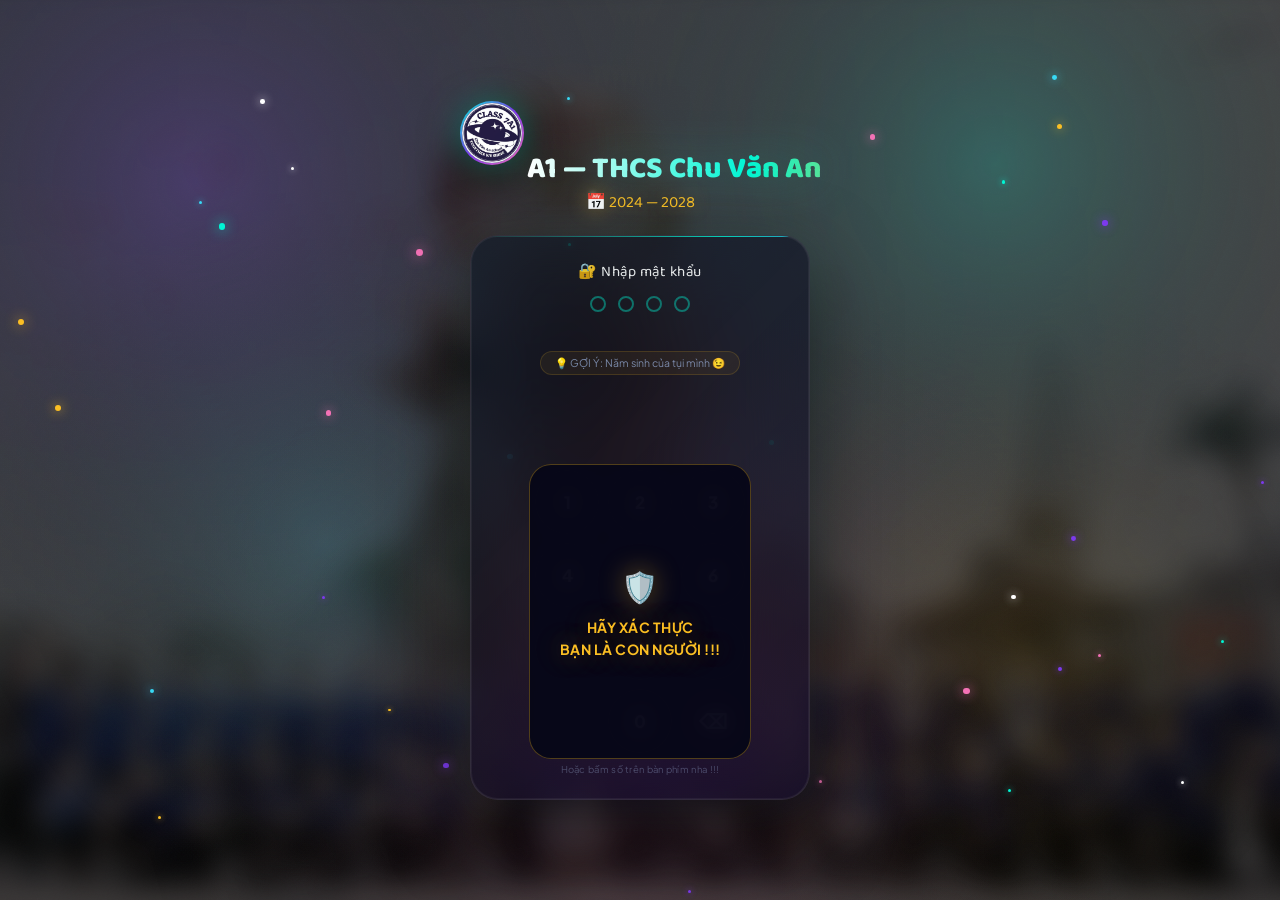
<file: index.html>
<!DOCTYPE html>
<html lang="vi">
<head>
<meta charset="UTF-8">
<meta name="viewport" content="width=device-width, initial-scale=1.0">
<title>A1 Login ( 2024 - 2028 )</title>
<link rel="icon" href="Logolop.jpeg">
<link rel="preconnect" href="https://fonts.googleapis.com">
<link href="https://fonts.googleapis.com/css2?family=Quicksand:wght@400;600;700&family=Baloo+2:wght@700;800&family=Plus+Jakarta+Sans:wght@500;700;800&display=swap" rel="stylesheet">
<script src="https://challenges.cloudflare.com/turnstile/v0/api.js?onload=onloadTurnstileCallback" async defer></script>
<style>
  :root {
    --c1: #00f5d4;
    --c2: #7c3aed;
    --c3: #f472b6;
    --c4: #fbbf24;
    --c5: #38d9f5;
    --bg: #04040e;
    --glass: rgba(255,255,255,0.04);
    --glass-border: rgba(255,255,255,0.10);
    --glow1: rgba(0,245,212,0.35);
    --glow2: rgba(124,58,237,0.35);
    --text: #f0f4ff;
    --muted: #7b88a8;
  }

  /* ── Reset ── */
  *, *::before, *::after { margin:0; padding:0; box-sizing:border-box; }
  html, body { height:100%; overflow:hidden; }

  body {
    font-family:'Plus Jakarta Sans',sans-serif;
    background: var(--bg);
    color: var(--text);
    display:flex; flex-direction:column;
    align-items:center; justify-content:center;
    min-height:100vh; position:relative;
  }

  /* ════════════════════════════════════
     AURORA BACKGROUND CANVAS
     ════════════════════════════════════ */
  #auroraCanvas {
    position:fixed; inset:0; z-index:0;
    pointer-events:none;
  }

  /* ── Noise overlay ── */
  body::after {
    content:'';
    position:fixed; inset:0; z-index:1; pointer-events:none;
    background-image: url("data:image/svg+xml,%3Csvg viewBox='0 0 256 256' xmlns='http://www.w3.org/2000/svg'%3E%3Cfilter id='n'%3E%3CfeTurbulence type='fractalNoise' baseFrequency='0.9' numOctaves='4' stitchTiles='stitch'/%3E%3C/filter%3E%3Crect width='100%25' height='100%25' filter='url(%23n)' opacity='0.04'/%3E%3C/svg%3E");
    background-repeat: repeat;
    background-size: 180px;
    opacity: 0.5;
  }

  /* ── Ảnh lớp đằng sau (blurred) ── */
  body::before {
    content:'';
    position:fixed; inset:0; z-index:0; pointer-events:none;
    background: url('Lop.jpg') center/cover no-repeat;
    filter: blur(14px) brightness(0.28) saturate(0.6);
    transform: scale(1.06); /* tránh viền trắng do blur */
  }



  /* ════════════════════════════════════
     FLOATING PARTICLES
     ════════════════════════════════════ */
  .p-layer { position:fixed; inset:0; z-index:2; pointer-events:none; overflow:hidden; }
  .p-dot {
    position:absolute; border-radius:50%; pointer-events:none;
    animation: pdrift var(--dur,14s) var(--del,0s) ease-in-out infinite alternate;
  }
  @keyframes pdrift {
    0%   { transform: translate(0,0) scale(1);   opacity:0; }
    10%  { opacity: var(--op,0.6); }
    90%  { opacity: var(--op,0.6); }
    100% { transform: translate(var(--tx,60px), var(--ty,-80px)) scale(1.4); opacity:0; }
  }
  .p-star {
    position:absolute; border-radius:50%; pointer-events:none;
    animation: ptwinkle var(--dur,3s) var(--del,0s) ease-in-out infinite;
  }
  @keyframes ptwinkle {
    0%,100%{opacity:0;transform:scale(0.4);}
    50%{opacity:0.8;transform:scale(1.3);}
  }

  /* ════════════════════════════════════
     MAIN WRAP
     ════════════════════════════════════ */
  .main-wrap {
    position:relative; z-index:10;
    display:flex; flex-direction:column; align-items:center; justify-content:center;
    width:100%; max-width:480px; padding:20px;
    animation: wrapIn 0.7s cubic-bezier(0.34,1.56,0.64,1) both;
  }
  @keyframes wrapIn {
    from { opacity:0; transform:translateY(40px) scale(0.95); }
    to   { opacity:1; transform:translateY(0) scale(1); }
  }

  /* ════════════════════════════════════
     HEADER
     ════════════════════════════════════ */
  .header { text-align:center; margin-bottom:20px; }

  /* 3D logo */
  .logo-3d-wrap {
    perspective: 600px;
    display:inline-block; margin-bottom:12px;
  }
  .header-logo {
    width:64px; height:64px; border-radius:50%; object-fit:cover;
    border:2px solid transparent;
    background: linear-gradient(var(--bg),var(--bg)) padding-box,
                linear-gradient(135deg,var(--c1),var(--c2),var(--c3)) border-box;
    box-shadow: 0 0 32px var(--glow1), 0 12px 40px rgba(0,0,0,0.5);
    display:block;
    transition: transform 0.1s ease;
    will-change: transform;
  }

  .header-title {
    font-family:'Baloo 2',cursive;
    font-size:clamp(22px,6vw,30px); font-weight:800; line-height:1.2;
    background: linear-gradient(90deg,#fff,var(--c1),var(--c4),var(--c3),#fff);
    background-size:300%;
    -webkit-background-clip:text; -webkit-text-fill-color:transparent; background-clip:text;
    animation: hshift 5s linear infinite;
    filter: drop-shadow(0 0 24px rgba(0,245,212,0.3));
    display:inline-block;
  }
  @keyframes hshift { 0%{background-position:0%} 100%{background-position:300%} }

  .header-years {
    font-family:'Baloo 2',cursive;
    font-size:clamp(12px,3vw,16px); color:var(--c4);
    margin-top:3px;
    text-shadow: 0 0 20px rgba(251,191,36,0.4);
    animation: floatY 3s ease-in-out infinite;
  }
  @keyframes floatY { 0%,100%{transform:translateY(0)} 50%{transform:translateY(-8px)} }

  /* ════════════════════════════════════
     PASSBOX — LIQUID GLASS CARD
     ════════════════════════════════════ */
  .passbox {
    background: rgba(10,10,30,0.55);
    backdrop-filter: blur(40px) saturate(1.6);
    -webkit-backdrop-filter: blur(40px) saturate(1.6);
    border: 1px solid var(--glass-border);
    border-radius: 28px; padding:24px 28px;
    width:100%; max-width:340px;
    text-align:center; position:relative; overflow:hidden;
    box-shadow:
      0 0 0 1px rgba(255,255,255,0.05) inset,
      0 32px 80px rgba(0,0,0,0.55),
      0 0 60px rgba(0,245,212,0.06);
    animation: floatCard 5s ease-in-out infinite;
  }
  @keyframes floatCard { 0%,100%{transform:translateY(0)} 50%{transform:translateY(-10px)} }

  /* Animated top border */
  .passbox::before {
    content:''; position:absolute; top:0; left:0; right:0; height:1.5px;
    background: linear-gradient(90deg, transparent, var(--c1), var(--c2), var(--c3), transparent);
    background-size:300%;
    animation: hshift 4s linear infinite;
    opacity:0.8;
  }
  /* Glass sheen */
  .passbox::after {
    content:''; position:absolute; inset:0;
    background: linear-gradient(135deg,
      rgba(0,245,212,0.04) 0%,
      transparent 40%,
      rgba(124,58,237,0.04) 100%);
    pointer-events:none;
  }
  .passbox.shake { animation: shakebox 0.45s ease !important; }
  @keyframes shakebox {
    0%,100%{transform:translateX(0)}
    15%,45%,75%{transform:translateX(-9px)}
    30%,60%,90%{transform:translateX(9px)}
  }

  .passbox-title {
    font-family:'Baloo 2',cursive; font-size:15px; color:rgba(255,255,255,0.9);
    margin-bottom:4px; letter-spacing:0.5px;
  }

  /* ── Dots ── */
  .dots-wrap { display:flex; justify-content:center; gap:12px; margin:12px 0; }
  .dot {
    width:16px; height:16px; border-radius:50%;
    border:2.5px solid rgba(0,245,212,0.4);
    transition: all 0.35s cubic-bezier(0.34,1.56,0.64,1);
    position:relative;
  }
  .dot.filled {
    background: var(--c1);
    border-color: var(--c1);
    box-shadow: 0 0 20px var(--glow1), 0 0 40px rgba(0,245,212,0.2);
    transform:scale(1.15);
    animation: dotPop 0.35s cubic-bezier(0.34,1.56,0.64,1) both;
  }
  @keyframes dotPop {
    0%{transform:scale(0);opacity:0} 60%{transform:scale(1.4)} 100%{transform:scale(1.15)}
  }
  .dot.error {
    border-color:#ff4757; background:#ff4757;
    box-shadow:0 0 18px rgba(255,71,87,0.6);
  }

  /* ── Hint ── */
  .hint-box {
    font-size:10.5px; color:var(--muted); margin-bottom:12px;
    padding:4px 14px;
    background: rgba(251,191,36,0.06);
    border:1px solid rgba(251,191,36,0.15);
    border-radius:20px; display:inline-block;
    transition: all 0.3s;
  }
  .hint-box:hover { background:rgba(251,191,36,0.12); border-color:rgba(251,191,36,0.3); }

  /* ── Error ── */
  .error-msg {
    font-size:11px; color:#ff4757; font-weight:700;
    min-height:18px; margin-bottom:8px;
    opacity:0; transform:translateY(-6px);
    transition: all 0.3s ease;
  }
  .error-msg.show { opacity:1; transform:translateY(0); }

  /* ── Turnstile ── */
  .turnstile-wrap {
    display:flex; flex-direction:column; justify-content:center; align-items:center;
    margin:8px 0 10px; min-height:65px; transition:all 0.4s ease;
  }
  .turnstile-error { display:none; font-size:10px; color:var(--muted); margin-top:6px; text-align:center; }
  .turnstile-error.show { display:block; }
  .turnstile-error a { color:var(--c1); cursor:pointer; text-decoration:underline; }

  /* ════════════════════════════════════
     KEYPAD — NEON MAGNETIC
     ════════════════════════════════════ */
  .keypad-wrap { position:relative; max-width:210px; margin:0 auto; }
  .keypad-overlay {
    position:absolute; inset:-6px;
    display:flex; align-items:center; justify-content:center;
    background:rgba(8,8,24,0.96);
    backdrop-filter:blur(8px);
    border:1.5px solid rgba(251,191,36,0.3);
    border-radius:22px; z-index:5; cursor:pointer;
    transition:all 0.5s cubic-bezier(0.34,1.56,0.64,1);
  }
  .keypad-overlay.hidden { opacity:0; pointer-events:none; transform:scale(0.82) translateY(12px); }
  .overlay-text {
    font-size:clamp(11px,2.5vw,14px); color:var(--c4); font-weight:700;
    text-align:center; line-height:1.6; padding:18px 14px;
    text-shadow:0 0 28px rgba(251,191,36,0.4); letter-spacing:0.5px;
  }
  .overlay-lock { display:block; font-size:30px; margin-bottom:6px; animation:floatY 2s ease-in-out infinite; }

  .keypad {
    display:grid; grid-template-columns:repeat(3,1fr);
    gap:9px; max-width:210px; margin:0 auto;
  }

  .key {
    aspect-ratio:1; border-radius:50%;
    background: rgba(255,255,255,0.04);
    border:1px solid rgba(255,255,255,0.09);
    display:flex; align-items:center; justify-content:center;
    font-size:17px; font-weight:800; color:white;
    cursor:pointer; user-select:none; position:relative; overflow:hidden;
    transition: all 0.25s cubic-bezier(0.34,1.56,0.64,1);
    will-change:transform;
  }
  /* Holographic shimmer layer */
  .key::before {
    content:''; position:absolute; inset:0; border-radius:50%;
    background: conic-gradient(from 0deg, rgba(0,245,212,0.15), rgba(124,58,237,0.12), rgba(244,114,182,0.1), rgba(0,245,212,0.15));
    opacity:0; transition:opacity 0.3s;
  }
  /* Ripple */
  .key .ripple {
    position:absolute; border-radius:50%;
    background: radial-gradient(circle, rgba(0,245,212,0.5) 0%, transparent 70%);
    transform:scale(0); pointer-events:none;
    animation: rippleOut 0.55s ease-out forwards;
  }
  @keyframes rippleOut {
    to { transform:scale(4); opacity:0; }
  }
  .key:hover {
    background: rgba(0,245,212,0.1);
    border-color: var(--c1);
    transform: scale(1.12) translateY(-3px);
    box-shadow: 0 8px 28px var(--glow1), inset 0 0 20px rgba(0,245,212,0.05);
  }
  .key:hover::before { opacity:1; }
  .key:active { transform:scale(0.9); }
  .key[data-n="0"] { grid-column:2; }
  .key.del {
    background:rgba(255,71,87,0.07);
    border-color:rgba(255,71,87,0.18);
    font-size:20px;
  }
  .key.del:hover {
    background:rgba(255,71,87,0.18);
    border-color:#ff4757;
    box-shadow:0 0 24px rgba(255,71,87,0.35);
  }

  /* Spark particles on press */
  .spark {
    position:absolute; width:4px; height:4px; border-radius:50%;
    pointer-events:none; z-index:10;
    animation: sparkFly var(--d,0.6s) ease-out forwards;
  }
  @keyframes sparkFly {
    0%  { transform:translate(0,0) scale(1); opacity:1; }
    100%{ transform:translate(var(--sx,30px),var(--sy,-40px)) scale(0); opacity:0; }
  }

  .kbd-hint { font-size:9.5px; color:var(--muted); margin-top:10px; opacity:0.5; letter-spacing:0.3px; }

  /* ════════════════════════════════════
     SUCCESS OVERLAY
     ════════════════════════════════════ */
  #successOverlay {
    position:fixed; inset:0; z-index:99999;
    display:none; justify-content:center; align-items:center;
    background:rgba(0,0,0,0); backdrop-filter:blur(0px);
    transition:all 0.6s ease;
  }
  #successOverlay.active {
    background:rgba(0,0,0,0.75); backdrop-filter:blur(20px);
  }
  .success-popup {
    text-align:center; padding:32px 40px;
    background: rgba(8,8,24,0.95);
    backdrop-filter:blur(30px);
    border: 1px solid rgba(0,245,212,0.3);
    border-radius:28px;
    box-shadow: 0 0 100px rgba(0,245,212,0.15), 0 24px 80px rgba(0,0,0,0.7);
    transform:scale(0.4); opacity:0;
    transition:all 0.55s cubic-bezier(0.34,1.56,0.64,1);
    animation: floatCard 5s ease-in-out infinite;
    position:relative; overflow:hidden;
  }
  .success-popup::before {
    content:''; position:absolute; top:0; left:0; right:0; height:1.5px;
    background:linear-gradient(90deg,transparent,var(--c1),var(--c2),transparent);
    background-size:300%; animation:hshift 3s linear infinite;
  }
  #successOverlay.active .success-popup { transform:scale(1); opacity:1; }
  .success-emoji { font-size:56px; display:block; margin-bottom:10px; animation:floatY 2s ease-in-out infinite; }
  .success-title {
    font-family:'Baloo 2',cursive; font-size:22px; font-weight:800;
    background:linear-gradient(90deg,var(--c4),var(--c1),var(--c3),var(--c4));
    background-size:300%;
    -webkit-background-clip:text; -webkit-text-fill-color:transparent; background-clip:text;
    animation:hshift 3s linear infinite;
  }
  .success-sub { font-size:13px; color:var(--muted); margin-top:6px; }
  .success-loader { margin:16px auto 0; width:180px; height:3px; background:rgba(255,255,255,0.05); border-radius:99px; overflow:hidden; }
  .success-loader-bar { height:100%; width:0%; background:linear-gradient(90deg,var(--c1),var(--c2),var(--c3)); background-size:200%; border-radius:99px; transition:width 0.25s ease; animation:hshift 2s linear infinite; }

  /* Confetti */
  .confetti-piece {
    position:fixed; top:-20px; z-index:100000; pointer-events:none;
    animation:cfetti var(--fall-dur,3s) linear forwards; opacity:0;
  }
  @keyframes cfetti {
    0%{transform:translateY(0) rotate(0deg) scale(1);opacity:1}
    100%{transform:translateY(105vh) rotate(var(--rot,720deg)) scale(0.3);opacity:0}
  }

  /* ── Responsive ── */
  @media(max-width:480px){
    .passbox{padding:18px 18px;border-radius:22px;max-width:300px;}
    .keypad{gap:6px;max-width:180px;}
    .key{font-size:15px;}
    .header-logo{width:54px;height:54px;}
  }
  @media(max-height:640px){
    .header{margin-bottom:10px;}
    .header-logo{width:48px;height:48px;margin-bottom:6px;}
    .passbox{padding:14px 16px;}
    .keypad{gap:5px;max-width:170px;}
    .dots-wrap{margin:8px 0;}
  }
</style>
</head>
<body>

<canvas id="auroraCanvas"></canvas>
<div class="p-layer" id="pLayer"></div>
<div class="grid-overlay"></div>

<div class="main-wrap">

  <div class="header">
    <div class="logo-3d-wrap" id="logo3d">
      <img src="Logolop.jpeg" class="header-logo" id="logoImg" alt="Logo A1" onerror="this.style.display='none'">
    </div>
    <div class="header-title">A1 — THCS Chu Văn An</div>
    <div class="header-years">📅 2024 — 2028</div>
  </div>

  <div class="passbox" id="passbox">
    <div class="passbox-title">🔐 Nhập mật khẩu</div>

    <div class="dots-wrap" id="dotsWrap">
      <div class="dot" data-i="0"></div>
      <div class="dot" data-i="1"></div>
      <div class="dot" data-i="2"></div>
      <div class="dot" data-i="3"></div>
    </div>

    <div class="error-msg" id="errorMsg">❌ Sai mật khẩu rồi 😅</div>

    <div class="hint-box">💡 GỢI Ý: Năm sinh của tụi mình 😉</div>

    <div class="turnstile-wrap" id="turnstileWrap">
      <div id="turnstileWidget"></div>
      <div class="turnstile-error" id="turnstileError">
        😕 Xác thực thất bại? <a onclick="forceUnlock()">Bấm vào đây để tiếp tục</a>
      </div>
    </div>

    <div class="keypad-wrap">
      <div class="keypad-overlay" id="keypadOverlay" onclick="forceUnlock()">
        <div class="overlay-text">
          <span class="overlay-lock">🛡️</span>
          HÃY XÁC THỰC<br>BẠN LÀ CON NGƯỜI !!!
        </div>
      </div>
      <div class="keypad" id="keypad">
        <div class="key" data-n="1">1</div>
        <div class="key" data-n="2">2</div>
        <div class="key" data-n="3">3</div>
        <div class="key" data-n="4">4</div>
        <div class="key" data-n="5">5</div>
        <div class="key" data-n="6">6</div>
        <div class="key" data-n="7">7</div>
        <div class="key" data-n="8">8</div>
        <div class="key" data-n="9">9</div>
        <div class="key" data-n="0">0</div>
        <div class="key del" id="delKey">⌫</div>
      </div>
    </div>

    <div class="kbd-hint">Hoặc bấm số trên bàn phím nha !!!</div>
  </div>

</div>

<div id="successOverlay">
  <div class="success-popup">
    <span class="success-emoji">🎉</span>
    <div class="success-title">Chào mừng đến với lớp A1 ( 24 - 28 ) ! 🚀</div>
    <div class="success-sub">Đang chuyển đến trang chủ...</div>
    <div class="success-loader"><div class="success-loader-bar" id="successBar"></div></div>
  </div>
</div>

<script>
/* ══════════════════════════════════════════
   AURORA CANVAS — animated gradient blobs
   ══════════════════════════════════════════ */
(function(){
  const canvas = document.getElementById('auroraCanvas');
  const ctx = canvas.getContext('2d');
  let W,H;
  function resize(){ W=canvas.width=window.innerWidth; H=canvas.height=window.innerHeight; }
  resize(); window.addEventListener('resize',resize);

  const blobs = [
    { x:.15, y:.2,  r:.38, c:'rgba(124,58,237,0.22)', dx:.00018, dy:.00012 },
    { x:.78, y:.18, r:.32, c:'rgba(0,245,212,0.18)',   dx:-.00014,dy:.00016 },
    { x:.5,  y:.82, r:.40, c:'rgba(244,114,182,0.16)', dx:.00010, dy:-.00018 },
    { x:.25, y:.6,  r:.28, c:'rgba(56,217,245,0.14)',  dx:.00020, dy:.00010 },
    { x:.8,  y:.72, r:.3,  c:'rgba(251,191,36,0.12)',  dx:-.00012,dy:-.00014 },
  ];

  let t=0;
  function draw(){
    ctx.clearRect(0,0,W,H);
    blobs.forEach(b=>{
      b.x += Math.sin(t*b.dx*1000)*0.0004;
      b.y += Math.cos(t*b.dy*1000)*0.0003;
      b.x = Math.max(0.05,Math.min(0.95,b.x));
      b.y = Math.max(0.05,Math.min(0.95,b.y));
      const grd = ctx.createRadialGradient(b.x*W,b.y*H,0,b.x*W,b.y*H,b.r*Math.max(W,H));
      grd.addColorStop(0, b.c);
      grd.addColorStop(1, 'transparent');
      ctx.fillStyle = grd;
      ctx.fillRect(0,0,W,H);
    });
    t++; requestAnimationFrame(draw);
  }
  draw();
})();

/* ══════════════════════════════════════════
   FLOATING PARTICLES
   ══════════════════════════════════════════ */
(function(){
  const layer = document.getElementById('pLayer');
  const cols = ['#00f5d4','#7c3aed','#f472b6','#fbbf24','#fff','#38d9f5'];
  for(let i=0;i<22;i++){
    const p=document.createElement('div');
    p.className='p-dot';
    const c=cols[i%cols.length];
    const s=2+Math.random()*5;
    const op=0.3+Math.random()*0.5;
    p.style.cssText=`width:${s}px;height:${s}px;background:${c};box-shadow:0 0 ${s*2}px ${c};left:${Math.random()*100}%;top:${Math.random()*100}%;--dur:${10+Math.random()*12}s;--del:${Math.random()*8}s;--op:${op};--tx:${(Math.random()-.5)*140}px;--ty:${(Math.random()-.5)*120}px;`;
    layer.appendChild(p);
  }
  for(let i=0;i<14;i++){
    const s=document.createElement('div');
    s.className='p-star';
    const c=cols[i%cols.length];
    s.style.cssText=`width:3px;height:3px;background:${c};box-shadow:0 0 6px ${c};left:${Math.random()*100}%;top:${Math.random()*100}%;--dur:${2+Math.random()*3}s;--del:${Math.random()*4}s;`;
    layer.appendChild(s);
  }
})();

/* ══════════════════════════════════════════
   3D LOGO TILT
   ══════════════════════════════════════════ */
(function(){
  const wrap=document.getElementById('logo3d');
  const img=document.getElementById('logoImg');
  if(!wrap||!img) return;
  document.addEventListener('mousemove',e=>{
    const cx=window.innerWidth/2, cy=window.innerHeight/2;
    const rx=(e.clientY-cy)/cy*18;
    const ry=(e.clientX-cx)/cx*-18;
    img.style.transform=`rotateX(${rx}deg) rotateY(${ry}deg) scale(1.06)`;
  });
  document.addEventListener('mouseleave',()=>{ img.style.transform=''; });
})();

/* ══════════════════════════════════════════
   TURNSTILE
   ══════════════════════════════════════════ */
let turnstilePassed = false;
window.onloadTurnstileCallback = function () {
  turnstile.render('#turnstileWidget', {
    sitekey: '0x4AAAAAADrzG2I5EIn-8DXd',
    theme: 'dark',
    callback: function(token) {
      turnstilePassed = true;
      document.getElementById('keypadOverlay').classList.add('hidden');
    },
    'expired-callback': function() {
      turnstilePassed = false;
      document.getElementById('keypadOverlay').classList.remove('hidden');
    },
    'error-callback': function() {
      document.getElementById('turnstileError').classList.add('show');
    },
  });
};
function forceUnlock() {
  turnstilePassed = true;
  document.getElementById('keypadOverlay').classList.add('hidden');
}

/* ══════════════════════════════════════════
   KEYPAD LOGIC
   ══════════════════════════════════════════ */
const PASS = '2013';
let input = '', isSuccess = false;
const dots = document.querySelectorAll('.dot');
const errorMsg = document.getElementById('errorMsg');

function updateDots(withAnim) {
  dots.forEach((d,i)=>{
    const filled = i < input.length;
    d.classList.toggle('filled', filled);
    d.classList.remove('error');
  });
}

/* Spark burst on key press */
function spawnSparks(el) {
  const rect = el.getBoundingClientRect();
  const cx = rect.left + rect.width/2;
  const cy = rect.top + rect.height/2;
  const colors = ['#00f5d4','#7c3aed','#f472b6','#fbbf24','#fff'];
  for(let i=0;i<8;i++){
    const s=document.createElement('div');
    s.className='spark';
    const angle=Math.random()*Math.PI*2;
    const dist=30+Math.random()*50;
    s.style.cssText=`
      left:${cx}px;top:${cy}px;
      background:${colors[i%colors.length]};
      box-shadow:0 0 4px ${colors[i%colors.length]};
      --sx:${Math.cos(angle)*dist}px;
      --sy:${Math.sin(angle)*dist}px;
      --d:${0.4+Math.random()*0.3}s;
    `;
    document.body.appendChild(s);
    s.addEventListener('animationend',()=>s.remove());
  }
  // Ripple inside key
  const r=document.createElement('div');
  r.className='ripple';
  el.appendChild(r);
  r.addEventListener('animationend',()=>r.remove());
}

function press(num) {
  if(isSuccess || input.length>=4 || !turnstilePassed) return;
  errorMsg.classList.remove('show');
  input += String(num);
  updateDots(true);
  if(input.length===4) setTimeout(check,150);
}

function del() {
  if(isSuccess || input.length===0 || !turnstilePassed) return;
  errorMsg.classList.remove('show');
  input = input.slice(0,-1);
  updateDots(false);
}

function check() {
  if(input===PASS) {
    isSuccess=true; showSuccess();
  } else {
    const pb=document.getElementById('passbox');
    pb.classList.remove('shake'); void pb.offsetHeight; pb.classList.add('shake');
    errorMsg.classList.add('show');
    dots.forEach(d=>{ d.classList.remove('filled'); d.classList.add('error'); });
    setTimeout(()=>{
      input=''; pb.classList.remove('shake');
      setTimeout(()=>{ dots.forEach(d=>d.classList.remove('error')); errorMsg.classList.remove('show'); }, 300);
    }, 800);
  }
}

document.querySelectorAll('.key[data-n]').forEach(k=>{
  k.addEventListener('click',()=>{ spawnSparks(k); press(k.dataset.n); });
});
document.getElementById('delKey').addEventListener('click', del);

document.addEventListener('keydown',(e)=>{
  if(!turnstilePassed) return;
  if(e.key>='0'&&e.key<='9') press(e.key);
  if(e.key==='Backspace') del();
  if(e.key==='Enter'&&input.length===4) check();
});
let lastTouch=0;
document.addEventListener('touchend',(e)=>{ const n=Date.now(); if(n-lastTouch<300) e.preventDefault(); lastTouch=n; },{passive:false});

/* ══════════════════════════════════════════
   CONFETTI + SUCCESS
   ══════════════════════════════════════════ */
const confettiColors=['#ff6b6b','#ffd700','#4ade80','#00f5d4','#a78bfa','#ff9a3c','#f472b6','#34d399','#60a5fa'];
function spawnConfetti(count=100){
  for(let i=0;i<count;i++){
    const piece=document.createElement('div');
    piece.className='confetti-piece';
    const color=confettiColors[Math.floor(Math.random()*confettiColors.length)];
    piece.style.cssText=`left:${Math.random()*100}%;width:${5+Math.random()*9}px;height:${5+Math.random()*9}px;background:${color};border-radius:${['50%','0','30% 0 0'][Math.floor(Math.random()*3)]};--fall-dur:${2.5+Math.random()*3}s;--rot:${360+Math.random()*720}deg;animation-delay:${Math.random()*1.5}s;`;
    document.body.appendChild(piece);
    setTimeout(()=>piece.remove(),7000);
  }
}

function showSuccess(){
  const overlay=document.getElementById('successOverlay');
  overlay.style.display='flex'; void overlay.offsetHeight; overlay.classList.add('active');
  spawnConfetti();
  const bar=document.getElementById('successBar');
  let p=0;
  const iv=setInterval(()=>{
    p+=Math.random()*18+4;
    if(p>=100){p=100;clearInterval(iv);}
    bar.style.width=p+'%';
  },60);
  setTimeout(()=>{ sessionStorage.setItem('a1_authenticated','true'); window.location.href='main.html'; },1800);
}

console.log('🎓 A1 — THCS Chu Văn An - Thanh Trì');
console.log('💡 Gợi ý: Năm sinh 2013');
</script>
</body>
</html>
</file>
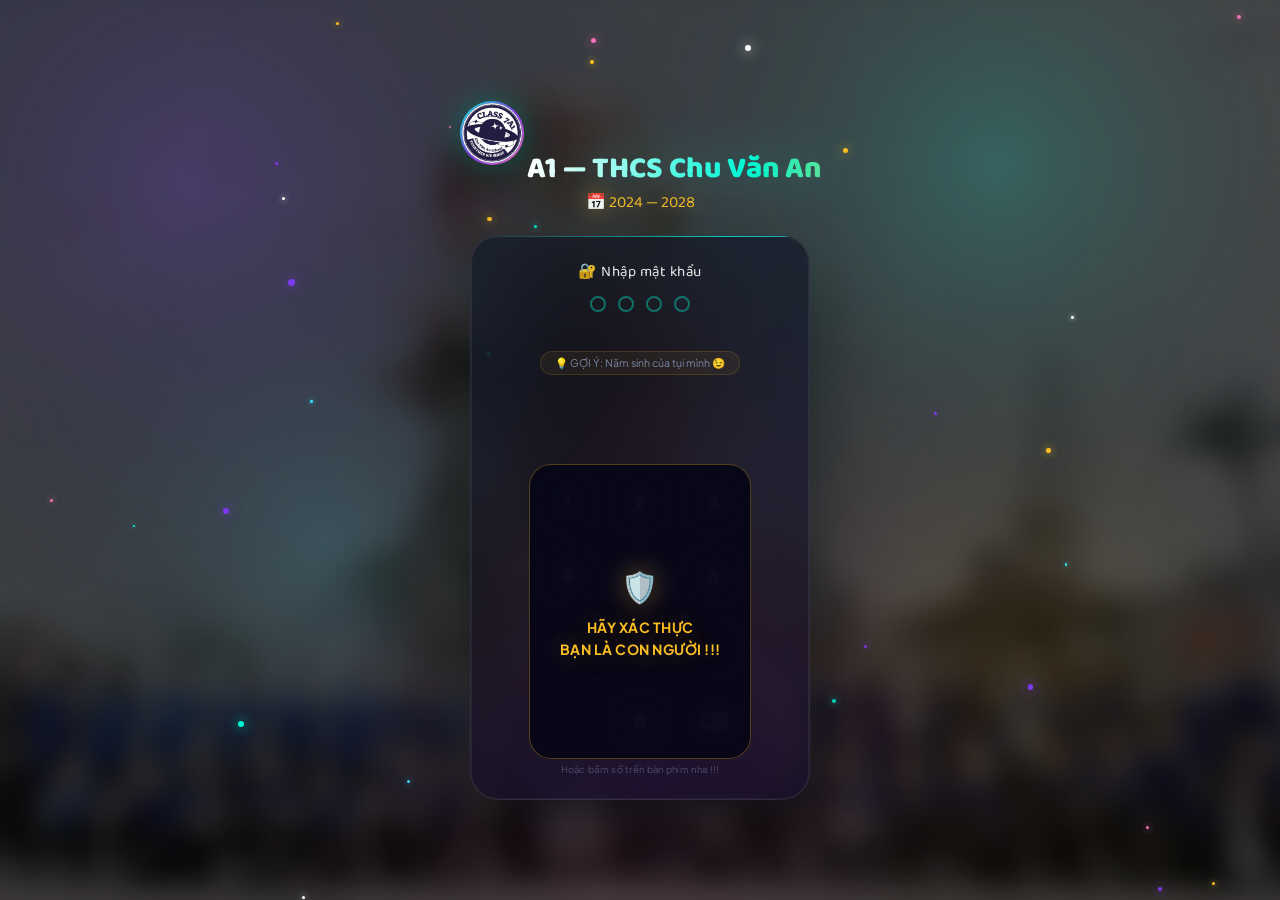
<file: main.html>
<!DOCTYPE html>
<html lang="vi">
<head>
<meta charset="UTF-8">
<meta name="viewport" content="width=device-width, initial-scale=1.0, viewport-fit=cover">
<meta name="theme-color" content="#03030c">
<title>A1 ( 2024 - 2028 )</title>
<link rel="icon" href="Logolop.jpeg">
<link rel="preconnect" href="https://fonts.googleapis.com">
<link rel="preconnect" href="https://fonts.gstatic.com" crossorigin>
<link href="https://fonts.googleapis.com/css2?family=Plus+Jakarta+Sans:wght@400;500;600;700;800&family=Baloo+2:wght@700;800&display=swap" rel="stylesheet">
<link rel="stylesheet" href="style.css">
<link rel="stylesheet" href="gallery.css">
<link rel="stylesheet" href="main.css">
<script>
  // Chặn truy cập trái phép nếu chưa login qua index.html
  if (sessionStorage.getItem('a1_authenticated') !== 'true') {
    window.location.replace('index.html');
  }
</script>
</head>
<body>

<!-- BIRTHDAY BANNER -->
<div class="birthday-overlay" id="birthdayOverlay">
  <div class="birthday-banner" id="birthdayBanner">
    <button class="birthday-close" id="birthdayClose" aria-label="Đóng thông báo sinh nhật">✖</button>
    <div class="birthday-header-badge">🎂 HÔM NAY SINH NHẬT 🎂</div>
    <div class="birthday-avatar-wrap">
      <img id="birthdayAvatar" src="" alt="Birthday Member" class="birthday-avatar">
      <span class="birthday-avatar-crown">👑</span>
    </div>
    <div class="birthday-name" id="birthdayName"></div>
    <div class="birthday-nick" id="birthdayNick"></div>
    <div class="birthday-meta">
      <span class="birthday-dob-badge" id="birthdayDob"></span>
      <span class="birthday-age-badge" id="birthdayAge"></span>
    </div>
    <div class="birthday-msg" id="birthdayMsg">🎉 Chúc mừng sinh nhật! Chúc bạn luôn vui vẻ, học giỏi và tỏa sáng nhé! 💫</div>
  </div>
</div>

<!-- LOADING -->
<div id="loadingScreen">
  <div class="load-title">A1 — THCS CVA - TT 🎓</div>
  <div class="load-bar-wrap"><div class="load-bar" id="loadBar"></div></div>
  <div class="load-sub">Loading</div>
  <!-- Loading particles -->
  <div class="load-particle" style="left:15%;--dur:3.2s;--delay:0s"></div>
  <div class="load-particle" style="left:35%;--dur:4.1s;--delay:0.3s"></div>
  <div class="load-particle" style="left:55%;--dur:3.8s;--delay:0.7s"></div>
  <div class="load-particle" style="left:72%;--dur:4.5s;--delay:1.1s"></div>
  <div class="load-particle" style="left:88%;--dur:3.5s;--delay:0.5s"></div>
  <div class="load-particle" style="left:25%;--dur:4.8s;--delay:1.4s"></div>
  <div class="load-particle" style="left:62%;--dur:3.0s;--delay:0.9s"></div>
  <div class="load-particle" style="left:45%;--dur:5.0s;--delay:0.1s"></div>
  <div class="load-particle" style="left:80%;--dur:4.2s;--delay:1.7s"></div>
  <div class="load-particle" style="left:10%;--dur:3.6s;--delay:2.0s"></div>
</div>

<!-- SCROLL PROGRESS BAR -->
<div class="scroll-progress" id="scrollProgress"></div>

<!-- PARTICLE NETWORK CANVAS -->
<canvas id="particleCanvas" aria-hidden="true"></canvas>

<!-- CURSOR GLOW -->
<div class="cursor-glow" id="cursorGlow" aria-hidden="true"></div>

<!-- NAVBAR -->
<nav class="navbar" id="mainNavbar">
  <div class="navbar-logo" role="button" tabindex="0" onclick="window.scrollTo({top:0,behavior:'smooth'})" onkeydown="if(event.key==='Enter'||event.key===' ')window.scrollTo({top:0,behavior:'smooth'})" aria-label="Về đầu trang">
    <img src="Logolop.jpeg" alt="Logo Lớp A1" decoding="async">
    <div class="navbar-title">A1 — THCS CVA - TT (2024–2028)</div>
  </div>
  <div class="navbar-center">
    <img src="PhamThuyAn.jpg" id="creatorAvatar" onerror="this.src='Logolop.jpeg'" class="navbar-avatar" alt="Creator: Thúy An" decoding="async" style="animation-delay:0.3s;cursor:pointer;">
    <div>
      <div class="navbar-made">Lưu giữ kỷ niệm thanh xuân 2024–2028 💫</div>
      <div class="navbar-creator">Creator &amp; Tester: Thúy An &amp; Dev Khánhh</div>
    </div>
    <img src="LaiVuNamKhanh.jpg" id="testerAvatar" onerror="this.src='Logolop.jpeg'" class="navbar-avatar" alt="Tester: Dev Khánh" decoding="async" style="animation-delay:0.6s;cursor:pointer;">
  </div>
  <div class="navbar-menu" id="navbarMenu" role="navigation" aria-label="Chính">
    <a href="#memories">Khoảnh khắc</a>
    <a href="#members">Thành viên</a>
    <a href="#timeline">Timeline</a>
  </div>
  <button class="hamburger-btn" id="hamburgerBtn" aria-label="Mở menu điều hướng" aria-expanded="false" aria-controls="mobileOverlay">
    <span></span>
    <span></span>
    <span></span>
  </button>
</nav>

<!-- MOBILE OVERLAY MENU -->
<div class="mobile-overlay" id="mobileOverlay" role="dialog" aria-modal="true" aria-label="Menu điều hướng di động">
  <a href="#memories" data-close-overlay>📸 Khoảnh khắc</a>
  <a href="#members" data-close-overlay>👥 Thành viên</a>
  <a href="#timeline" data-close-overlay>📅 Timeline</a>
</div>

<!-- BOTTOM NAV (MOBILE) -->
<nav class="bottom-nav" id="bottomNav" aria-label="Điều hướng nhanh di động">
  <a href="#memories">
    <span class="nav-icon">📸</span>
    <span>Khoảnh khắc</span>
  </a>
  <a href="#members">
    <span class="nav-icon">👥</span>
    <span>Thành viên</span>
  </a>
  <a href="#timeline">
    <span class="nav-icon">📅</span>
    <span>Timeline</span>
  </a>
</nav>

<!-- HOME -->
<section id="home" aria-labelledby="homeTitle">
  <header class="hero-block reveal">
    <p class="hero-eyebrow">✦ THCS Chu Văn An · Thanh Trì ✦</p>
    <h1 class="hero-title" id="homeTitle">🎓 Chào mừng đến lớp A1</h1>
    <p class="hero-subtitle">Kỷ yếu số · 2024 – 2028 · Lưu giữ khoảnh khắc, kết nối cả lớp 💫</p>
    <div class="hero-tags">
      <span class="hero-tag">📸 149+ Khoảnh khắc</span>
      <span class="hero-tag" id="heroMemberTag">👥 44 Thành viên</span>
      <span class="hero-tag">🎂 Gen 2013</span>
      <span class="hero-tag online-counter-tag"><span class="online-pulse-dot"></span> <span id="onlineCountText">1 người đang xem</span></span>
    </div>
  </header>
  <div class="class-photo-wrap">
    <img src="assets/Lop.jpg" id="classPhoto" loading="lazy" decoding="async" alt="Ảnh tập thể lớp A1">
    <div class="class-photo-overlay">
      <button type="button" class="overlay-btn" onclick="document.getElementById('members').scrollIntoView({behavior:'smooth'})">👥 Xem danh sách lớp</button>
    </div>
  </div>

  <div class="class-stats reveal reveal-children">
    <div class="class-stat"><span class="class-stat-icon">👥</span><div class="class-stat-info"><div class="class-stat-number" id="statMemberCount">44</div><div class="class-stat-label">Thành viên</div></div></div>
    <div class="class-stat"><span class="class-stat-icon">👩‍🏫</span><div class="class-stat-info"><div class="class-stat-number">1</div><div class="class-stat-label">Giáo viên</div></div></div>
    <div class="class-stat"><span class="class-stat-icon">📸</span><div class="class-stat-info"><div class="class-stat-number">149+</div><div class="class-stat-label">Khoảnh khắc</div></div></div>
    <div class="class-stat"><span class="class-stat-icon">🎂</span><div class="class-stat-info"><div class="class-stat-number">2013</div><div class="class-stat-label">Năm sinh</div></div></div>
  </div>

  <!-- COUNTDOWN BOX (merged) -->
  <div class="countdown-box reveal" id="countdownBox">
    <!-- Summer -->
    <div class="cd-section cd-summer">
      <div class="cd-label">☀️ ĐẾM NGƯỢC NGHỈ HÈ</div>
      <div class="cd-top">
        <div class="cd-count" id="summerDays">--</div>
        <div class="cd-sub" id="summerSub">ngày nữa thôi!</div>
      </div>
      <div class="prog-row">
        <span class="prog-label" id="summerStart">--/--</span>
        <div class="prog-track"><div class="prog-fill summer-fill" id="summerBar" style="width:0%"></div></div>
        <span class="prog-label" id="summerEnd">--/--</span>
      </div>
      <div class="prog-pct" id="summerPct">0%</div>
    </div>

    <div class="cd-divider"><span>✦</span></div>

    <!-- School -->
    <div class="cd-section cd-school">
      <div class="cd-label cd-label-blue">📚 ĐẾM NGƯỢC ĐI HỌC LẠI</div>
      <div class="cd-top">
        <div class="cd-count cd-count-blue" id="schoolDays">--</div>
        <div class="cd-sub cd-sub-blue" id="schoolSub">ngày nữa thôi!</div>
      </div>
      <div class="prog-row">
        <span class="prog-label" id="schoolStart">Hè ( 28/05 )</span>
        <div class="prog-track"><div class="prog-fill school-fill" id="schoolBar" style="width:0%"></div></div>
        <span class="prog-label" id="schoolEnd">05/09</span>
      </div>
      <div class="prog-pct prog-pct-blue" id="schoolPct">0%</div>
    </div>
  </div>

  <div class="random-box reveal">
    <h3>🎲 Thành viên ngẫu nhiên</h3>
    <div class="rand-card" id="randCard" role="button" tabindex="0" onclick="handleRandCardClick()" onkeydown="if(event.key==='Enter')handleRandCardClick()">
      <img id="randImg" src="" decoding="async" onerror="this.style.display='none'" alt="Ảnh thành viên ngẫu nhiên">
      <div class="rand-info">
        <div class="rand-emoji" id="randEmoji">🎲</div>
        <strong class="rand-name" id="randName">Bấm Random để bắt đầu!</strong>
        <small class="rand-detail" id="randDob"></small>
        <small class="rand-detail" id="randNick"></small>
      </div>
    </div>
    <button type="button" class="btn-rainbow" id="btnRandom" onclick="pickRandom()">🔀 Random</button>
    <div id="spinStatus"></div>
  </div>
</section>

<!-- SPECIAL FEATURED VIDEO -->
<section id="special-video" class="special-video-section reveal" aria-labelledby="specialVideoTitle">
  <div class="special-video-container">
    <div class="special-video-badge">✨ Video Đặc Biệt · Khoảnh Khắc A1 ✨</div>
    <h2 class="special-video-title" id="specialVideoTitle">🎬 Thước Phim Đáng Nhớ Lớp A1</h2>
    <p class="special-video-desc">Những khoảnh khắc đặc biệt và ý nghĩa được lưu giữ trọn vẹn dành riêng cho tập thể A1 thân yêu 💖</p>
    
    <div class="special-video-grid">
      <!-- Video 1: Khoảnh Khắc Kỷ Niệm -->
      <div class="special-video-item">
        <div class="special-video-item-header">
          <span class="special-video-tag">🎬 Video 1 · Khoảnh Khắc Kỷ Niệm</span>
        </div>
        <div class="special-video-card">
          <div class="special-video-glow"></div>
          <div class="special-video-frame">
            <video id="featuredA1Video1" src="A1/1791217235661_405223355446798242_6444900636588119117.mp4" controls preload="metadata" playsinline></video>
          </div>
        </div>
      </div>

      <!-- Video 2: Sản Phẩm Lớp 8A1 -->
      <div class="special-video-item">
        <div class="special-video-item-header">
          <span class="special-video-tag">🎥 Video 2 · Sản Phẩm Lớp 8A1</span>
        </div>
        <div class="special-video-card">
          <div class="special-video-glow"></div>
          <div class="special-video-frame">
            <video id="featuredA1Video2" src="A1/SanPhamVideoLop8A1.mp4" controls preload="metadata" playsinline></video>
          </div>
        </div>
      </div>
    </div>
  </div>
</section>

<!-- MEMORIES GALLERY -->
<section id="memories" class="memories-a1-section reveal" aria-labelledby="memoriesTitle">
  <h2 class="memories-a1-title" id="memoriesTitle"><span class="title-emoji">📸</span> Khoảnh Khắc Đáng Nhớ <span class="title-sub">( Chi tiết hơn 🥰 )</span></h2>
  <div class="memories-a1-container">
    <!-- Load tự động từ gallery.js -->
  </div>
  <div class="memories-a1-load-more">
    <button type="button" id="loadMoreA1" class="memories-a1-btn">Xem thêm</button>
  </div>
</section>

<!-- GALLERY LIGHTBOX MODAL (required by gallery.js) -->
<div id="memoryModalA1" class="memories-a1-modal" role="dialog" aria-modal="true" aria-label="Xem chi tiết khoảnh khắc">
  <div class="memories-a1-modal-inner">
    <button type="button" class="memories-a1-close" id="closeMemoryModal" aria-label="Đóng cửa sổ">✕</button>
    <div class="memories-a1-modal-content">
      <!-- img/video injected by gallery.js -->
      <div class="memories-a1-reactions" role="toolbar" aria-label="Cảm xúc biểu tượng">
        <button type="button" class="memories-a1-reaction-btn" aria-label="Thả tim">❤️</button>
        <button type="button" class="memories-a1-reaction-btn" aria-label="Cười vui">😂</button>
        <button type="button" class="memories-a1-reaction-btn" aria-label="Yêu thích">😍</button>
        <button type="button" class="memories-a1-reaction-btn" aria-label="Quá cháy">🔥</button>
        <button type="button" class="memories-a1-reaction-btn" aria-label="Khóc xúc động">😭</button>
        <button type="button" class="memories-a1-reaction-btn" aria-label="Ngôi sao">⭐</button>
      </div>
    </div>
  </div>
</div>

<!-- MEMBERS -->
<section id="members" aria-labelledby="membersTitle">
  <h2 class="section-title" id="membersTitle">👥 Danh sách thành viên</h2>
  <div class="search-wrap">
    <div class="search-input-wrap">
      <span class="search-icon" aria-hidden="true">🔍</span>
      <input id="searchInput" placeholder="Tìm kiếm thành viên..." aria-label="Tìm kiếm thành viên theo tên hoặc biệt danh" autocomplete="off">
    </div>
  </div>
  <div id="noResult" style="display:none;" role="status">❌ Không tìm thấy thành viên phù hợp</div>
  <div class="rainbow-banner"><span>👤 Click vào thẻ để xem Profile &amp; cảm xúc 👤 <br> Nếu chưa thấy ảnh hãy bấm vào logo lớp A1 góc trên trái!</span></div>

  <div class="members-grid" id="membersGrid"></div>
</section>

<!-- TIMELINE -->
<section id="timeline" aria-labelledby="timelineTitle">
  <h2 class="section-title" id="timelineTitle">Dòng thời gian lớp A1</h2>
  <div class="timeline-enhanced" id="timelineList"></div>
</section>

<!-- PROFILE -->
<div id="profileModal" role="dialog" aria-modal="true" aria-label="Thông tin cá nhân thành viên">
  <!-- Default Profile Inner -->
  <div class="profile-inner" id="profileInner">
    <button type="button" id="closeProfile" aria-label="Đóng bảng thông tin">✖</button>
    <div id="profileStatusBadge" style="display:none;"></div>
    <div class="profile-img-side">
      <img id="pImg" src="" alt="Ảnh đại diện" decoding="async" onclick="openZoom(this.src)">
      <div class="profile-emoji-overlay" id="profileEmoji"></div>
    </div>
    <div class="profile-info-side">
      <h2 id="pName"></h2>
      <p id="pDob"></p>
      <p id="pNick"></p>
      <div class="profile-badge" id="pBadge">🎯 Thành viên lớp A1 – THCS CVA</div>
      <div id="pMood"></div>
    </div>
  </div>

  <!-- Custom Discord / Dev Profile Card for Lại Vũ Nam Khánh -->
  <div class="discord-profile-card" id="devProfileCard" style="display:none;">
    <div class="discord-profile-topbar">
      <div class="discord-topbar-left">
        <span class="discord-topbar-status-dot"></span>
        <span class="discord-topbar-title">⚡ Developer Profile</span>
      </div>
      <button type="button" class="discord-close-btn" id="closeDevProfile" aria-label="Đóng cửa sổ">✕</button>
    </div>
    <div class="discord-banner-wrap" onclick="openZoom('assets/vnk_banner.png')" title="Bấm để phóng to banner">
      <img src="assets/vnk_banner.png" alt="VNK Bách Hóa Bảng" class="discord-banner-img">
      <div class="discord-banner-zoom-hint">🔍 Bấm để phóng to</div>
    </div>
    <div class="discord-avatar-section">
      <div class="discord-avatar-wrap" onclick="openZoom('assets/LaiVuNamKhanh.jpg')" title="Bấm để phóng to ảnh đại diện">
        <img src="assets/LaiVuNamKhanh.jpg" alt="Dev Khánhh" class="discord-avatar-img">
        <span class="discord-avatar-badge" title="Tác giả website">👑</span>
        <span class="discord-avatar-status-dot" title="Online"></span>
      </div>
      <div class="discord-user-header">
        <div class="discord-user-name">
          Dev Khánhh <span class="discord-verified-badge" title="Verified Creator">✔ DEV</span>
        </div>
        <div class="discord-user-sub">@laivunamkhanh · Lại Vũ Nam Khánh</div>
      </div>
    </div>
    <div class="discord-profile-body">
      <div class="discord-section-title">Personal information</div>
      
      <div class="discord-info-row">
        <div class="discord-info-label">Bio / Giới thiệu</div>
        <div class="discord-info-val discord-bio-content">
          <div class="discord-bio-line"><span class="bio-icon">🔥</span> Web lớp : <a href="https://a1cvatt.vercel.app" target="_blank" rel="noopener">A1cvatt.vercel.app</a></div>
          <div class="discord-bio-line"><span class="bio-icon">📎</span> Mua bảng tại đây : <a href="https://bachhoabang.vn" target="_blank" rel="noopener">Bachhoabang.vn</a></div>
          <div class="discord-bio-line"><span class="bio-icon">😏</span> Thông thạo Coding Agent &amp; AI Builder</div>
        </div>
      </div>

      <div class="discord-info-row">
        <div class="discord-info-label">Roles / Chức danh</div>
        <div class="discord-badges-wrap">
          <span class="discord-role-pill dev-role">💻 Web Creator &amp; Lead Dev</span>
          <span class="discord-role-pill agent-role">🤖 AI Coding Agent Master</span>
          <span class="discord-role-pill a1-role">🎓 Lớp A1 · THCS CVA</span>
        </div>
      </div>

      <div class="discord-info-grid">
        <div class="discord-info-col">
          <div class="discord-info-label">Birthday / Sinh nhật</div>
          <div class="discord-info-val">📅 07/06/2013 (🎂 13 tuổi)</div>
        </div>
        <div class="discord-info-col">
          <div class="discord-info-label">Specialty / Điểm mạnh</div>
          <div class="discord-info-val">⚡ Thiên Tài IT &amp; Sáng tạo</div>
        </div>
      </div>
    </div>
  </div>
</div>

<!-- ZOOM -- Enhanced -->
<div id="zoomModal" role="dialog" aria-modal="true" aria-label="Xem ảnh kích thước lớn" style="touch-action: manipulation;">
  <button type="button" class="zoom-close-btn" id="zoomCloseBtn" aria-label="Đóng phóng to">✖</button>
  <div class="zoom-content">
    <div class="zoom-spinner" id="zoomSpinner"></div>
    <img id="zoomImg" src="" alt="Ảnh phóng to" decoding="async">
  </div>
</div>



<!-- BACK TO TOP -->
<button type="button" class="back-to-top" id="backToTop" aria-label="Lên đầu trang">↑</button>



<script src="https://www.gstatic.com/firebasejs/10.13.0/firebase-app-compat.js"></script>
<script src="https://www.gstatic.com/firebasejs/10.13.0/firebase-database-compat.js"></script>
<script src="main.js"></script>
<script src="gallery.js"></script>

<!-- ★ STAR FIELD (Smooth Delta-time & Battery-efficient) ★ -->
<canvas id="starCanvas" role="img" aria-label="Hiệu ứng sao nền lung linh">Hiệu ứng không gian</canvas>
<script>
(function(){
  // Tắt trên mobile để chống lag và tiết kiệm pin
  if (window.innerWidth < 769 || (navigator.hardwareConcurrency && navigator.hardwareConcurrency < 4)) {
    var sc = document.getElementById('starCanvas');
    if (sc) sc.style.display = 'none';
    return;
  }

  var canvas = document.getElementById('starCanvas');
  if (!canvas) return;
  var ctx = canvas.getContext('2d');
  var W, H;

  function resize() {
    W = canvas.width = window.innerWidth;
    H = canvas.height = window.innerHeight;
  }
  resize();
  window.addEventListener('resize', resize, { passive: true });

  var colors = ['#00f5d4','#8b5cf6','#f43f8e','#f59e0b','#ffffff'];
  var stars = [];
  var NUM_STARS = 75;
  for (var i = 0; i < NUM_STARS; i++) {
    stars.push({
      x: Math.random() * window.innerWidth,
      y: Math.random() * window.innerHeight,
      r: Math.random() * 1.2 + 0.2,
      a: Math.random(),
      speed: (0.15 + Math.random() * 0.35) * (Math.random() < 0.5 ? -1 : 1),
      c: colors[Math.floor(Math.random() * colors.length)]
    });
  }

  var lastTime = performance.now();
  var isTabActive = true;
  document.addEventListener('visibilitychange', function() {
    isTabActive = !document.hidden;
    if (isTabActive) lastTime = performance.now();
  });

  function render(now) {
    if (!isTabActive) {
      requestAnimationFrame(render);
      return;
    }
    var dt = (now - lastTime) / 1000;
    lastTime = now;
    if (dt > 0.1) dt = 0.1; // clamp lag spike

    ctx.clearRect(0, 0, W, H);
    for (var i = 0; i < stars.length; i++) {
      var s = stars[i];
      s.a += s.speed * dt;
      if (s.a <= 0) { s.a = 0; s.speed = Math.abs(s.speed); }
      else if (s.a >= 1) { s.a = 1; s.speed = -Math.abs(s.speed); }

      ctx.beginPath();
      ctx.arc(s.x, s.y, s.r, 0, Math.PI * 2);
      ctx.fillStyle = s.c;
      ctx.globalAlpha = s.a * 0.75;
      ctx.fill();
    }
    ctx.globalAlpha = 1;
    requestAnimationFrame(render);
  }
  requestAnimationFrame(render);
})();
</script>
</body>
</html>
</file>
<file: style.css>
/* 
=========================================
   A1 BOT - COSMIC DARK 2025 STYLES
=========================================
*/
:root {
    --bg-chat: rgba(5, 5, 16, 0.94);
    --bg-bot: rgba(14, 14, 32, 0.95);
    --bg-user: linear-gradient(135deg, #00f5d4 0%, #8b5cf6 100%);
    
    --text-main: #f0f4ff;
    --text-muted: #7b88a8;
    
    --accent: #00f5d4;
    --accent-glow: rgba(0, 245, 212, 0.4);
    --border-glass: rgba(255, 255, 255, 0.07);
    
    --shadow-main: 0 24px 60px rgba(0, 0, 0, 0.7);
    --transition-smooth: all 0.4s cubic-bezier(0.4, 0, 0.2, 1);
}

/* 
=========================================
   BOT LAUNCHER (FLOATING BUTTON)
=========================================
*/
.bot-launcher {
    position: fixed;
    bottom: 110px;
    right: 24px;
    width: 72px;
    height: auto;
    z-index: 20000;
    display: flex;
    flex-direction: column;
    align-items: center;
    cursor: pointer;
    transition: all 0.4s cubic-bezier(0.175, 0.885, 0.32, 1.275);
    background: transparent;
    border: none;
    outline: none;
    animation: floaty 3s ease-in-out infinite;
}

.bot-launcher:hover {
    transform: scale(1.18);
}

.launcher-icon {
    width: 64px;
    height: 64px;
    background: linear-gradient(135deg, #00f5d4 0%, #8b5cf6 50%, #f43f8e 100%);
    background-size: 200%;
    animation: holoBg 4s linear infinite;
    border-radius: 50%;
    display: flex;
    align-items: center;
    justify-content: center;
    font-size: 32px;
    box-shadow:
        0 8px 32px rgba(0, 245, 212, 0.4),
        0 4px 16px rgba(0, 0, 0, 0.4),
        inset 0 1px 0 rgba(255,255,255,0.2);
    transition: all 0.3s ease;
    position: relative;
    border: 1px solid rgba(255, 255, 255, 0.15);
}
@keyframes holoBg {
    0%   { background-position: 0% 50%; }
    50%  { background-position: 100% 50%; }
    100% { background-position: 0% 50%; }
}

.launcher-icon::before {
    content: '';
    position: absolute;
    inset: -5px;
    background: conic-gradient(from 0deg, rgba(0,245,212,0.4), rgba(139,92,246,0.3), rgba(244,63,142,0.3), rgba(0,245,212,0.4));
    z-index: -1;
    border-radius: 50%;
    filter: blur(14px);
    opacity: 0.6;
    animation: rotateConic 3s linear infinite;
}
@keyframes rotateConic {
    to { transform: rotate(360deg); }
}

.bot-launcher:hover .launcher-icon {
    box-shadow:
        0 0 40px rgba(0, 245, 212, 0.8),
        0 0 70px rgba(139, 92, 246, 0.5),
        0 0 100px rgba(244, 63, 142, 0.3);
    border-color: rgba(255, 255, 255, 0.5);
}

.launcher-text {
    margin-top: 10px;
    font-family: 'Baloo 2', cursive;
    font-weight: 800;
    font-size: 12px;
    letter-spacing: 0.3px;
    color: white;
    text-shadow: 0 2px 8px rgba(0,0,0,0.8);
    background: rgba(8, 8, 22, 0.9);
    border: 1px solid rgba(0,245,212,0.15);
    padding: 4px 12px;
    border-radius: 999px;
    box-shadow: 0 4px 14px rgba(0,0,0,0.4), 0 0 10px rgba(0,245,212,0.1);
    white-space: nowrap;
}

/* 
=========================================
   CHAT CONTAINER (PREMIUM GLASSMORPHISM)
=========================================
*/
.chat-container {
    position: fixed;
    bottom: 190px;
    right: 24px;
    width: 390px;
    height: 580px;
    max-width: calc(100vw - 48px);
    max-height: calc(100vh - 220px);
    background: var(--bg-chat);
    backdrop-filter: blur(40px) saturate(1.8);
    -webkit-backdrop-filter: blur(40px) saturate(1.8);
    border: 1px solid rgba(0, 245, 212, 0.1);
    border-radius: 32px;
    display: flex;
    flex-direction: column;
    box-shadow:
        var(--shadow-main),
        inset 0 1px 0 rgba(255,255,255,0.06),
        0 0 0 1px rgba(255,255,255,0.03);
    z-index: 19999;
    overflow: hidden;
    pointer-events: none;
    opacity: 0;
    visibility: hidden;
    transform: translateY(30px) scale(0.95);
    transition: var(--transition-smooth);
}
/* Holographic top edge */
.chat-container::before {
    content: '';
    position: absolute; top: 0; left: 0; right: 0; height: 1px;
    background: linear-gradient(90deg,
        transparent,
        rgba(0,245,212,0.6),
        rgba(139,92,246,0.5),
        rgba(244,63,142,0.4),
        transparent);
    background-size: 300%;
    animation: holoShift 4s linear infinite;
    z-index: 10;
}
@keyframes holoShift {
    0%   { background-position: 0% 50%; }
    100% { background-position: 300% 50%; }
}

.chat-container.active {
    opacity: 1;
    visibility: visible;
    transform: translateY(0) scale(1);
    pointer-events: all;
}

/* Chat container scroll area */
.chat-container ::-webkit-scrollbar { width:4px; }
.chat-container ::-webkit-scrollbar-thumb {
    background: linear-gradient(180deg, rgba(0,245,212,0.4), rgba(139,92,246,0.3));
    border-radius:4px;
}

/* 
=========================================
   HEADER
=========================================
*/
.chat-header {
    padding: 20px 22px;
    background: rgba(255, 255, 255, 0.03);
    border-bottom: 1px solid rgba(255, 255, 255, 0.05);
    display: flex;
    justify-content: space-between;
    align-items: center;
    position: relative;
}
.chat-header::after {
    content: '';
    position: absolute; bottom: 0; left: 10%; right: 10%; height: 1px;
    background: linear-gradient(90deg, transparent, rgba(0,245,212,0.2), transparent);
}

.bot-info {
    display: flex;
    align-items: center;
    gap: 16px;
}

.bot-avatar {
    width: 48px;
    height: 48px;
    background: var(--bg-bot);
    border-radius: 16px;
    display: flex;
    align-items: center;
    justify-content: center;
    font-size: 24px;
    border: 1px solid var(--border-glass);
}

.bot-details h3 {
    font-size: 18px;
    font-weight: 800;
    letter-spacing: 0.5px;
    color: white;
}

.bot-status {
    display: flex;
    align-items: center;
    gap: 8px;
    font-size: 12px;
    font-weight: 600;
    color: #00ff88;
    margin-top: 4px;
    transition: color 0.3s ease;
}

.status-dot {
    width: 8px;
    height: 8px;
    background: #00ff88;
    border-radius: 50%;
    box-shadow: 0 0 10px #00ff88;
    animation: pulseStatus 2s infinite;
    transition: all 0.3s ease;
}

.close-btn {
    background: rgba(255, 255, 255, 0.05);
    border: none;
    color: var(--text-muted);
    width: 32px;
    height: 32px;
    border-radius: 50%;
    font-size: 22px;
    cursor: pointer;
    display: flex;
    align-items: center;
    justify-content: center;
    transition: var(--transition-smooth);
}

.close-btn:hover {
    background: rgba(239, 68, 68, 0.2);
    color: #ef4444;
    transform: rotate(90deg);
}

/* 
=========================================
   MESSAGE AREA
=========================================
*/
.message-area {
    flex: 1;
    padding: 24px;
    overflow-y: auto;
    display: flex;
    flex-direction: column;
    gap: 20px;
    background: rgba(0,0,0,0.1);
}

.message {
    max-width: 85%;
    padding: 14px 20px;
    border-radius: 22px;
    font-size: 15px;
    line-height: 1.6;
    word-break: break-word;
    white-space: pre-wrap;
    position: relative;
}

.message.bot {
    align-self: flex-start;
    background: var(--bg-bot);
    border-bottom-left-radius: 4px;
    color: var(--text-main);
    border: 1px solid rgba(255, 255, 255, 0.05);
    box-shadow: 0 2px 12px rgba(0,0,0,0.2);
}

.message.user {
    align-self: flex-end;
    background: var(--bg-user);
    border-bottom-right-radius: 4px;
    color: white;
    font-weight: 500;
    box-shadow: 0 4px 20px var(--accent-glow);
}

/* 
=========================================
   TYPING INDICATOR — VOICE WAVE
=========================================
*/
.typing-indicator {
    display: none;
    align-self: flex-start;
    background: var(--bg-bot);
    padding: 14px 20px;
    border-radius: 22px;
    border-bottom-left-radius: 4px;
    border: 1px solid rgba(0,245,212,0.08);
    gap: 4px;
    align-items: flex-end;
}

.typing-indicator span {
    height: 18px;
    width: 4px;
    background: linear-gradient(to top, var(--accent), rgba(139,92,246,0.7));
    border-radius: 4px;
    display: inline-block;
    margin-right: 2px;
    animation: voiceWave 1.2s infinite ease-in-out;
    box-shadow: 0 0 6px var(--accent-glow);
}

.typing-indicator span:nth-child(1) { animation-delay: 0s;   animation-duration: 1.0s; }
.typing-indicator span:nth-child(2) { animation-delay: 0.15s; animation-duration: 0.8s; }
.typing-indicator span:nth-child(3) { animation-delay: 0.3s;  animation-duration: 1.2s; }

@keyframes voiceWave {
    0%, 100% { height: 6px;  opacity: 0.5; }
    50%       { height: 22px; opacity: 1; }
}

/* 
=========================================
   INPUT AREA
=========================================
*/
.input-area {
    padding: 20px 24px 32px;
    background: rgba(0, 0, 0, 0.2);
}

.input-group {
    background: rgba(255, 255, 255, 0.05);
    border: 1px solid var(--border-glass);
    border-radius: 20px;
    display: flex;
    align-items: center;
    padding: 6px 6px 6px 18px;
    transition: border-color 0.3s, box-shadow 0.3s;
}
.input-group:focus-within {
    border-color: rgba(99, 102, 241, 0.4);
    box-shadow: 0 0 0 2px rgba(99, 102, 241, 0.15);
}

#userInput {
    flex: 1;
    background: transparent;
    border: none;
    color: white;
    padding: 12px 0;
    outline: none;
    font-size: 15px;
}

#sendBtn {
    width: 44px;
    height: 44px;
    background: var(--bg-user);
    border: none;
    border-radius: 16px;
    cursor: pointer;
    display: flex;
    align-items: center;
    justify-content: center;
    transition: var(--transition-smooth);
}

#sendBtn:hover { transform: scale(1.1);box-shadow:0 0 20px var(--accent-glow); }
#sendBtn:active { transform: scale(0.92); }
#sendBtn svg { width: 22px; height: 22px; fill: white; }

/* 
=========================================
   ANIMATIONS
=========================================
*/
@keyframes floating {
    0%, 100% { transform: translateY(0); }
    50% { transform: translateY(-12px); }
}

@keyframes typingBounce {
    0%, 60%, 100% { transform: translateY(0); }
    30% { transform: translateY(-8px); }
}

@keyframes pulseGreen {
    0% { transform: scale(1); opacity: 1; }
    50% { transform: scale(1.2); opacity: 0.7; }
    100% { transform: scale(1); opacity: 1; }
}

@keyframes pulseStatus {
    0% { transform: scale(1); opacity: 1; }
    50% { transform: scale(1.2); opacity: 0.7; }
    100% { transform: scale(1); opacity: 1; }
}

@keyframes floaty {
    0%, 100% { transform: translateY(0); }
    50% { transform: translateY(-8px); }
}

/* 
=========================================
   SUGGESTION CHIPS — PREMIUM
=========================================
*/
.suggestion-chips {
  display: flex;
  flex-wrap: wrap;
  gap: 6px;
  padding: 10px 20px 0;
}
.chip {
  padding: 5px 13px;
  border-radius: 14px;
  background: rgba(0,245,212,0.05);
  border: 1px solid rgba(0,245,212,0.12);
  font-size: 11px;
  font-family: 'Plus Jakarta Sans', sans-serif;
  color: rgba(0,245,212,0.8);
  cursor: pointer;
  transition: all 0.25s ease;
  white-space: nowrap;
  user-select: none;
}
.chip:hover {
  background: rgba(0,245,212,0.12);
  border-color: rgba(0,245,212,0.4);
  color: white;
  transform: translateY(-2px);
  box-shadow: 0 4px 14px rgba(0,245,212,0.2);
}
.chip:active { transform: scale(0.93); }
@media (max-width: 768px) {
  .suggestion-chips {
    padding: 8px 16px 0;
    gap: 4px;
  }
  .chip { font-size: 10px; padding: 4px 10px; }
}

@media screen and (max-width: 768px) {
    .chat-container {
        bottom: 0;
        right: 0;
        width: 100%;
        height: 100%;
        max-width: none;
        max-height: none;
        border-radius: 0;
        z-index: 10001;
    }
    .bot-launcher { bottom: 25px; right: 25px; }
}
</file>
<file: gallery.css>
/* 
=========================================
   KHOẢNH KHẮC ĐÁNG NHỚ — V4 ULTIMATE
   Namespace: .memories-a1-
   Glassmorphism + Smooth Transitions
=========================================
*/

.memories-a1-section {
  padding: 80px 20px;
  background: transparent;
  font-family: 'Quicksand', sans-serif;
  scroll-margin-top: 100px;
}

.memories-a1-section .memories-a1-title {
  font-family: 'Baloo 2', cursive;
  font-size: clamp(28px, 7vw, 44px);
  font-weight: 800;
  text-align: center;
  margin-bottom: 50px;
  background: linear-gradient(135deg,
    #fff 0%,
    #00f5d4 25%,
    #8b5cf6 55%,
    #f43f8e 80%,
    #f59e0b 100%);
  background-size: 300%;
  -webkit-background-clip: text;
  -webkit-text-fill-color: transparent;
  background-clip: text;
  animation: memoriesa1RainbowMove 6s linear infinite;
  filter: drop-shadow(0 0 30px rgba(0,245,212,0.2));
  letter-spacing: 0.5px;
  line-height: 1.4;
}
.memories-a1-section .memories-a1-title .title-emoji {
  display: inline-block;
}
.memories-a1-section .memories-a1-title .title-sub {
  font-size: 0.55em;
  font-weight: 600;
  opacity: 0.9;
  display: inline-block;
  color: rgba(255,255,255,0.75);
  -webkit-text-fill-color: rgba(255,255,255,0.75);
  background: none;
  background-clip: unset;
  -webkit-background-clip: unset;
}
@media (max-width: 600px) {
  .memories-a1-section .memories-a1-title {
    font-size: clamp(22px, 6vw, 32px);
    letter-spacing: 0.5px;
    margin-bottom: 36px;
  }
  .memories-a1-section .memories-a1-title .title-sub {
    font-size: 0.5em;
    display: block;
    margin-top: 2px;
  }
}

@keyframes memoriesa1RainbowMove {
  0% { background-position: 0% 50%; }
  100% { background-position: 400% 50%; }
}

/* ===== MASONRY LAYOUT ===== */
.memories-a1-container {
  columns: 4 280px;
  column-gap: 30px;
  width: 100%;
  max-width: 1450px;
  margin: 0 auto;
  min-height: 200px;
}

.memories-a1-item {
  break-inside: avoid;
  margin-bottom: 30px;
  position: relative;
  border-radius: 24px;
  overflow: hidden;
  cursor: pointer;
  background: rgba(255, 255, 255, 0.04);
  border: 1px solid rgba(255, 255, 255, 0.08);
  transition: all 0.45s cubic-bezier(0.23, 1, 0.32, 1);
  box-shadow: 0 12px 40px rgba(0, 0, 0, 0.4);
  transform: translateZ(0);
  will-change: transform, opacity;
}

.memories-a1-item:hover {
  transform: translateY(-12px) scale(1.025);
  border-color: rgba(0, 245, 212, 0.5);
  box-shadow:
    0 28px 70px rgba(0, 245, 212, 0.15),
    0 12px 40px rgba(0,0,0,0.5),
    0 0 0 1px rgba(0,245,212,0.15);
  z-index: 20;
}

.memories-a1-item img,
.memories-a1-item video {
  width: 100%;
  display: block;
  transition: transform 1.2s ease, filter 0.6s ease;
  object-fit: cover;
}

.memories-a1-item:hover img,
.memories-a1-item:hover video {
  transform: scale(1.2);
  filter: brightness(1.12) saturate(1.15);
}

/* ===== OVERLAY ===== */
.memories-a1-overlay {
  position: absolute;
  inset: 0;
  background: linear-gradient(to top,
    rgba(0,0,0,0.92) 0%,
    rgba(0,245,212,0.04) 60%,
    transparent 100%);
  opacity: 0;
  transition: opacity 0.4s ease;
  display: flex;
  align-items: flex-end;
  padding: 25px;
  z-index: 5;
  pointer-events: none;
}

.memories-a1-item:hover .memories-a1-overlay {
  opacity: 1;
}

.memories-a1-caption {
  color: white;
  font-size: 15px;
  font-weight: 700;
  letter-spacing: 0.5px;
  text-shadow: 0 2px 10px rgba(0,0,0,0.5);
  background: linear-gradient(90deg, #00f5d4, #8b5cf6);
  -webkit-background-clip: text; -webkit-text-fill-color: transparent; background-clip: text;
}

/* ===== VIDEO PREVIEW ===== */
.memories-a1-video-wrapper {
  position: relative;
  background: #0a0a12;
  aspect-ratio: auto;
  min-height: 180px;
  display: flex;
  align-items: center;
  justify-content: center;
  overflow: hidden;
  border-radius: 30px;
}

.memories-a1-preview-video {
  width: 100%;
  height: 100%;
  object-fit: cover;
  filter: brightness(0.92) saturate(1.05);
  background: #0a0a12;
  display: block;
  border-radius: 30px;
}

/* Ẩn nút play mặc định */
.memories-a1-preview-video::-webkit-media-controls-start-playback-button {
  display: none !important;
  -webkit-appearance: none;
}

/* Ẩn nút play trên tất cả trình duyệt */
.memories-a1-preview-video::-webkit-media-controls {
  display: none !important;
}
.memories-a1-preview-video::-webkit-media-controls-enclosure {
  display: none !important;
}
.memories-a1-preview-video::-webkit-media-controls-panel {
  display: none !important;
}
.memories-a1-preview-video::-webkit-media-controls-overlay-play-button {
  display: none !important;
  opacity: 0;
  pointer-events: none;
}
.memories-a1-preview-video::-webkit-media-controls-timeline {
  display: none !important;
}
.memories-a1-preview-video::-webkit-media-controls-current-time-display,
.memories-a1-preview-video::-webkit-media-controls-time-remaining-display,
.memories-a1-preview-video::-webkit-media-controls-mute-button,
.memories-a1-preview-video::-webkit-media-controls-toggle-closed-captions-button,
.memories-a1-preview-video::-webkit-media-controls-volume-slider {
  display: none !important;
}

/* Firefox */
.memories-a1-preview-video:-moz-full-screen {
  display: none;
}
.memories-a1-preview-video::-moz-media-controls {
  display: none !important;
}

/* Video hover effect */
.memories-a1-video-wrapper::after {
  content: '';
  position: absolute;
  inset: 0;
  background: rgba(0,0,0,0.2);
  opacity: 0;
  transition: opacity 0.4s ease;
  pointer-events: none;
  z-index: 2;
}
.memories-a1-item:hover .memories-a1-video-wrapper::after {
  opacity: 1;
}

/* ===== REVEAL ANIMATION ===== */
.memories-a1-item.reveal-anim {
  animation: memoriesa1PopIn 0.7s cubic-bezier(0.175, 0.885, 0.32, 1.275) forwards;
}

@keyframes memoriesa1PopIn {
  from {
    opacity: 0;
    transform: scale(0.8) translateY(60px);
  }
  to {
    opacity: 1;
    transform: scale(1) translateY(0);
  }
}

/* ===== BUTTON ===== */
.memories-a1-load-more {
  display: flex;
  justify-content: center;
  margin-top: 60px;
}

.memories-a1-btn {
  padding: 18px 80px;
  border-radius: 100px;
  background: linear-gradient(135deg, #00f5d4, #8b5cf6, #f43f8e);
  background-size: 300%;
  animation: memoriesa1RainbowMove 4s linear infinite;
  border: none;
  color: white;
  font-family: 'Baloo 2', cursive;
  font-size: 26px;
  font-weight: 800;
  cursor: pointer;
  transition: all 0.4s cubic-bezier(0.4, 0, 0.2, 1);
  box-shadow:
    0 16px 48px rgba(0,245,212,0.35),
    0 8px 20px rgba(0,0,0,0.4);
  user-select: none;
  position: relative; overflow: hidden;
}
.memories-a1-btn::before {
  content: '';
  position: absolute; inset: 0; border-radius: inherit;
  background: linear-gradient(135deg, rgba(255,255,255,0.18), transparent);
  pointer-events: none;
}

.memories-a1-btn:hover {
  transform: translateY(-10px) scale(1.06);
  box-shadow:
    0 24px 70px rgba(0, 245, 212, 0.6),
    0 0 0 2px rgba(0,245,212,0.3);
}

.memories-a1-btn:active {
  transform: translateY(-3px) scale(1.02);
}

/* ===== MODAL ===== */
.memories-a1-modal {
  position: fixed;
  inset: 0;
  background: rgba(0, 0, 0, 0.96);
  backdrop-filter: blur(50px);
  -webkit-backdrop-filter: blur(50px);
  display: none;
  justify-content: center;
  align-items: center;
  z-index: 100000;
  padding: 20px;
  opacity: 0;
  transition: opacity 0.5s ease;
}

.memories-a1-modal.active {
  display: flex;
  opacity: 1;
}

/* CLOSE BUTTON */
.memories-a1-close {
  position: fixed;
  top: 25px;
  right: 25px;
  background: rgba(255, 255, 255, 0.12);
  border: 1px solid rgba(255, 255, 255, 0.2);
  color: white;
  width: 56px;
  height: 56px;
  border-radius: 50%;
  display: flex;
  align-items: center;
  justify-content: center;
  cursor: pointer;
  font-size: 28px;
  z-index: 100010;
  transition: all 0.4s cubic-bezier(0.34, 1.56, 0.64, 1);
  backdrop-filter: blur(10px);
  -webkit-backdrop-filter: blur(10px);
  box-shadow: 0 8px 32px rgba(0,0,0,0.4);
  line-height: 1;
}

.memories-a1-close:hover {
  background: #ff0055;
  transform: rotate(180deg) scale(1.15);
  box-shadow: 0 0 40px rgba(255, 0, 85, 0.8);
  border-color: transparent;
}

.memories-a1-close:active {
  transform: rotate(180deg) scale(0.95);
}

/* MODAL CONTENT */
.memories-a1-modal-content {
  position: relative;
  max-width: 100%;
  max-height: 96vh;
  display: flex;
  flex-direction: column;
  align-items: center;
  transform: scale(0.75) translateY(20px);
  transition: transform 0.5s cubic-bezier(0.34, 1.56, 0.64, 1), opacity 0.4s ease;
  opacity: 0;
}

.memories-a1-modal.active .memories-a1-modal-content {
  transform: scale(1) translateY(0);
  opacity: 1;
}

.memories-a1-modal-media {
  max-width: 100%;
  max-height: min(80vh, calc(100vh - 170px));
  border-radius: 16px;
  box-shadow: 0 50px 180px rgba(0, 0, 0, 0.98);
  border: 1px solid rgba(255, 255, 255, 0.15);
  object-fit: contain;
  background: #000;
  will-change: transform;
}

/* ===== ZOOM TRONG MODAL ===== */
.memories-a1-modal-media.zoomable {
  cursor: zoom-in;
  touch-action: none;
  user-select: none;
  -webkit-user-select: none;
  -webkit-user-drag: none;
}
.memories-a1-modal-media.zoomable.zoomed {
  cursor: move;
}
.memories-a1-modal-media.zoomable.zoom-dragging {
  cursor: grabbing;
}

/* ===== NÚT TOÀN MÀN HÌNH ===== */
.memories-a1-fs-btn {
  position: fixed;
  right: 25px;
  bottom: 25px;
  width: 56px;
  height: 56px;
  border-radius: 50%;
  background: rgba(255, 255, 255, 0.12);
  border: 1px solid rgba(255, 255, 255, 0.2);
  color: white;
  font-size: 24px;
  line-height: 1;
  display: flex;
  align-items: center;
  justify-content: center;
  cursor: pointer;
  z-index: 100010;
  transition: all 0.35s cubic-bezier(0.34, 1.56, 0.64, 1);
  backdrop-filter: blur(10px);
  -webkit-backdrop-filter: blur(10px);
  box-shadow: 0 8px 32px rgba(0,0,0,0.4);
}
.memories-a1-fs-btn:hover {
  background: #00b894;
  border-color: transparent;
  transform: scale(1.12);
  box-shadow: 0 0 40px rgba(0, 184, 148, 0.7);
}
.memories-a1-fs-btn:active { transform: scale(0.95); }

/* ===== HINT ZOOM ===== */
.memories-a1-zoom-hint {
  position: fixed;
  top: 22px;
  left: 50%;
  transform: translateX(-50%);
  background: rgba(15, 15, 30, 0.85);
  border: 1px solid rgba(255, 255, 255, 0.15);
  color: #cbd5e1;
  font-size: 12px;
  font-weight: 600;
  font-family: 'Quicksand', sans-serif;
  padding: 8px 18px;
  border-radius: 99px;
  z-index: 100012;
  pointer-events: none;
  opacity: 0;
  transition: opacity 0.4s ease;
  backdrop-filter: blur(10px);
  -webkit-backdrop-filter: blur(10px);
  white-space: nowrap;
  max-width: 92vw;
  overflow: hidden;
  text-overflow: ellipsis;
}
.memories-a1-zoom-hint.show { opacity: 1; }

/* ===== REACTION BAR ===== */
.memories-a1-reactions {
  margin-top: 14px;
  background: rgba(255, 255, 255, 0.07);
  backdrop-filter: blur(25px);
  -webkit-backdrop-filter: blur(25px);
  padding: 10px 28px;
  border-radius: 60px;
  display: flex;
  align-items: center;
  justify-content: center;
  width: auto;
  min-width: 260px;
  max-width: 650px;
  gap: 14px;
  border: 1px solid rgba(255, 255, 255, 0.12);
  box-shadow: 0 25px 60px rgba(0, 0, 0, 0.6), inset 0 1px 0 rgba(255,255,255,0.05);
  flex-wrap: nowrap;
  position: relative;
  transition: all 0.5s cubic-bezier(0.23, 1, 0.32, 1);
}

.memories-a1-reactions::before {
  content: '';
  position: absolute;
  inset: 0;
  border-radius: 60px;
  background: linear-gradient(90deg, transparent, rgba(0, 229, 255, 0.12), rgba(168, 85, 247, 0.12), transparent);
  opacity: 0;
  transition: opacity 0.6s ease;
  z-index: -1;
  filter: blur(4px);
}
.memories-a1-reactions:hover::before { opacity: 1; }
.memories-a1-reactions:hover {
  border-color: rgba(0, 229, 255, 0.2);
  box-shadow: 0 30px 80px rgba(0, 0, 0, 0.7), 0 0 40px rgba(0, 229, 255, 0.06), inset 0 1px 0 rgba(255,255,255,0.08);
  transform: translateY(-2px) scale(1.02);
}

.memories-a1-reaction-btn {
  font-size: clamp(18px, 3.5vw, 24px);
  cursor: pointer;
  transition: all 0.3s cubic-bezier(0.175, 0.885, 0.32, 1.275);
  display: flex;
  align-items: center;
  justify-content: center;
  user-select: none;
  padding: 4px 6px;
  position: relative;
  border-radius: 12px;
  background: transparent;
}

.memories-a1-reaction-btn::after {
  content: '';
  position: absolute;
  inset: -2px;
  border-radius: 14px;
  border: 2px solid rgba(0, 229, 255, 0);
  transition: all 0.35s cubic-bezier(0.34, 1.56, 0.64, 1);
  pointer-events: none;
}

.memories-a1-reaction-btn:hover {
  transform: scale(1.4) translateY(-6px);
  filter: drop-shadow(0 0 16px rgba(0, 229, 255, 0.6)) drop-shadow(0 0 30px rgba(168, 85, 247, 0.2));
}

.memories-a1-reaction-btn:hover::after {
  border-color: rgba(0, 229, 255, 0.3);
  box-shadow: 0 0 16px rgba(0, 229, 255, 0.1), inset 0 0 12px rgba(0, 229, 255, 0.04);
  transform: scale(1.08);
}

.memories-a1-reaction-btn.bounce {
  animation: memoriesa1BounceEffect 0.5s ease;
}

@keyframes memoriesa1BounceEffect {
  0%, 100% { transform: scale(1); }
  30% { transform: scale(1.3); }
  50% { transform: scale(1.8) rotate(12deg); filter: brightness(1.7); }
  70% { transform: scale(1.3); }
}

/* Reaction count badge */
.memories-a1-reaction-count {
  position: absolute;
  top: -3px;
  right: -3px;
  background: linear-gradient(135deg, #ff0055, #ff6b6b);
  color: white;
  font-size: 9px;
  font-weight: 800;
  min-width: 16px;
  height: 16px;
  border-radius: 8px;
  display: flex;
  align-items: center;
  justify-content: center;
  padding: 0 3px;
  box-shadow: 0 2px 8px rgba(255, 0, 85, 0.5);
  border: 1px solid rgba(255,255,255,0.15);
  font-family: 'Quicksand', sans-serif;
  animation: memoriesa1BadgePop 0.3s cubic-bezier(0.34, 1.56, 0.64, 1);
  pointer-events: none;
}

@keyframes memoriesa1BadgePop {
  from { transform: scale(0); }
  to { transform: scale(1); }
}

/* ===== DELETE MENU ===== */
.memories-a1-delete-menu {
  position: fixed;
  z-index: 200010;
  background: rgba(15, 15, 30, 0.95);
  backdrop-filter: blur(20px);
  -webkit-backdrop-filter: blur(20px);
  border: 1px solid rgba(255, 255, 255, 0.12);
  border-radius: 14px;
  padding: 6px 4px;
  display: flex;
  flex-direction: column;
  gap: 2px;
  box-shadow: 0 10px 40px rgba(0,0,0,0.6), 0 0 0 1px rgba(255,255,255,0.05);
  transform: translate(-50%, -100%) translateY(-8px);
  opacity: 0;
  transition: opacity 0.2s ease, transform 0.2s cubic-bezier(0.34, 1.56, 0.64, 1);
  pointer-events: auto;
  min-width: 140px;
}

.memories-a1-delete-menu.active {
  opacity: 1;
  transform: translate(-50%, -100%) translateY(-12px);
}

.memories-a1-delete-option {
  background: transparent;
  border: none;
  color: rgba(255, 255, 255, 0.85);
  font-family: 'Quicksand', sans-serif;
  font-size: 13px;
  font-weight: 600;
  padding: 10px 18px;
  cursor: pointer;
  border-radius: 10px;
  transition: all 0.15s ease;
  text-align: left;
  white-space: nowrap;
}

.memories-a1-delete-option:hover {
  background: rgba(255, 0, 85, 0.2);
  color: #ff6b6b;
}

/* ===== EMOJI POP EFFECT ===== */
.memories-a1-emoji-pop {
  position: fixed;
  pointer-events: none;
  z-index: 200000;
  font-size: 48px;
  transform: translate(-50%, -50%);
  animation: memoriesa1EmojiFloat 1.5s cubic-bezier(0.215, 0.61, 0.355, 1) forwards;
  filter: drop-shadow(0 4px 15px rgba(0,0,0,0.4));
}

@keyframes memoriesa1EmojiFloat {
  0% {
    transform: translate(-50%, -50%) scale(0.2) rotate(-20deg);
    opacity: 0;
  }
  20% {
    transform: translate(-50%, -50%) scale(1.5) rotate(5deg);
    opacity: 1;
  }
  40% {
    transform: translate(-50%, -60%) scale(1.8) rotate(-5deg);
    opacity: 1;
  }
  100% {
    transform: translate(-50%, -400%) scale(1.0) rotate(10deg);
    opacity: 0;
  }
}

/* ===== EMOJI RAIN ===== */
.memories-a1-emoji-rain {
  position: fixed;
  top: -80px;
  pointer-events: none;
  z-index: 199999;
  font-size: clamp(24px, 6vw, 50px);
  animation: memoriesa1EmojiFall var(--duration, 3s) linear forwards;
  filter: drop-shadow(0 2px 8px rgba(0,0,0,0.3));
}

@keyframes memoriesa1EmojiFall {
  0% {
    transform: translateY(0) rotate(0deg);
    opacity: 1;
  }
  80% {
    opacity: 0.8;
  }
  100% {
    transform: translateY(115vh) rotate(var(--rotation, 360deg));
    opacity: 0;
  }
}

/* ===== RESPONSIVE ===== */
@media screen and (max-width: 1024px) {
  .memories-a1-container {
    columns: 3 250px;
  }
  .memories-a1-reactions {
    gap: 12px;
    padding: 8px 20px;
    min-width: auto;
    max-width: 95%;
  }
}

@media screen and (max-width: 768px) {
  .memories-a1-container {
    columns: 2 160px;
    column-gap: 20px;
  }
  .memories-a1-item {
    margin-bottom: 20px;
    border-radius: 24px;
  }
  .memories-a1-video-wrapper {
    border-radius: 24px;
    min-height: 140px;
  }
  .memories-a1-preview-video {
    border-radius: 24px;
  }
  .memories-a1-reactions {
    padding: 8px 16px;
    max-width: 96%;
    gap: 8px;
    border-radius: 40px;
    flex-wrap: wrap;
    justify-content: center;
  }
  .memories-a1-reaction-btn {
    font-size: clamp(16px, 4vw, 22px);
    padding: 4px;
  }
  .memories-a1-reaction-count {
    font-size: 7px;
    min-width: 13px;
    height: 13px;
    top: -2px;
    right: -2px;
  }
  .memories-a1-close {
    top: 15px;
    right: 15px;
    width: 48px;
    height: 48px;
    font-size: 24px;
  }
  .memories-a1-btn {
    padding: 14px 40px;
    font-size: 18px;
  }
  .memories-a1-modal-media {
    max-height: min(70vh, calc(100vh - 150px));
    border-radius: 14px;
  }
  .memories-a1-fs-btn {
    top: auto;
    bottom: 15px;
    right: 15px;
    width: 48px;
    height: 48px;
    font-size: 20px;
  }
  .memories-a1-zoom-hint {
    font-size: 10.5px;
    padding: 6px 14px;
    top: 74px;
  }
  .memories-a1-emoji-pop {
    font-size: 36px;
  }
  .memories-a1-delete-menu {
    min-width: 120px;
  }
  .memories-a1-delete-option {
    font-size: 12px;
    padding: 8px 14px;
  }
}

@media screen and (max-width: 480px) {
  .memories-a1-container {
    columns: 1 100%;
  }
  .memories-a1-video-wrapper {
    min-height: 200px;
  }
  .memories-a1-reactions {
    padding: 6px 12px;
    gap: 5px;
    width: 100%;
    border-radius: 30px;
  }
  .memories-a1-reaction-btn {
    font-size: 16px;
    padding: 3px;
  }
}

/* ===== SCROLL REVEAL COMPAT ===== */
.memories-a1-section.reveal,
.special-video-section.reveal {
  opacity: 0;
  transform: translateY(32px);
  transition: opacity 0.7s ease, transform 0.7s cubic-bezier(0.34, 1.56, 0.64, 1);
}
.memories-a1-section.reveal.visible,
.special-video-section.reveal.visible {
  opacity: 1;
  transform: translateY(0);
}

/* ════════════════════════════════════════════════════
   SPECIAL FEATURED VIDEO SHOWCASE — ULTRA PREMIUM 2026
   ════════════════════════════════════════════════════ */
.special-video-section {
  padding: 60px 20px 20px 20px;
  position: relative;
  max-width: 1200px;
  margin: 0 auto;
  font-family: 'Plus Jakarta Sans', sans-serif;
  scroll-margin-top: 100px;
}

.special-video-container {
  display: flex;
  flex-direction: column;
  align-items: center;
  text-align: center;
}

.special-video-badge {
  display: inline-flex;
  align-items: center;
  gap: 8px;
  padding: 8px 22px;
  border-radius: 999px;
  font-size: 13px;
  font-weight: 800;
  letter-spacing: 0.8px;
  text-transform: uppercase;
  background: linear-gradient(135deg, rgba(0, 245, 212, 0.15), rgba(139, 92, 246, 0.15), rgba(244, 63, 142, 0.15));
  border: 1px solid rgba(0, 245, 212, 0.4);
  color: #00f5d4;
  box-shadow: 0 0 25px rgba(0, 245, 212, 0.25), inset 0 1px 0 rgba(255, 255, 255, 0.2);
  margin-bottom: 18px;
  animation: specialBadgeGlow 3s ease-in-out infinite alternate;
}

@keyframes specialBadgeGlow {
  0%   { border-color: rgba(0, 245, 212, 0.4); box-shadow: 0 0 20px rgba(0, 245, 212, 0.25); color: #00f5d4; }
  50%  { border-color: rgba(139, 92, 246, 0.6); box-shadow: 0 0 30px rgba(139, 92, 246, 0.35); color: #c4b5fd; }
  100% { border-color: rgba(244, 63, 142, 0.5); box-shadow: 0 0 25px rgba(244, 63, 142, 0.25); color: #f472b6; }
}

.special-video-title {
  font-family: 'Baloo 2', cursive;
  font-size: clamp(26px, 6vw, 40px);
  font-weight: 800;
  margin-bottom: 12px;
  background: linear-gradient(135deg, #fff 10%, #00f5d4 40%, #8b5cf6 70%, #f43f8e 100%);
  background-size: 250%;
  -webkit-background-clip: text;
  -webkit-text-fill-color: transparent;
  background-clip: text;
  animation: memoriesa1RainbowMove 7s linear infinite;
  filter: drop-shadow(0 0 25px rgba(0, 245, 212, 0.25));
}

.special-video-desc {
  font-size: clamp(14px, 3.5vw, 16px);
  color: rgba(255, 255, 255, 0.72);
  max-width: 680px;
  margin-bottom: 35px;
  line-height: 1.6;
  font-weight: 500;
}

.special-video-grid {
  display: grid;
  grid-template-columns: repeat(auto-fit, minmax(420px, 1fr));
  gap: 28px;
  width: 100%;
  max-width: 1100px;
  margin: 0 auto;
}

.special-video-item {
  display: flex;
  flex-direction: column;
  gap: 12px;
  width: 100%;
}

.special-video-item-header {
  text-align: center;
}

.special-video-tag {
  display: inline-block;
  padding: 6px 18px;
  border-radius: 999px;
  font-size: 13px;
  font-weight: 700;
  background: rgba(255, 255, 255, 0.05);
  border: 1px solid rgba(0, 245, 212, 0.35);
  color: #00f5d4;
  box-shadow: 0 0 16px rgba(0, 245, 212, 0.15);
}

.special-video-card {
  position: relative;
  width: 100%;
  max-width: 900px;
  margin: 0 auto;
  border-radius: 28px;
  padding: 6px;
  background: linear-gradient(135deg,
    rgba(0, 245, 212, 0.5) 0%,
    rgba(139, 92, 246, 0.5) 50%,
    rgba(244, 63, 142, 0.4) 100%);
  box-shadow:
    0 25px 70px rgba(0, 0, 0, 0.7),
    0 0 45px rgba(0, 245, 212, 0.2),
    0 0 90px rgba(139, 92, 246, 0.15);
  transition: transform 0.4s cubic-bezier(0.34, 1.56, 0.64, 1), box-shadow 0.4s ease;
}

.special-video-card:hover {
  transform: translateY(-6px) scale(1.01);
  box-shadow:
    0 35px 90px rgba(0, 0, 0, 0.8),
    0 0 60px rgba(0, 245, 212, 0.35),
    0 0 110px rgba(139, 92, 246, 0.25);
}

.special-video-frame {
  position: relative;
  width: 100%;
  border-radius: 22px;
  overflow: hidden;
  background: #000;
  box-shadow: inset 0 0 20px rgba(0, 0, 0, 0.8);
}

.special-video-frame video {
  width: 100%;
  max-height: 520px;
  display: block;
  object-fit: contain;
  background: #000;
  border-radius: 22px;
}

@media (max-width: 768px) {
  .special-video-section {
    padding: 40px 16px 15px 16px;
  }
  .special-video-badge {
    font-size: 11px;
    padding: 6px 16px;
    margin-bottom: 14px;
  }
  .special-video-card {
    border-radius: 20px;
    padding: 4px;
  }
  .special-video-frame,
  .special-video-frame video {
    border-radius: 16px;
    max-height: 420px;
  }
}
</file>
<file: main.css>
/* =========================================
   KỶ YẾU A1 — COSMIC DARK 2025
   Ultra Premium · Holographic · Next-Gen
   ========================================= */

:root {
  /* ── Cosmic Color Palette ── */
  --bg:             #03030c;
  --bg-secondary:   #08081a;
  --bg-elevated:    #0f0f24;
  --bg-card:        rgba(255,255,255,0.025);

  --cyan:           #00f5d4;
  --violet:         #8b5cf6;
  --rose:           #f43f8e;
  --gold:           #f59e0b;
  --orange:         #f97316;
  --teal:           #14b8a6;
  --green:          #22d3a8;
  --pink:           #ec4899;
  --indigo:         #6366f1;

  --text:           #f0f4ff;
  --muted:          #5a6888;
  --muted-bright:   #8899bb;
  --border:         rgba(255,255,255,0.06);
  --border-hover:   rgba(0,245,212,0.35);

  /* ── Premium Glows ── */
  --glow-cyan:      0 0 32px rgba(0,245,212,0.28), 0 0 64px rgba(0,245,212,0.08);
  --glow-violet:    0 0 32px rgba(139,92,246,0.28), 0 0 64px rgba(139,92,246,0.08);
  --glow-rose:      0 0 32px rgba(244,63,142,0.28), 0 0 64px rgba(244,63,142,0.08);
  --glow-gold:      0 0 32px rgba(245,158,11,0.28), 0 0 64px rgba(245,158,11,0.08);
  --glow-card:      0 20px 60px rgba(0,0,0,0.6), 0 4px 16px rgba(0,0,0,0.3);

  /* ── Radii ── */
  --radius-sm:      10px;
  --radius-md:      18px;
  --radius-lg:      26px;
  --radius-xl:      36px;

  /* ── Fonts ── */
  --font-body:      'Plus Jakarta Sans', system-ui, -apple-system, sans-serif;
  --font-display:   'Baloo 2', cursive;
}


/* ═══════════════════════════════════════════
   KEYFRAME ANIMATIONS
   ═══════════════════════════════════════════ */
@keyframes rainbowMove     { 0%{background-position:0% 50%} 100%{background-position:400% 50%} }
@keyframes fadeDown         { from{opacity:0;transform:translateY(-32px)} to{opacity:1;transform:translateY(0)} }
@keyframes fadeUp           { from{opacity:0;transform:translateY(32px)}  to{opacity:1;transform:translateY(0)} }
@keyframes fadeIn           { from{opacity:0} to{opacity:1} }
@keyframes zoomIn           { from{opacity:0;transform:scale(0.85)} to{opacity:1;transform:scale(1)} }
@keyframes float            { 0%,100%{transform:translateY(0)} 50%{transform:translateY(-10px)} }
@keyframes floatSlow        { 0%,100%{transform:translateY(0) rotate(0deg)} 50%{transform:translateY(-14px) rotate(1.5deg)} }
@keyframes popIn            { 0%{transform:scale(0) rotate(-12deg);opacity:0} 65%{transform:scale(1.15) rotate(3deg);opacity:1} 100%{transform:scale(1) rotate(0);opacity:1} }
@keyframes emojiPop         { 0%{transform:translate(-50%,-50%) scale(0) rotate(-15deg);opacity:0} 60%{transform:translate(-50%,-50%) scale(1.3) rotate(3deg);opacity:1} 100%{transform:translate(-50%,-50%) scale(1) rotate(0);opacity:1} }
@keyframes cardReveal       { 0%{opacity:0;transform:scale(0.65) rotateY(80deg)} 60%{transform:scale(1.04) rotateY(-3deg)} 100%{opacity:1;transform:scale(1) rotateY(0)} }
@keyframes shake            { 0%,100%{transform:translateX(0) rotate(0)} 20%{transform:translateX(-6px) rotate(-1.5deg)} 40%{transform:translateX(6px) rotate(1.5deg)} 60%{transform:translateX(-3px) rotate(-0.8deg)} 80%{transform:translateX(3px) rotate(0.8deg)} }
@keyframes pulseGoldGlow    { 0%,100%{box-shadow:0 0 10px rgba(255,215,0,0.25)} 50%{box-shadow:0 0 28px rgba(255,215,0,0.6),0 0 56px rgba(255,215,0,0.25)} }
@keyframes modalSlideUp     { from{opacity:0;transform:translateY(50px) scale(0.93)} to{opacity:1;transform:translateY(0) scale(1)} }
@keyframes ripple           { 0%{transform:scale(0);opacity:0.65} 100%{transform:scale(4);opacity:0} }
@keyframes dots             { 0%,20%{content:''} 40%{content:'.'} 60%{content:'..'} 80%,100%{content:'...'} }
@keyframes auroraShift      { 0%{transform:translate(0,0) rotate(0deg)} 33%{transform:translate(25px,-15px) rotate(120deg)} 66%{transform:translate(-15px,25px) rotate(240deg)} 100%{transform:translate(0,0) rotate(360deg)} }
@keyframes shimmer          { 0%{background-position:-200% 0} 100%{background-position:200% 0} }
@keyframes countPop         { 0%{transform:scale(1)} 30%{transform:scale(1.22)} 60%{transform:scale(0.92)} 100%{transform:scale(1)} }
@keyframes digitPop         { 0%{transform:scale(1)} 30%{transform:scale(1.3);color:var(--cyan)} 60%{transform:scale(0.92)} 100%{transform:scale(1)} }
@keyframes particleFloat    { 0%{transform:translateY(0) rotate(0deg) scale(0);opacity:0} 20%{opacity:0.7} 80%{opacity:0.25} 100%{transform:translateY(-100vh) rotate(720deg) scale(1.1);opacity:0} }
@keyframes barGlow          { 0%{filter:brightness(1)} 50%{filter:brightness(1.4)} 100%{filter:brightness(1)} }
@keyframes birthdayPop      { 0%{opacity:0;transform:scale(0.45) rotate(-10deg)} 100%{opacity:1;transform:scale(1) rotate(0)} }
@keyframes confettiFall     { 0%{transform:translateY(0) rotate(0deg) scale(1);opacity:1} 100%{transform:translateY(105vh) rotate(var(--rot,720deg)) scale(0.3);opacity:0} }
@keyframes zoomSpin         { to{transform:rotate(360deg)} }
@keyframes searchFadeIn     { from{opacity:0;transform:scale(0.93) translateY(12px)} to{opacity:1;transform:scale(1) translateY(0)} }
@keyframes navGlow          { 0%,100%{box-shadow:none} 50%{box-shadow:0 4px 18px rgba(56,217,245,0.12)} }
@keyframes heroTextGlow     { 0%,100%{text-shadow:0 0 16px rgba(56,217,245,0.15)} 50%{text-shadow:0 0 36px rgba(56,217,245,0.35),0 0 72px rgba(167,139,250,0.15)} }
@keyframes borderRotate     { 0%{background-position:0% 50%} 50%{background-position:100% 50%} 100%{background-position:0% 50%} }
@keyframes cardShimmer      { 0%{transform:rotate(45deg) translateY(-120%)} 100%{transform:rotate(45deg) translateY(120%)} }


/* ═══════════════════════════════════════════
   GLOBAL RESET & BASE
   ═══════════════════════════════════════════ */
*, *::before, *::after { margin:0; padding:0; box-sizing:border-box; }
html { scroll-behavior: smooth; }

::-webkit-scrollbar       { width:5px; height:5px; }
::-webkit-scrollbar-track  { background: var(--bg); }
::-webkit-scrollbar-thumb  { background: linear-gradient(180deg, var(--cyan), var(--violet)); border-radius:99px; }
::-webkit-scrollbar-thumb:hover { background: linear-gradient(180deg, var(--teal), var(--rose)); }

::selection { background: rgba(56,217,245,0.2); color:#fff; }
:focus-visible { outline: 2px solid var(--cyan); outline-offset: 3px; border-radius: 6px; }

body {
  font-family: var(--font-body);
  background: var(--bg);
  color: var(--text);
  min-height: 100vh;
  overflow-x: hidden;
  -webkit-tap-highlight-color: transparent;
  line-height: 1.65;
}

/* ── Animated Cosmic Background ── */
body::before {
  content: "";
  position: fixed; inset: 0;
  background:
    radial-gradient(ellipse 70% 55% at 10% 5%,  rgba(139,92,246,0.22) 0%, transparent 60%),
    radial-gradient(ellipse 60% 45% at 90% 15%,  rgba(0,245,212,0.20) 0%, transparent 55%),
    radial-gradient(ellipse 50% 60% at 55% 90%,  rgba(244,63,142,0.16) 0%, transparent 60%),
    radial-gradient(ellipse 40% 35% at 30% 60%,  rgba(99,102,241,0.12) 0%, transparent 55%),
    radial-gradient(ellipse 35% 45% at 75% 55%,  rgba(245,158,11,0.10) 0%, transparent 55%),
    url('assets/Lop.jpg') center/cover no-repeat;
  filter: brightness(0.35) saturate(0.75);
  z-index: -3; transform: scale(1.03);
  animation: bgDrift 20s ease-in-out infinite alternate;
}
@keyframes bgDrift {
  0%  { filter: brightness(0.35) saturate(0.75); transform: scale(1.03) translate(0,0); }
  50% { filter: brightness(0.38) saturate(0.85); transform: scale(1.04) translate(-8px,-4px); }
  100%{ filter: brightness(0.35) saturate(0.75); transform: scale(1.03) translate(4px,6px); }
}
body::after {
  content: "";
  position: fixed; inset: 0;
  background:
    linear-gradient(180deg, rgba(3,3,12,0.25) 0%, rgba(3,3,12,0.55) 100%);
  z-index: -2; pointer-events: none;
}

/* Noise grain overlay */
body > *::before {
  display: none;
}


/* ═══════════════════════════════════════════
   LOADING SCREEN
   ═══════════════════════════════════════════ */
#loadingScreen {
  position: fixed; inset: 0;
  background: radial-gradient(ellipse at center, #0d0d20 0%, #06060f 100%);
  display: flex; flex-direction: column; justify-content: center; align-items: center;
  z-index: 99999; transition: opacity 0.5s ease, visibility 0.5s ease;
  animation: fadeOutLoading 0.6s ease forwards 0.8s;
  pointer-events: none;
}
@keyframes fadeOutLoading {
  to {
    opacity: 0;
    visibility: hidden;
    pointer-events: none;
  }
}
#loadingScreen::before {
  content: ''; position: absolute; inset: 0;
  background:
    radial-gradient(circle 380px at 20% 30%, rgba(167,139,250,0.06) 0%, transparent 70%),
    radial-gradient(circle 320px at 80% 70%, rgba(56,217,245,0.05) 0%, transparent 70%);
  pointer-events: none; animation: auroraShift 8s ease-in-out infinite;
}
.load-title {
  font-family: var(--font-display);
  font-size: clamp(28px,7vw,42px); font-weight: 800;
  background: linear-gradient(135deg, #f472b6, #fbbf24, #38d9f5, #a78bfa, #f472b6);
  background-size: 300%;
  -webkit-background-clip: text; -webkit-text-fill-color: transparent; background-clip: text;
  animation: rainbowMove 4s linear infinite;
  margin-bottom: 32px; letter-spacing: 0.3px;
  filter: drop-shadow(0 0 32px rgba(167,139,250,0.25));
}
.load-bar-wrap {
  width: 280px; height: 4px;
  background: rgba(255,255,255,0.05);
  border-radius: 99px; overflow: hidden;
}
.load-bar {
  height: 100%; width: 0%;
  background: linear-gradient(90deg, #38d9f5, #a78bfa, #f472b6, #fbbf24);
  background-size: 300%; animation: rainbowMove 2s linear infinite;
  transition: width 0.3s ease; border-radius: 99px;
}
.load-sub {
  color: var(--muted); font-size: 11px; margin-top: 16px;
  letter-spacing: 2.5px; text-transform: uppercase; animation: fadeIn 1s ease 0.3s both;
}
.load-sub::after { content: ''; animation: dots 1.5s steps(4,end) infinite; }

.load-particle {
  position: absolute; width: 4px; height: 4px; border-radius: 50%; pointer-events: none;
  animation: particleFloat var(--dur, 4s) linear infinite;
  animation-delay: var(--delay, 0s);
}
.load-particle:nth-child(odd)  { background: var(--cyan);   box-shadow: 0 0 6px var(--cyan); }
.load-particle:nth-child(even) { background: var(--violet); box-shadow: 0 0 6px var(--violet); }


/* ═══════════════════════════════════════════
   SCROLL PROGRESS
   ═══════════════════════════════════════════ */
.scroll-progress {
  position: fixed; top: 0; left: 0; width: 0%; height: 2px;
  background: linear-gradient(90deg, var(--rose), var(--violet), var(--cyan));
  background-size: 200%;
  z-index: 10001; transition: width 0.08s linear;
  box-shadow: 0 0 10px rgba(56,217,245,0.5);
}


/* ═══════════════════════════════════════════
   PARTICLE CANVAS & CURSOR GLOW
   ═══════════════════════════════════════════ */
#particleCanvas {
  position: fixed; inset: 0; z-index: -1;
  pointer-events: none; opacity: 0.3;
}
@media(max-width:480px) { #particleCanvas { opacity: 0.12; } }

.cursor-glow {
  position: fixed; pointer-events: none; z-index: 999999;
  width: 300px; height: 300px; border-radius: 50%;
  background: radial-gradient(circle, rgba(167,139,250,0.05) 0%, transparent 70%);
  transform: translate(-50%,-50%); transition: opacity 0.4s;
  opacity: 0; will-change: transform;
}
.cursor-glow.visible { opacity: 1; }


/* ═══════════════════════════════════════════
   NAVBAR
   ═══════════════════════════════════════════ */
.navbar {
  position: fixed; top: 0; left: 0; width: 100%;
  display: flex; align-items: center; padding: 10px 28px; gap: 16px;
  background: rgba(3,3,12,0.5);
  backdrop-filter: blur(32px) saturate(1.8);
  -webkit-backdrop-filter: blur(32px) saturate(1.8);
  border-bottom: 1px solid rgba(255,255,255,0.05);
  z-index: 1000;
  animation: fadeDown 0.8s cubic-bezier(0.34,1.56,0.64,1) both;
  will-change: transform;
  transition: background 0.4s, box-shadow 0.4s;
}
.navbar::before {
  content: ''; position: absolute; bottom: 0; left: 0; right: 0; height: 1px;
  background: linear-gradient(90deg,
    transparent,
    rgba(0,245,212,0.4),
    rgba(139,92,246,0.4),
    rgba(244,63,142,0.3),
    transparent);
  background-size: 300%;
  animation: rainbowMove 5s linear infinite;
}
.navbar.scrolled {
  background: rgba(3,3,12,0.92);
  box-shadow: 0 8px 40px rgba(0,0,0,0.5), 0 0 1px rgba(0,245,212,0.1);
}

/* Logo */
.navbar-logo { display: flex; align-items: center; gap: 12px; }
.navbar-logo img {
  height: 40px; border-radius: 12px;
  border: 1px solid rgba(255,255,255,0.1);
  transition: transform 0.4s cubic-bezier(0.34,1.56,0.64,1), box-shadow 0.4s;
}
.navbar-logo img:hover {
  transform: rotate(5deg) scale(1.08);
  box-shadow: var(--glow-violet);
  border-color: var(--violet);
}
.navbar-title {
  font-family: var(--font-display); font-weight: 700; font-size: 15px;
  color: var(--text); white-space: nowrap;
  background: linear-gradient(90deg, #fff, var(--cyan));
  -webkit-background-clip: text; -webkit-text-fill-color: transparent; background-clip: text;
}

/* Center */
.navbar-center {
  flex: 1; text-align: center;
  display: flex; align-items: center; justify-content: center; gap: 14px;
}
.navbar-made { font-size: 11px; color: var(--muted); font-weight: 500; }
.navbar-creator {
  font-family: var(--font-display); font-size: 19px; font-weight: 800;
  background: linear-gradient(90deg, var(--gold), var(--rose), var(--cyan));
  background-size: 200%;
  -webkit-background-clip: text; -webkit-text-fill-color: transparent; background-clip: text;
  animation: rainbowMove 5s linear infinite;
}
.navbar-avatar {
  width: 50px; height: 50px; border-radius: 50%; object-fit: cover;
  border: 2px solid rgba(255,255,255,0.1); flex-shrink: 0;
  box-shadow: 0 4px 16px rgba(0,0,0,0.4);
  transition: transform 0.4s cubic-bezier(0.34,1.56,0.64,1), box-shadow 0.4s, border-color 0.4s;
  animation: float 3.5s ease-in-out infinite;
}
.navbar-avatar:hover {
  transform: scale(1.1) translateY(-2px);
  box-shadow: var(--glow-cyan); border-color: var(--cyan);
}

/* Nav menu */
.navbar-menu {
  display: flex; gap: 3px;
  background: rgba(255,255,255,0.035);
  padding: 4px; border-radius: 999px;
  border: 1px solid rgba(255,255,255,0.05);
}
.navbar-menu a {
  padding: 8px 18px; border-radius: 999px;
  text-decoration: none; color: var(--muted-bright);
  font-weight: 600; font-size: 13px; white-space: nowrap;
  transition: all 0.25s ease; position: relative;
}
.navbar-menu a::after { display: none; }
.navbar-menu a:hover { color: var(--text); background: rgba(255,255,255,0.06); }
.navbar-menu a.active-link {
  color: var(--bg) !important;
  background: linear-gradient(135deg, var(--cyan), var(--violet));
  box-shadow: 0 3px 16px rgba(56,217,245,0.25);
}
.navbar-menu a.active-link::after { display: none; }

/* Hamburger */
.hamburger-btn {
  display: none; flex-direction: column; justify-content: center;
  align-items: center; gap: 5px; width: 42px; height: 42px;
  background: rgba(255,255,255,0.04); border: 1px solid rgba(255,255,255,0.08);
  border-radius: 12px; cursor: pointer; transition: all 0.3s ease; z-index: 1001; padding: 9px;
}
.hamburger-btn:hover { background: rgba(56,217,245,0.08); border-color: var(--cyan); }
.hamburger-btn span {
  display: block; width: 100%; height: 2px; background: white; border-radius: 4px;
  transition: all 0.35s cubic-bezier(0.34,1.56,0.64,1); transform-origin: center;
}
.hamburger-btn.active span:nth-child(1) { transform: translateY(7px) rotate(45deg); }
.hamburger-btn.active span:nth-child(2) { opacity: 0; transform: scaleX(0); }
.hamburger-btn.active span:nth-child(3) { transform: translateY(-7px) rotate(-45deg); }

/* Mobile overlay */
.mobile-overlay {
  position: fixed; inset: 0; z-index: 999;
  background: rgba(6,6,15,0.95);
  backdrop-filter: blur(40px); -webkit-backdrop-filter: blur(40px);
  display: none; flex-direction: column; justify-content: center; align-items: center; gap: 14px;
  opacity: 0; transition: opacity 0.4s ease;
}
.mobile-overlay.active { display: flex; opacity: 1; }
.mobile-overlay a {
  font-family: var(--font-display); font-size: 28px; font-weight: 700;
  color: white; text-decoration: none; padding: 14px 32px;
  border-radius: 20px; transition: all 0.3s ease; position: relative; overflow: hidden;
}
.mobile-overlay a::before {
  content: ''; position: absolute; inset: 0;
  background: linear-gradient(135deg, rgba(56,217,245,0.06), rgba(167,139,250,0.04));
  border-radius: 20px; opacity: 0; transition: opacity 0.3s;
}
.mobile-overlay a:hover::before { opacity: 1; }
.mobile-overlay a:hover { transform: scale(1.06); color: var(--cyan); }

/* Bottom nav */
.bottom-nav {
  display: none; position: fixed; bottom: 0; left: 0; right: 0; z-index: 99999;
  background: rgba(6,6,15,0.92); backdrop-filter: blur(24px); -webkit-backdrop-filter: blur(24px);
  border-top: 1px solid rgba(255,255,255,0.05);
  padding: 8px 0 env(safe-area-inset-bottom, 8px);
  justify-content: space-around; align-items: center; will-change: transform;
}
.bottom-nav a {
  display: flex; flex-direction: column; align-items: center; gap: 2px;
  text-decoration: none; color: var(--muted); font-size: 10px; font-weight: 600;
  padding: 8px 16px; border-radius: 14px; transition: all 0.25s ease; position: relative;
}
.bottom-nav a .nav-icon { font-size: 20px; transition: transform 0.3s; }
.bottom-nav a.active { color: var(--cyan); background: rgba(56,217,245,0.06); }
.bottom-nav a.active .nav-icon { transform: scale(1.15); }
.bottom-nav a.active::after {
  content: ''; position: absolute; top: -1px; left: 30%; right: 30%; height: 2px;
  background: linear-gradient(90deg, var(--cyan), var(--violet));
  border-radius: 4px; box-shadow: 0 0 10px rgba(56,217,245,0.5);
}
.bottom-nav a:active { transform: scale(0.9); }


/* ═══════════════════════════════════════════
   SECTIONS
   ═══════════════════════════════════════════ */
section { padding-top: 100px; min-height: 100vh; text-align: center; scroll-margin-top: 80px; }

/* ── Hero Block ── */
.hero-block {
  max-width: 720px; margin: 0 auto 28px; padding: 0 24px;
  position: relative;
}
.hero-eyebrow {
  display: inline-flex; align-items: center; gap: 8px;
  font-size: 10.5px; font-weight: 700; letter-spacing: 2.5px; text-transform: uppercase;
  color: var(--cyan); margin-bottom: 14px; opacity: 0.9;
  padding: 6px 16px; border-radius: 999px;
  background: rgba(56,217,245,0.06); border: 1px solid rgba(56,217,245,0.15);
}
.hero-title {
  font-family: var(--font-display);
  font-size: clamp(30px,7vw,52px); font-weight: 800;
  margin-bottom: 14px !important;
  background: linear-gradient(135deg,
    #fff 0%,
    var(--cyan) 25%,
    var(--violet) 50%,
    var(--rose) 75%,
    var(--gold) 100%);
  background-size: 300%;
  -webkit-background-clip: text; -webkit-text-fill-color: transparent; background-clip: text;
  animation: rainbowMove 6s linear infinite, heroTextGlow 4s ease-in-out infinite, fadeDown 0.8s ease both;
  letter-spacing: -0.5px; line-height: 1.15;
  filter: drop-shadow(0 0 40px rgba(0,245,212,0.2));
}
.hero-subtitle {
  font-size: 15px; color: var(--muted-bright); font-weight: 500;
  max-width: 520px; margin: 0 auto; line-height: 1.8;
  animation: fadeUp 0.8s ease 0.2s both;
}

/* ── Section Titles ── */
.section-title {
  font-family: var(--font-display);
  font-size: clamp(26px,5vw,36px); font-weight: 800; margin-bottom: 22px;
  background: linear-gradient(135deg, #fff 0%, var(--cyan) 45%, var(--violet) 100%);
  background-size: 200%;
  -webkit-background-clip: text; -webkit-text-fill-color: transparent; background-clip: text;
  animation: fadeDown 0.7s ease both; letter-spacing: 0.2px;
  display: inline-block; padding: 0 8px; position: relative;
}
.section-title::after {
  content: ''; display: block; width: 48px; height: 2.5px; margin: 12px auto 0;
  background: linear-gradient(90deg, var(--cyan), var(--violet), var(--rose));
  border-radius: 4px; box-shadow: 0 0 10px rgba(56,217,245,0.35);
}

/* ── Hero Tags ── */
.hero-tags {
  display: flex; flex-wrap: wrap; gap: 8px;
  justify-content: center; margin-top: 22px;
  animation: fadeUp 0.9s ease 0.4s both;
}
.hero-tag {
  display: inline-flex; align-items: center; gap: 6px;
  padding: 7px 16px; border-radius: 999px;
  background: rgba(255,255,255,0.04);
  border: 1px solid rgba(255,255,255,0.08);
  font-size: 12.5px; font-weight: 600; color: var(--muted-bright);
  backdrop-filter: blur(10px);
  transition: all 0.3s cubic-bezier(0.34,1.56,0.64,1);
}
.hero-tag:hover {
  background: rgba(56,217,245,0.08);
  border-color: rgba(56,217,245,0.25);
  color: var(--cyan); transform: translateY(-2px);
  box-shadow: 0 4px 16px rgba(56,217,245,0.12);
}


/* ═══════════════════════════════════════════
   CLASS PHOTO
   ═══════════════════════════════════════════ */
.class-photo-wrap {
  display: inline-block; position: relative;
  animation: zoomIn 1s cubic-bezier(0.34,1.56,0.64,1) 0.3s both; margin-top: 10px;
}
.class-photo-wrap img {
  max-width: min(680px, 90vw); border-radius: var(--radius-xl);
  border: 1px solid rgba(255,255,255,0.08);
  box-shadow: var(--glow-card);
  display: block; margin: 0 auto;
  transition: transform 0.5s cubic-bezier(0.34,1.56,0.64,1), box-shadow 0.5s;
  will-change: transform;
}
.class-photo-wrap:hover img {
  transform: scale(1.012) translateY(-6px);
  box-shadow: 0 24px 80px rgba(0,0,0,0.55), var(--glow-violet);
}
.class-photo-overlay {
  position: absolute; inset: 0; margin: auto; width: min(680px,90vw);
  border-radius: var(--radius-xl);
  background: linear-gradient(180deg, rgba(6,6,15,0.04), rgba(6,6,15,0.65));
  backdrop-filter: blur(2px);
  display: flex; justify-content: center; align-items: center;
  opacity: 0; transition: opacity 0.4s ease;
}
.class-photo-wrap:hover .class-photo-overlay { opacity: 1; }
.overlay-btn {
  padding: 13px 28px; border: none; border-radius: 999px;
  background: linear-gradient(135deg, var(--cyan), var(--violet));
  color: var(--bg); font-weight: 700; font-size: 13.5px;
  cursor: pointer; transition: transform 0.25s, box-shadow 0.25s;
  box-shadow: 0 6px 24px rgba(56,217,245,0.35); font-family: var(--font-body);
}
.overlay-btn:hover { transform: scale(1.06) translateY(-2px); box-shadow: 0 12px 36px rgba(56,217,245,0.45); }


/* ═══════════════════════════════════════════
   CLASS STATS — Glass Bento
   ═══════════════════════════════════════════ */
.class-stats {
  display: grid; grid-template-columns: repeat(4,1fr); gap: 14px;
  margin: 28px auto 0; max-width: 840px; padding: 0 20px;
}
.class-stat {
  display: flex; flex-direction: column; align-items: center; justify-content: center; gap: 6px;
  background: rgba(255,255,255,0.025);
  backdrop-filter: blur(14px); -webkit-backdrop-filter: blur(14px);
  border: 1px solid var(--border); border-radius: var(--radius-lg);
  padding: 22px 14px; min-width: 0;
  transition: all 0.4s cubic-bezier(0.34,1.56,0.64,1);
  animation: fadeUp 0.6s ease both; position: relative; overflow: hidden;
}
.class-stat::before {
  content: ''; position: absolute; inset: 0;
  background: linear-gradient(135deg, rgba(56,217,245,0.03), transparent 60%, rgba(167,139,250,0.03));
  opacity: 0; transition: opacity 0.4s;
}
.class-stat:hover { transform: translateY(-6px); border-color: var(--border-hover); box-shadow: var(--glow-cyan), var(--glow-card); }
.class-stat:hover::before { opacity: 1; }
.class-stat-icon { font-size: 34px; line-height: 1; filter: drop-shadow(0 3px 10px rgba(0,0,0,0.35)); }
.class-stat-info { text-align: center; }
.class-stat-number {
  font-family: var(--font-display); font-size: 26px; font-weight: 800; line-height: 1.2;
  background: linear-gradient(135deg, var(--cyan), var(--violet));
  -webkit-background-clip: text; -webkit-text-fill-color: transparent; background-clip: text;
}
.class-stat-label {
  font-size: 10px; color: var(--muted); line-height: 1.3; font-weight: 700;
  text-transform: uppercase; letter-spacing: 0.8px; margin-top: 2px;
}


/* ═══════════════════════════════════════════
   COUNTDOWN BOX
   ═══════════════════════════════════════════ */
.countdown-box {
  margin: 32px auto; width: 92%; max-width: 640px;
  background: rgba(12,12,28,0.65);
  backdrop-filter: blur(22px) saturate(1.3); -webkit-backdrop-filter: blur(22px) saturate(1.3);
  border: 1px solid rgba(255,255,255,0.06);
  border-radius: var(--radius-xl); padding: 0; overflow: hidden;
  box-shadow: var(--glow-card);
  transition: transform 0.4s cubic-bezier(0.34,1.56,0.64,1), box-shadow 0.4s, border-color 0.4s;
  position: relative;
}
.countdown-box::before {
  content: ''; position: absolute; inset: 0; border-radius: inherit;
  background: linear-gradient(135deg, rgba(56,217,245,0.04), transparent 45%, rgba(167,139,250,0.04));
  pointer-events: none;
}
.countdown-box:hover {
  transform: translateY(-4px);
  border-color: rgba(56,217,245,0.15);
  box-shadow: var(--glow-card), var(--glow-cyan);
}
.cd-section { padding: 28px 28px 24px; transition: background 0.3s; }
.cd-summer  { background: linear-gradient(135deg, rgba(251,146,60,0.05), rgba(251,191,36,0.025), transparent); }
.cd-school  { background: linear-gradient(135deg, rgba(56,217,245,0.05), rgba(99,102,241,0.025), transparent); }
.cd-top     { display: flex; flex-direction: column; align-items: center; margin-bottom: 6px; }
.cd-count {
  font-family: var(--font-display); font-size: clamp(48px,12vw,70px); font-weight: 800;
  color: var(--orange); text-shadow: 0 0 40px rgba(251,146,60,0.35);
  display: inline-flex; align-items: baseline; gap: 8px;
  line-height: 1; letter-spacing: 1px;
}
.cd-count-sub  { font-size: 15px; font-weight: 700; display: inline; color: rgba(255,107,0,0.45); letter-spacing: 0.5px; }
.cd-count-blue { color: var(--cyan); text-shadow: 0 0 40px rgba(56,217,245,0.35); }
.cd-count-blue .cd-count-sub { color: rgba(56,217,245,0.45); }
.cd-sub      { font-size: 13px; color: var(--muted); margin-top: 4px; font-weight: 500; }
.cd-sub-blue { color: rgba(56,217,245,0.65); }
.cd-label {
  font-family: var(--font-display); font-size: 12px; font-weight: 700;
  color: var(--gold); margin-bottom: 10px; letter-spacing: 1px; text-transform: uppercase;
}
.cd-label-blue { color: var(--cyan); }

.cd-divider {
  display: flex; align-items: center; justify-content: center;
  height: 1px; position: relative;
  background: linear-gradient(90deg, transparent, rgba(251,191,36,0.18), rgba(56,217,245,0.18), transparent);
}
.cd-divider span {
  position: absolute; font-size: 11px; color: var(--muted);
  background: var(--bg-secondary); padding: 0 14px;
  border-radius: 16px; line-height: 26px;
  border: 1px solid rgba(255,255,255,0.05); transition: background 0.3s;
}
.cd-divider span:hover { background: var(--bg-elevated); }

.prog-row     { display: flex; align-items: center; gap: 10px; justify-content: center; margin-top: 16px; }
.prog-label   { font-size: 10px; color: var(--muted); }
.prog-track   { flex: 1; max-width: 240px; height: 7px; background: rgba(255,255,255,0.05); border-radius: 99px; overflow: hidden; }
.prog-fill {
  height: 100%; border-radius: 99px;
  background: linear-gradient(90deg, var(--orange), var(--gold), var(--orange));
  background-size: 300%; animation: rainbowMove 3s linear infinite;
  transition: width 0.9s cubic-bezier(0.22,1,0.36,1);
}
.prog-fill.summer-fill { background: linear-gradient(90deg, var(--orange), var(--gold), var(--orange)); background-size: 300%; animation: rainbowMove 3s linear infinite; }
.prog-fill.school-fill { background: linear-gradient(90deg, var(--cyan), #6366f1, var(--cyan)); background-size: 300%; animation: rainbowMove 3s linear infinite; box-shadow: 0 0 12px rgba(56,217,245,0.3); }
.prog-pct      { font-size: 12px; color: var(--gold); margin-top: 6px; font-weight: 700; }
.prog-pct-blue { color: var(--cyan) !important; }
.cd-count.pop  { animation: countPop 0.45s cubic-bezier(0.34,1.56,0.64,1) both; }
.cd-digit      { display: inline-block; transition: color 0.3s; }
.cd-digit.pop  { animation: digitPop 0.4s cubic-bezier(0.34,1.56,0.64,1) both; }


/* ═══════════════════════════════════════════
   RANDOM BOX
   ═══════════════════════════════════════════ */
.random-box {
  margin: 32px auto; width: 92%; max-width: 350px;
  background: rgba(255,255,255,0.025);
  backdrop-filter: blur(16px); -webkit-backdrop-filter: blur(16px);
  border: 1px solid var(--border); border-radius: var(--radius-xl);
  padding: 26px; transition: transform 0.4s cubic-bezier(0.34,1.56,0.64,1), box-shadow 0.4s, border-color 0.4s;
  position: relative; overflow: hidden;
}
.random-box::before {
  content: ''; position: absolute; inset: 0;
  background: linear-gradient(135deg, rgba(251,191,36,0.03), transparent 60%, rgba(244,114,182,0.03));
  pointer-events: none;
}
.random-box:hover { transform: translateY(-5px); box-shadow: var(--glow-card), var(--glow-gold); border-color: rgba(251,191,36,0.18); }
.random-box h3 { font-family: var(--font-display); color: var(--gold); font-size: 18px; margin-bottom: 16px; }
.btn-rainbow {
  padding: 12px 28px; border: none; border-radius: 999px;
  cursor: pointer; font-weight: 700; font-size: 13.5px; color: var(--bg);
  background: linear-gradient(135deg, var(--gold), var(--orange), var(--rose));
  background-size: 200%; animation: rainbowMove 3s linear infinite;
  transition: transform 0.25s, box-shadow 0.25s;
  box-shadow: 0 5px 24px rgba(251,191,36,0.3); font-family: var(--font-body);
  position: relative; overflow: hidden;
}
.btn-rainbow:hover:not(:disabled) { transform: scale(1.05) translateY(-2px); box-shadow: 0 10px 32px rgba(251,191,36,0.45); }
.btn-rainbow:disabled { opacity: 0.4; cursor: not-allowed; }
.rand-card {
  cursor: pointer; border-radius: var(--radius-md); overflow: hidden;
  background: rgba(255,255,255,0.03); border: 1px solid var(--border);
  margin-bottom: 14px; transition: transform 0.3s, box-shadow 0.3s, border-color 0.3s;
}
.rand-card:hover { transform: scale(1.02); box-shadow: 0 0 24px rgba(56,217,245,0.15); border-color: rgba(56,217,245,0.18); }
.rand-card img { width: 100%; display: block; max-height: 280px; object-fit: cover; object-position: 50% 20%; transition: filter 0.3s; }
.rand-card:hover img { filter: brightness(1.1); }
.rand-info  { padding: 12px 10px 10px; }
.rand-emoji { font-size: 28px; margin-bottom: 5px; animation: float 2.2s ease-in-out infinite; display: inline-block; }
.rand-name  { font-weight: 700; font-size: 14px; color: white; display: block; margin-bottom: 3px; }
.rand-detail { font-size: 11.5px; color: var(--muted); display: block; line-height: 1.7; }
.rand-card.spinning { animation: shake 0.35s ease infinite; filter: blur(2px) brightness(0.5); pointer-events: none; }
.rand-card.reveal   { animation: cardReveal 0.5s cubic-bezier(0.34,1.56,0.64,1) both; filter: none; }
#spinStatus { font-size: 11px; color: var(--gold); margin-top: 10px; min-height: 14px; font-weight: 600; }


/* ═══════════════════════════════════════════
   MEMORIES SECTION
   ═══════════════════════════════════════════ */
.memories-a1-section { padding-top: 100px; }
.memories-a1-title {
  font-family: var(--font-display);
  font-size: clamp(22px,5vw,34px); font-weight: 800; margin-bottom: 26px;
  background: linear-gradient(135deg, #fff 0%, var(--rose) 40%, var(--violet) 80%);
  -webkit-background-clip: text; -webkit-text-fill-color: transparent; background-clip: text;
  display: inline-block;
}
.title-emoji { display: inline-block; animation: float 2.5s ease-in-out infinite; }
.title-sub { font-size: 13px; font-family: var(--font-body); font-weight: 500; color: var(--muted-bright); opacity: 0.8; }


/* ═══════════════════════════════════════════
   MEMBERS SECTION
   ═══════════════════════════════════════════ */
#members { padding-top: 100px; }

/* Search */
.search-wrap { display: flex; justify-content: center; margin: 16px 0 20px; transition: all 0.3s ease; }
.search-wrap.sticky {
  position: sticky; top: 68px; z-index: 100; padding: 10px 0;
  background: rgba(6,6,15,0.88); backdrop-filter: blur(20px); -webkit-backdrop-filter: blur(20px);
}
.search-input-wrap { position: relative; width: 90%; max-width: 480px; }
#searchInput {
  width: 100%; padding: 14px 22px 14px 48px;
  border-radius: 999px; border: 1px solid var(--border); outline: none;
  background: rgba(255,255,255,0.03); color: var(--text);
  font-size: 14px; font-family: var(--font-body);
  backdrop-filter: blur(14px); -webkit-backdrop-filter: blur(14px);
  transition: border-color 0.3s, box-shadow 0.3s, transform 0.2s, background 0.3s;
}
#searchInput:focus {
  border-color: var(--cyan); transform: scale(1.008);
  box-shadow: var(--glow-cyan); background: rgba(255,255,255,0.05);
}
#searchInput::placeholder { color: var(--muted); }
.search-icon {
  position: absolute; left: 16px; top: 50%; transform: translateY(-50%);
  font-size: 17px; z-index: 2; pointer-events: none;
  color: rgba(255,255,255,0.25); transition: opacity 0.3s, transform 0.3s;
}
.search-input-wrap:focus-within .search-icon { opacity: 1; transform: translateY(-50%) scale(1.1); color: var(--cyan); }
#noResult { color: var(--rose); font-weight: 700; margin: 10px; animation: fadeUp 0.4s ease both; }

/* Rainbow banner */
.rainbow-banner {
  margin: 0 auto 24px; width: 95%; max-width: 920px;
  padding: 16px 24px; border-radius: var(--radius-lg);
  font-weight: 600; font-size: 13.5px; line-height: 1.8; position: relative; overflow: hidden;
  color: var(--text); background: rgba(255,255,255,0.025);
  border: 1px solid rgba(56,217,245,0.1);
  box-shadow: var(--glow-card);
  transition: transform 0.35s cubic-bezier(0.34,1.56,0.64,1), box-shadow 0.35s, border-color 0.35s;
}
.rainbow-banner::before {
  content: ''; position: absolute; inset: 0;
  background: linear-gradient(135deg, rgba(56,217,245,0.04), rgba(167,139,250,0.03));
  pointer-events: none;
}
.rainbow-banner > :first-child { position: relative; z-index: 1; }
.rainbow-banner:hover { transform: translateY(-2px); border-color: rgba(56,217,245,0.2); box-shadow: var(--glow-card), var(--glow-cyan); }

/* ── Toggle Niên Khóa A1 ── */
.class-toggle-wrap {
  display: flex; justify-content: center; align-items: center;
  gap: 4px; margin: 26px auto 30px; flex-wrap: wrap;
  padding: 5px; border-radius: 999px;
  background: rgba(255,255,255,0.025);
  border: 1px solid rgba(255,255,255,0.06);
  max-width: 440px;
  box-shadow: inset 0 1px 8px rgba(0,0,0,0.35);
  opacity: 1 !important; transform: none !important;
}
.class-toggle-btn {
  flex: 1; padding: 11px 22px; border-radius: 999px;
  background: transparent;
  border: 1px solid transparent;
  color: var(--muted-bright);
  font-family: var(--font-body);
  font-size: 13px; font-weight: 700;
  cursor: pointer; transition: all 0.35s cubic-bezier(0.34,1.56,0.64,1);
  display: inline-flex; align-items: center; justify-content: center; gap: 7px;
  white-space: nowrap;
}
.class-toggle-btn .btn-icon { font-size: 15px; }
.class-toggle-btn:hover { color: #fff; background: rgba(255,255,255,0.04); }
.class-toggle-btn.active {
  background: linear-gradient(135deg, rgba(56,217,245,0.2), rgba(167,139,250,0.2));
  border-color: rgba(56,217,245,0.4);
  color: #fff;
  box-shadow: 0 0 20px rgba(56,217,245,0.3), inset 0 0 8px rgba(56,217,245,0.15);
}

/* ── Members Grid ── */
.members-grid {
  display: grid;
  grid-template-columns: repeat(auto-fill, minmax(210px, 1fr));
  gap: 20px; padding: 20px 16px; max-width: 1380px; margin: 0 auto;
}

/* ── Member Card ── */
.member-card {
  background: rgba(255,255,255,0.025);
  backdrop-filter: blur(14px); -webkit-backdrop-filter: blur(14px);
  border: 1px solid rgba(255,255,255,0.06);
  border-radius: var(--radius-lg);
  padding: 14px; cursor: pointer; position: relative;
  transition: all 0.4s cubic-bezier(0.34,1.56,0.64,1);
  overflow: hidden; opacity: 1 !important;
}
/* Hover glow underlay */
.member-card::before {
  content: ''; position: absolute; inset: 0; border-radius: var(--radius-lg);
  background: linear-gradient(135deg, rgba(56,217,245,0.08), rgba(167,139,250,0.08));
  opacity: 0; transition: opacity 0.4s; pointer-events: none;
}
/* Light shimmer sweep */
.member-card::after {
  content: ''; position: absolute; top: -60%; left: -60%; width: 220%; height: 220%;
  background: linear-gradient(45deg, transparent 40%, rgba(255,255,255,0.06) 50%, transparent 60%);
  transform: rotate(45deg) translateY(-120%); transition: none;
  pointer-events: none; z-index: 1;
}
.member-card:hover::after {
  animation: cardShimmer 0.7s ease forwards;
}
.member-card:hover {
  transform: translateY(-8px) scale(1.03);
  box-shadow: 0 16px 40px rgba(0,0,0,0.5), 0 0 24px rgba(56,217,245,0.18);
  border-color: rgba(56,217,245,0.3);
  background: rgba(255,255,255,0.04);
}
.member-card:hover::before { opacity: 1; }

.member-card img {
  width: 100%; border-radius: var(--radius-md); display: block;
  transition: transform 0.4s, filter 0.35s;
  aspect-ratio: 3/4; object-fit: cover; object-position: 50% 20%;
  position: relative; z-index: 0;
}
.member-card:hover img { transform: scale(1.04); filter: brightness(1.06); }
.member-card .mc-name { font-weight: 700; font-size: 15.5px; margin-top: 10px; color: var(--text); position: relative; z-index: 2; }
.member-card .mc-dob  { font-size: 12.5px; color: var(--muted); margin-top: 3px; position: relative; z-index: 2; }
.member-card .mc-nick { font-size: 12.5px; color: var(--cyan); margin-top: 3px; font-weight: 500; position: relative; z-index: 2; }

/* Search states */
.member-card.search-hidden  { opacity: 0; transform: scale(0.94) translateY(-8px); pointer-events: none; margin: 0; padding: 0; border: none; overflow: hidden; }
.member-card.search-visible { animation: searchFadeIn 0.35s ease both; }

.highlight { background: rgba(255,255,255,0.12); color: #fff; padding: 0 3px; border-radius: 5px; font-weight: 700; }
mark { background: rgba(255,215,0,0.25); border-radius: 3px; padding: 0 2px; color: var(--gold); }

/* Rank badges (Top Left) */
.rank-badge {
  position: absolute; top: 8px; left: 8px; width: 32px; height: 32px; border-radius: 50%;
  display: flex; align-items: center; justify-content: center; font-size: 16px; font-weight: 800;
  backdrop-filter: blur(8px); border: 1px solid rgba(255,255,255,0.18); z-index: 10;
  box-shadow: 0 3px 14px rgba(0,0,0,0.3); animation: popIn 0.5s cubic-bezier(0.34,1.56,0.64,1) both;
}
.rank-gold   { background: linear-gradient(135deg,#FFD700,#FFB800); color: #111; animation: popIn 0.5s ease both, pulseGoldGlow 2.5s ease-in-out infinite; }
.rank-silver { background: linear-gradient(135deg,#E5E7EB,#BFC5CE); color: #111; }
.rank-bronze { background: linear-gradient(135deg,#CD7F32,#A85A1F); color: white; }

/* Cat badge */
.cat-badge {
  position: absolute; bottom: 7px; right: 7px; z-index: 6;
  padding: 3px 8px; border-radius: 7px; font-size: 9px; font-weight: 700;
  background: rgba(6,6,15,0.72); backdrop-filter: blur(6px);
  color: var(--muted); border: 1px solid rgba(255,255,255,0.05);
  pointer-events: none; opacity: 0; transition: opacity 0.3s;
}
.member-card:hover .cat-badge { opacity: 1; }

/* Card tilt */
.member-card.tilt-active { transition: transform 0.08s ease !important; will-change: transform; }
.member-card.tilt-active::before { opacity: 0.6; }

/* Image loading */
img[loading="lazy"] { background: rgba(255,255,255,0.015); }
.member-card img.img-loading {
  background: linear-gradient(90deg, rgba(255,255,255,0.015) 25%, rgba(255,255,255,0.06) 50%, rgba(255,255,255,0.015) 75%);
  background-size: 200% 100%; animation: shimmer 1.6s ease infinite;
  min-height: 110px; opacity: 0.6; transition: opacity 0.4s ease;
}
.member-card img.img-retrying   { opacity: 0.35 !important; filter: grayscale(0.3); transition: opacity 0.3s; }
.member-card img:not(.img-loading) { animation: fadeIn 0.5s ease; }


/* ═══════════════════════════════════════════
   TIMELINE
   ═══════════════════════════════════════════ */
#timeline { padding-top: 100px; }
.timeline-enhanced {
  position: relative; max-width: 600px; margin: 0 auto; padding: 14px 0;
}
.timeline-enhanced::before {
  content: ''; position: absolute; left: 27px; top: 0; bottom: 0; width: 2px;
  background: linear-gradient(to bottom, transparent, var(--cyan) 20%, var(--violet) 50%, var(--rose) 80%, transparent);
  opacity: 0.3; border-radius: 4px;
}
.tl-enhanced-item {
  position: relative; padding: 10px 10px 10px 64px; margin-bottom: 14px;
  animation: fadeUp 0.6s ease both;
}
.tl-enhanced-dot {
  position: absolute; left: 19px; top: 16px; width: 16px; height: 16px;
  border-radius: 50%;
  background: linear-gradient(135deg, var(--cyan), var(--violet));
  border: 3px solid rgba(6,6,15,0.95);
  box-shadow: 0 0 14px rgba(56,217,245,0.25);
  z-index: 2; transition: transform 0.3s, box-shadow 0.3s;
}
.tl-enhanced-item:hover .tl-enhanced-dot { transform: scale(1.3); box-shadow: 0 0 28px rgba(56,217,245,0.5); }
.tl-enhanced-card {
  background: rgba(255,255,255,0.025); backdrop-filter: blur(10px);
  border: 1px solid var(--border); border-radius: var(--radius-md); padding: 16px 18px;
  transition: all 0.35s cubic-bezier(0.34,1.56,0.64,1); cursor: pointer; position: relative; overflow: hidden;
}
.tl-enhanced-card::before {
  content: ''; position: absolute; inset: 0;
  background: linear-gradient(135deg, rgba(56,217,245,0.04), transparent);
  opacity: 0; transition: opacity 0.3s;
}
.tl-enhanced-card:hover { transform: translateX(8px) scale(1.02); box-shadow: 0 8px 30px rgba(56,217,245,0.1); border-color: rgba(56,217,245,0.22); }
.tl-enhanced-card:hover::before { opacity: 1; }
.tl-enhanced-icon { font-size: 17px; margin-right: 6px; }
.tl-enhanced-text { font-size: 13.5px; color: var(--text); line-height: 1.55; }
.tl-enhanced-date { display: block; font-size: 10.5px; color: var(--cyan); font-weight: 700; margin-bottom: 5px; letter-spacing: 0.5px; text-transform: uppercase; }


/* ═══════════════════════════════════════════
   PROFILE MODAL
   ═══════════════════════════════════════════ */
#profileModal {
  position: fixed; inset: 0;
  background: rgba(0,0,0,0); backdrop-filter: blur(0px);
  display: none; justify-content: center; align-items: center;
  z-index: 10001;
  transition: background 0.4s ease, backdrop-filter 0.4s ease;
}
#profileModal.open { background: rgba(0,0,0,0.72); backdrop-filter: blur(18px); }
.profile-inner {
  width: 520px; max-width: 94%;
  background: linear-gradient(135deg, rgba(10,10,24,0.98), rgba(8,8,18,0.98));
  border-radius: 26px; display: flex; overflow: hidden;
  border: 2px solid rgba(56,217,245,0.15);
  box-shadow: 0 0 80px rgba(56,217,245,0.06), 0 0 50px rgba(167,139,250,0.05), 0 36px 90px rgba(0,0,0,0.75);
  position: relative;
  animation: modalSlideUp 0.5s cubic-bezier(0.34,1.56,0.64,1) both;
  transition: border-color 0.4s ease, box-shadow 0.4s ease;
}

/* ── Theme: mặc định (violet/cyan) ── */
.profile-inner.theme-default {
  border-color: rgba(167,139,250,0.35);
  box-shadow: 0 0 40px rgba(167,139,250,0.15), 0 36px 90px rgba(0,0,0,0.75);
}

/* ── Theme: Chuyển Lớp (Amber) ── */
.profile-inner.theme-class {
  border-color: rgba(251,191,36,0.7);
  box-shadow: 0 0 40px rgba(251,191,36,0.35), 0 0 80px rgba(251,191,36,0.15), 0 36px 90px rgba(0,0,0,0.75);
  animation: modalSlideUp 0.5s cubic-bezier(0.34,1.56,0.64,1) both, profileAmberPulse 2.5s ease-in-out infinite alternate;
}
@keyframes profileAmberPulse {
  0%   { box-shadow: 0 0 30px rgba(251,191,36,0.3), 0 36px 90px rgba(0,0,0,0.75); border-color: rgba(251,191,36,0.5); }
  100% { box-shadow: 0 0 60px rgba(251,191,36,0.6), 0 0 20px rgba(255,215,0,0.4), 0 36px 90px rgba(0,0,0,0.75); border-color: rgba(251,191,36,0.95); }
}

/* ── Theme: Chuyển Trường (Amber – hơi khác tone) ── */
.profile-inner.theme-school {
  border-color: rgba(249,115,22,0.7);
  box-shadow: 0 0 40px rgba(249,115,22,0.35), 0 0 80px rgba(249,115,22,0.15), 0 36px 90px rgba(0,0,0,0.75);
  animation: modalSlideUp 0.5s cubic-bezier(0.34,1.56,0.64,1) both, profileOrangePulse 2.5s ease-in-out infinite alternate;
}
@keyframes profileOrangePulse {
  0%   { box-shadow: 0 0 30px rgba(249,115,22,0.3), 0 36px 90px rgba(0,0,0,0.75); border-color: rgba(249,115,22,0.5); }
  100% { box-shadow: 0 0 60px rgba(249,115,22,0.65), 0 0 20px rgba(251,191,36,0.35), 0 36px 90px rgba(0,0,0,0.75); border-color: rgba(249,115,22,0.95); }
}

/* ── Theme: Học Sinh Mới (Cyan) ── */
.profile-inner.theme-new {
  border-color: rgba(0,245,212,0.7);
  box-shadow: 0 0 40px rgba(0,245,212,0.35), 0 0 80px rgba(99,102,241,0.15), 0 36px 90px rgba(0,0,0,0.75);
  animation: modalSlideUp 0.5s cubic-bezier(0.34,1.56,0.64,1) both, profileCyanPulse 2.2s ease-in-out infinite alternate;
}
@keyframes profileCyanPulse {
  0%   { box-shadow: 0 0 30px rgba(0,245,212,0.3), 0 36px 90px rgba(0,0,0,0.75); border-color: rgba(0,245,212,0.5); }
  100% { box-shadow: 0 0 60px rgba(0,245,212,0.65), 0 0 20px rgba(99,102,241,0.4), 0 36px 90px rgba(0,0,0,0.75); border-color: rgba(0,245,212,0.95); }
}

/* ── Profile Status Badge (góc trái trên) ── */
.profile-status-badge {
  position: absolute;
  top: 12px; left: 14px;
  font-size: 10.5px; font-weight: 800;
  padding: 5px 13px; border-radius: 999px;
  letter-spacing: 0.5px; z-index: 11;
  border: 1px solid rgba(255,255,255,0.35);
  text-shadow: 0 1px 3px rgba(0,0,0,0.5);
  pointer-events: none;
}
.profile-status-class {
  background: linear-gradient(135deg, #f59e0b, #f97316);
  color: #fff;
  box-shadow: 0 4px 16px rgba(251,191,36,0.6);
  animation: newBadgePulse 2s ease-in-out infinite alternate;
}
.profile-status-school {
  background: linear-gradient(135deg, #f97316, #ef4444);
  color: #fff;
  box-shadow: 0 4px 16px rgba(249,115,22,0.6);
  animation: newBadgePulse 2s ease-in-out infinite alternate;
}
.profile-status-new {
  background: linear-gradient(135deg, #06b6d4, #6366f1);
  color: #fff;
  box-shadow: 0 4px 16px rgba(6,182,212,0.6);
  animation: newBadgePulse 2s ease-in-out infinite alternate;
}
#closeProfile {
  position: absolute; top: 12px; right: 14px;
  font-size: 19px; cursor: pointer; color: var(--muted);
  z-index: 10; width: 32px; height: 32px;
  display: flex; align-items: center; justify-content: center;
  border-radius: 50%; border: 1px solid transparent; background: transparent;
  transition: all 0.3s ease;
}
#closeProfile:hover { color: white; transform: rotate(90deg); background: rgba(255,255,255,0.08); border-color: rgba(255,255,255,0.08); }
.profile-img-side {
  width: 44%; position: relative; background: #080814; overflow: hidden; min-height: 280px;
}
.profile-img-side::after {
  content: ''; position: absolute; inset: 0;
  background: linear-gradient(to right, transparent 55%, rgba(8,8,18,0.3));
  pointer-events: none;
}
.profile-img-side img { width: 100%; height: 100%; object-fit: cover; object-position: 50% 20%; display: block; cursor: zoom-in; transition: transform 0.5s ease; }
.profile-img-side:hover img { transform: scale(1.07); }
.profile-emoji-overlay {
  position: absolute; top: 50%; left: 50%; font-size: 80px;
  display: none; animation: emojiPop 0.5s ease both;
  pointer-events: none; z-index: 5;
  filter: drop-shadow(0 4px 20px rgba(0,0,0,0.5));
}
.profile-info-side {
  width: 56%; padding: 28px 24px;
  display: flex; flex-direction: column; justify-content: center; gap: 12px;
}
.profile-info-side h2 {
  font-family: var(--font-display); font-size: 22px; color: white;
  background: linear-gradient(90deg, white, var(--cyan));
  -webkit-background-clip: text; -webkit-text-fill-color: transparent; background-clip: text;
}
.profile-info-side p { font-size: 13px; color: var(--muted); }
.profile-info-side p span { color: var(--text); }
.profile-badge {
  padding: 10px 16px;
  background: linear-gradient(135deg, rgba(56,217,245,0.05), rgba(167,139,250,0.04));
  border: 1px solid rgba(56,217,245,0.1); border-radius: 12px;
  font-size: 12.5px; color: var(--text);
}
#pMood {
  margin-top: 5px; text-align: center; padding: 12px; border-radius: 14px;
  background: rgba(255,255,255,0.025); border: 1px solid rgba(255,255,255,0.04);
  transition: all 0.3s;
}
#pMood:hover { background: rgba(255,255,255,0.05); border-color: rgba(56,217,245,0.08); }

/* ── DISCORD DEV PROFILE CARD (Lại Vũ Nam Khánh) ── */
.discord-profile-card {
  width: 460px; max-width: 94%; max-height: 88vh;
  background: #1e1f22;
  border-radius: 20px; overflow-y: auto; overflow-x: hidden;
  border: 1px solid rgba(88,101,242,0.35);
  box-shadow: 0 24px 80px rgba(0,0,0,0.9), 0 0 50px rgba(88,101,242,0.25);
  animation: modalSlideUp 0.45s cubic-bezier(0.34,1.56,0.64,1) both;
  font-family: -apple-system, BlinkMacSystemFont, "Segoe UI", Roboto, Helvetica, Arial, sans-serif;
  position: relative;
}
.discord-profile-card::-webkit-scrollbar { width: 4px; }
.discord-profile-card::-webkit-scrollbar-thumb { background: rgba(255,255,255,0.15); border-radius: 4px; }

.discord-profile-topbar {
  display: flex; justify-content: space-between; align-items: center;
  padding: 11px 16px; background: #111214;
  color: #dbdee1; font-weight: 700; font-size: 14px;
  border-bottom: 1px solid rgba(255,255,255,0.06);
  position: sticky; top: 0; z-index: 10;
}
.discord-topbar-left {
  display: flex; align-items: center; gap: 7px;
}
.discord-topbar-status-dot {
  width: 8px; height: 8px; border-radius: 50%;
  background: #23a55a; box-shadow: 0 0 6px #23a55a;
}
.discord-close-btn {
  background: rgba(255,255,255,0.06); border: 1px solid rgba(255,255,255,0.08); color: #949ba4;
  font-size: 15px; cursor: pointer; border-radius: 50%;
  width: 28px; height: 28px; display: flex; align-items: center; justify-content: center;
  transition: all 0.25s ease;
}
.discord-close-btn:hover { color: #fff; transform: rotate(90deg); background: rgba(255,255,255,0.15); border-color: rgba(255,255,255,0.2); }

/* Banner wrap with interactive zoom hint */
.discord-banner-wrap {
  width: 100%; height: 155px; overflow: hidden; background: #000; position: relative; cursor: zoom-in;
}
.discord-banner-img {
  width: 100%; height: 100%; object-fit: cover; object-position: center;
  display: block; transition: transform 0.4s ease, filter 0.4s ease;
}
.discord-banner-wrap:hover .discord-banner-img { transform: scale(1.03); filter: brightness(1.05); }
.discord-banner-zoom-hint {
  position: absolute; top: 10px; right: 10px;
  background: rgba(0,0,0,0.7); backdrop-filter: blur(8px);
  color: #fff; font-size: 11px; font-weight: 700;
  padding: 4px 10px; border-radius: 999px;
  border: 1px solid rgba(255,255,255,0.2);
  pointer-events: none; opacity: 0.85; transition: opacity 0.3s;
}
.discord-banner-wrap:hover .discord-banner-zoom-hint { opacity: 1; background: rgba(88,101,242,0.85); }

/* Avatar section */
.discord-avatar-section {
  padding: 0 16px; position: relative; margin-top: -42px;
  display: flex; align-items: flex-end; gap: 14px; margin-bottom: 10px;
}
.discord-avatar-wrap {
  position: relative; width: 86px; height: 86px; border-radius: 50%;
  border: 5px solid #1e1f22; background: #1e1f22; flex-shrink: 0;
  box-shadow: 0 4px 16px rgba(0,0,0,0.5); cursor: zoom-in;
}
.discord-avatar-img {
  width: 100%; height: 100%; border-radius: 50%; object-fit: cover;
  display: block; transition: transform 0.3s ease;
}
.discord-avatar-wrap:hover .discord-avatar-img { transform: scale(1.06); }
.discord-avatar-badge {
  position: absolute; top: -3px; right: -3px;
  background: linear-gradient(135deg, #ffd700, #ffb800);
  border: 2px solid #1e1f22; border-radius: 50%;
  width: 24px; height: 24px; display: flex; align-items: center; justify-content: center;
  font-size: 12px; box-shadow: 0 2px 6px rgba(0,0,0,0.4);
}
.discord-avatar-status-dot {
  position: absolute; bottom: 1px; right: 1px;
  background: #23a55a; border: 2.5px solid #1e1f22;
  width: 15px; height: 15px; border-radius: 50%;
  box-shadow: 0 0 8px #23a55a;
}

.discord-user-header { margin-bottom: 4px; }
.discord-user-name {
  font-size: 19px; font-weight: 800; color: #f2f3f5;
  display: flex; align-items: center; gap: 6px; line-height: 1.2;
}
.discord-verified-badge {
  font-size: 9.5px; font-weight: 800; color: #fff;
  background: #5865f2; padding: 2px 6px; border-radius: 4px;
  letter-spacing: 0.4px;
}
.discord-user-sub { font-size: 12px; color: #949ba4; font-weight: 500; margin-top: 2px; }

/* Profile body */
.discord-profile-body {
  padding: 14px 16px; background: #2b2d31; margin: 0 14px 14px;
  border-radius: 14px; border: 1px solid rgba(255,255,255,0.05);
}
.discord-section-title {
  font-size: 11px; font-weight: 800; text-transform: uppercase;
  color: #b5bac1; letter-spacing: 0.6px; margin-bottom: 12px;
}
.discord-info-row { margin-bottom: 12px; }
.discord-info-label {
  font-size: 10.5px; font-weight: 700; color: #949ba4;
  margin-bottom: 4px; text-transform: uppercase; letter-spacing: 0.3px;
}
.discord-info-val { font-size: 13px; color: #dbdee1; line-height: 1.55; }
.discord-bio-content { background: rgba(0,0,0,0.18); padding: 8px 12px; border-radius: 8px; }
.discord-bio-line { margin-bottom: 5px; display: flex; align-items: center; gap: 6px; font-size: 12.5px; }
.discord-bio-line:last-child { margin-bottom: 0; }
.discord-bio-line a {
  color: #00a8fc; text-decoration: none; font-weight: 700;
  transition: all 0.2s ease;
}
.discord-bio-line a:hover { color: #fff; text-decoration: underline; text-shadow: 0 0 10px rgba(0,168,252,0.6); }

.discord-badges-wrap { display: flex; gap: 6px; flex-wrap: wrap; margin-top: 3px; }
.discord-role-pill {
  padding: 4px 10px; border-radius: 6px; font-size: 11.5px; font-weight: 700;
  display: inline-flex; align-items: center; gap: 4px;
  transition: transform 0.2s;
}
.discord-role-pill:hover { transform: translateY(-2px); }
.discord-role-pill.dev-role {
  background: rgba(88, 101, 242, 0.22); color: #7289da; border: 1px solid rgba(88, 101, 242, 0.5);
}
.discord-role-pill.agent-role {
  background: rgba(245, 158, 11, 0.18); color: #fbbf24; border: 1px solid rgba(245, 158, 11, 0.4);
}
.discord-role-pill.a1-role {
  background: rgba(0, 245, 212, 0.15); color: #00f5d4; border: 1px solid rgba(0, 245, 212, 0.35);
}

.discord-info-grid {
  display: grid; grid-template-columns: repeat(2, 1fr); gap: 10px;
}
.discord-info-col {
  background: rgba(0,0,0,0.18); padding: 8px 12px; border-radius: 8px;
}

@media (max-width: 600px) {
  .discord-profile-card { width: 94%; border-radius: 16px; }
  .discord-banner-wrap { height: 130px; }
  .discord-avatar-wrap { width: 76px; height: 76px; margin-top: -38px; }
  .discord-user-name { font-size: 17px; }
  .discord-info-grid { grid-template-columns: 1fr; }
}

@media (max-width: 600px) {
  .discord-profile-card { width: 95%; border-radius: 18px; }
  .discord-banner-wrap { height: 150px; }
  .discord-avatar-wrap { width: 84px; height: 84px; margin-top: -42px; }
  .discord-user-name { font-size: 18px; }
  .discord-info-grid { grid-template-columns: 1fr; }
  .discord-quick-actions { flex-direction: column; }
}


/* ═══════════════════════════════════════════
   ZOOM MODAL
   ═══════════════════════════════════════════ */
#zoomModal {
  position: fixed; inset: 0;
  background: rgba(0,0,0,0.97);
  backdrop-filter: blur(50px); -webkit-backdrop-filter: blur(50px);
  display: none; justify-content: center; align-items: center;
  z-index: 10002; padding: 24px; opacity: 0; transition: opacity 0.5s ease;
}
#zoomModal.active { display: flex; opacity: 1; }
#zoomModal .zoom-content {
  position: relative; max-width: 95%; max-height: 90vh;
  display: flex; flex-direction: column; align-items: center;
  transform: scale(0.75) translateY(20px);
  transition: transform 0.5s cubic-bezier(0.34,1.56,0.64,1), opacity 0.4s ease; opacity: 0;
}
#zoomModal.active .zoom-content { transform: scale(1) translateY(0); opacity: 1; }
#zoomModal .zoom-content img {
  max-width: 100%; max-height: 85vh; border-radius: 32px;
  box-shadow: 0 50px 180px rgba(0,0,0,0.95);
  border: 1px solid rgba(255,255,255,0.1); object-fit: contain; background: #000;
}
.zoom-close-btn {
  position: fixed; top: 22px; right: 22px;
  background: rgba(255,255,255,0.08); border: 1px solid rgba(255,255,255,0.15); color: white;
  width: 52px; height: 52px; border-radius: 50%; display: flex; align-items: center; justify-content: center;
  cursor: pointer; font-size: 26px; z-index: 100010;
  transition: all 0.4s cubic-bezier(0.34,1.56,0.64,1);
  backdrop-filter: blur(10px); box-shadow: 0 6px 28px rgba(0,0,0,0.35); line-height: 1;
}
.zoom-close-btn:hover { background: #ff0050; transform: rotate(180deg) scale(1.12); box-shadow: 0 0 40px rgba(255,0,80,0.8); border-color: transparent; }
.zoom-close-btn:active { transform: rotate(180deg) scale(0.92); }
.zoom-spinner {
  position: absolute; top: 50%; left: 50%;
  width: 56px; height: 56px; margin: -28px 0 0 -28px;
  border: 3px solid rgba(255,255,255,0.06); border-top-color: var(--cyan);
  border-radius: 50%; animation: zoomSpin 0.8s linear infinite; z-index: 1; display: none;
}
.zoom-spinner.visible { display: block; }
#zoomModal .zoom-content img.loading  { opacity: 0; }
#zoomModal .zoom-content img.loaded   { opacity: 1; }





/* ═══════════════════════════════════════════
   BIRTHDAY BANNER
   ═══════════════════════════════════════════ */
.birthday-overlay {
  position: fixed; inset: 0; z-index: 50000;
  display: none; justify-content: center; align-items: center;
  padding: 20px 16px;
  background: rgba(0,0,0,0.68); backdrop-filter: blur(14px); -webkit-backdrop-filter: blur(14px);
  animation: fadeIn 0.4s ease both;
}
.birthday-overlay.active { display: flex; }
.birthday-banner {
  background: linear-gradient(135deg, rgba(16,16,36,0.98), rgba(10,10,24,0.98));
  backdrop-filter: blur(24px); -webkit-backdrop-filter: blur(24px);
  border: 2px solid rgba(255,215,0,0.35); border-radius: 28px;
  padding: 30px 28px 26px; text-align: center; max-width: 440px; width: 100%;
  box-shadow: 0 0 80px rgba(255,215,0,0.18), 0 28px 80px rgba(0,0,0,0.8);
  animation: birthdayPop 0.6s cubic-bezier(0.34,1.56,0.64,1) both;
  position: relative; overflow: hidden;
}
.birthday-banner::before {
  content: ''; position: absolute; inset: 0;
  background: linear-gradient(135deg, rgba(255,215,0,0.06), rgba(244,114,182,0.04));
  pointer-events: none;
}
.birthday-close {
  position: absolute; top: 12px; right: 14px; font-size: 18px; cursor: pointer;
  color: var(--muted); transition: color 0.25s, transform 0.25s;
  width: 32px; height: 32px; display: flex; align-items: center; justify-content: center;
  border-radius: 50%; background: rgba(255,255,255,0.04); border: 1px solid rgba(255,255,255,0.08); font-family: inherit; z-index: 5;
}
.birthday-close:hover { color: white; transform: rotate(90deg); background: rgba(255,255,255,0.12); }

.birthday-header-badge {
  display: inline-flex; align-items: center; gap: 6px;
  padding: 5px 16px; border-radius: 999px;
  background: linear-gradient(135deg, #f59e0b, #ef4444);
  color: #fff; font-size: 11px; font-weight: 800; letter-spacing: 1px;
  margin-bottom: 16px; box-shadow: 0 2px 14px rgba(245,158,11,0.5);
  border: 1px solid rgba(255,255,255,0.3); text-shadow: 0 1px 2px rgba(0,0,0,0.3);
}

.birthday-avatar-wrap {
  position: relative; width: 104px; height: 104px;
  margin: 0 auto 14px;
}
.birthday-avatar {
  width: 100%; height: 100%; object-fit: cover; object-position: 50% 20%;
  border-radius: 50%; border: 3px solid #ffd700;
  box-shadow: 0 0 28px rgba(255,215,0,0.45), 0 6px 20px rgba(0,0,0,0.5);
  cursor: pointer; transition: transform 0.3s cubic-bezier(0.34,1.56,0.64,1);
  display: block;
}
.birthday-avatar-wrap:hover .birthday-avatar {
  transform: scale(1.08); box-shadow: 0 0 36px rgba(255,215,0,0.7);
}
.birthday-avatar-crown {
  position: absolute; top: -14px; right: -6px; font-size: 30px;
  filter: drop-shadow(0 3px 8px rgba(0,0,0,0.7));
  animation: float 2.5s ease-in-out infinite; pointer-events: none;
}

.birthday-name {
  font-family: var(--font-display); font-size: 26px; color: var(--gold);
  font-weight: 800; cursor: pointer; transition: all 0.3s ease;
  margin-bottom: 4px; line-height: 1.2;
}
.birthday-name:hover { color: #fff; text-shadow: 0 0 20px rgba(255,215,0,0.6); transform: scale(1.04); }

.birthday-nick {
  font-size: 13.5px; color: var(--cyan); font-weight: 600;
  margin-bottom: 10px;
}

.birthday-meta {
  display: flex; justify-content: center; gap: 8px; flex-wrap: wrap;
  margin-bottom: 14px;
}
.birthday-dob-badge,
.birthday-age-badge {
  padding: 4px 12px; border-radius: 999px;
  background: rgba(255,255,255,0.05); border: 1px solid rgba(255,255,255,0.1);
  font-size: 12px; color: var(--text); font-weight: 600;
}

.birthday-msg {
  font-size: 13.5px; color: var(--text); line-height: 1.6;
  margin-bottom: 0; background: rgba(255,255,255,0.035);
  padding: 14px 18px; border-radius: 16px;
  border: 1px solid rgba(255,255,255,0.06); text-align: center;
}
.birthday-msg strong { color: var(--gold); font-weight: 700; }
.confetti-piece { position: fixed; top: -20px; z-index: 50001; pointer-events: none; animation: confettiFall var(--fall-dur,3s) linear forwards; opacity: 0; }

/* ═══════════════════════════════════════════
   REALTIME ONLINE INDICATOR
   ═══════════════════════════════════════════ */
.online-pulse-dot {
  width: 7px;
  height: 7px;
  border-radius: 50%;
  background: #10b981;
  box-shadow: 0 0 8px #10b981;
  display: inline-block;
  animation: onlinePulse 2s ease-in-out infinite;
  flex-shrink: 0;
}

@keyframes onlinePulse {
  0%, 100% { transform: scale(1); opacity: 1; box-shadow: 0 0 6px #10b981; }
  50% { transform: scale(1.3); opacity: 0.75; box-shadow: 0 0 12px #10b981, 0 0 18px rgba(16, 185, 129, 0.5); }
}

.hero-tag.online-counter-tag {
  background: rgba(16, 185, 129, 0.08);
  border-color: rgba(16, 185, 129, 0.28);
  color: #6ee7b7;
  font-weight: 600;
  display: inline-flex;
  align-items: center;
  gap: 7px;
}
.hero-tag.online-counter-tag:hover {
  background: rgba(16, 185, 129, 0.15);
  border-color: rgba(16, 185, 129, 0.5);
  color: #a7f3d0;
  box-shadow: 0 4px 16px rgba(16, 185, 129, 0.2);
}

/* ═══════════════════════════════════════════
   BACK TO TOP
   ═══════════════════════════════════════════ */
.back-to-top {
  position: fixed; bottom: 22px; left: 22px; z-index: 30000;
  width: 50px; height: 50px; border-radius: 50%;
  border: 1px solid rgba(255,255,255,0.08);
  background: rgba(12,12,28,0.85); backdrop-filter: blur(12px);
  color: var(--cyan); font-size: 20px; cursor: pointer;
  box-shadow: var(--glow-card);
  transition: all 0.4s cubic-bezier(0.34,1.56,0.64,1);
  display: flex; align-items: center; justify-content: center;
  opacity: 0; visibility: hidden; transform: translateY(20px) scale(0.85);
  font-family: var(--font-body);
}
.back-to-top.visible { opacity: 1; visibility: visible; transform: translateY(0) scale(1); }
.back-to-top:hover { transform: translateY(-4px) scale(1.08); border-color: var(--violet); box-shadow: var(--glow-violet), var(--glow-card); background: rgba(167,139,250,0.1); color: white; }


/* ═══════════════════════════════════════════
   GLASS UTILITIES
   ═══════════════════════════════════════════ */

.glass-card {
  background: rgba(255,255,255,0.03); backdrop-filter: blur(16px); -webkit-backdrop-filter: blur(16px);
  border: 1px solid rgba(255,255,255,0.06); border-radius: 20px;
  transition: all 0.4s cubic-bezier(0.34,1.56,0.64,1);
}
.glass-card:hover { background: rgba(255,255,255,0.05); border-color: rgba(56,217,245,0.18); transform: translateY(-4px); }

.glow-text { text-shadow: 0 0 20px rgba(56,217,245,0.3), 0 0 40px rgba(56,217,245,0.1); }


/* ═══════════════════════════════════════════
   SCROLL REVEAL
   ═══════════════════════════════════════════ */
.reveal { opacity: 0; transform: translateY(30px); transition: opacity 0.7s ease, transform 0.7s cubic-bezier(0.34,1.56,0.64,1); }
.reveal.visible { opacity: 1; transform: translateY(0); }
.reveal-children > * { opacity: 0; transform: translateY(18px); transition: opacity 0.6s ease, transform 0.6s cubic-bezier(0.34,1.56,0.64,1); }
.reveal-children.visible > *:nth-child(1) { opacity: 1; transform: translateY(0); transition-delay: 0.06s; }
.reveal-children.visible > *:nth-child(2) { opacity: 1; transform: translateY(0); transition-delay: 0.12s; }
.reveal-children.visible > *:nth-child(3) { opacity: 1; transform: translateY(0); transition-delay: 0.18s; }
.reveal-children.visible > *:nth-child(4) { opacity: 1; transform: translateY(0); transition-delay: 0.24s; }
.reveal-children.visible > *:nth-child(5) { opacity: 1; transform: translateY(0); transition-delay: 0.30s; }

.skeleton {
  background: linear-gradient(90deg, rgba(255,255,255,0.03) 25%, rgba(255,255,255,0.06) 50%, rgba(255,255,255,0.03) 75%);
  background-size: 200% 100%; animation: shimmer 1.6s ease infinite; border-radius: 12px;
}


/* ═══════════════════════════════════════════
   ĐIỂM NHẤN CHUYỂN LỚP - CYBERNEON AMBER GLOW
   ═══════════════════════════════════════════ */
.transferred-highlight {
  position: relative !important;
  border: 1.5px solid rgba(251, 146, 60, 0.75) !important;
  background: linear-gradient(135deg, rgba(251, 146, 60, 0.08) 0%, rgba(245, 158, 11, 0.12) 100%) !important;
  box-shadow: 0 0 20px rgba(251, 146, 60, 0.3), inset 0 0 12px rgba(251, 146, 60, 0.12) !important;
  animation: cyberAmberPulse 3s ease-in-out infinite alternate !important;
}

@keyframes cyberAmberPulse {
  0% {
    border-color: rgba(251, 146, 60, 0.5);
    box-shadow: 0 0 14px rgba(251, 146, 60, 0.25), inset 0 0 8px rgba(251, 146, 60, 0.1);
  }
  100% {
    border-color: #fbbf24;
    box-shadow: 0 0 26px rgba(251, 146, 60, 0.55), 0 0 10px rgba(255, 215, 0, 0.35), inset 0 0 16px rgba(251, 191, 36, 0.25);
  }
}

.transferred-highlight:hover {
  transform: translateY(-8px) scale(1.03) !important;
  border-color: #ffe066 !important;
  box-shadow: 0 16px 40px rgba(0,0,0,0.5), 0 0 28px rgba(251, 146, 60, 0.6) !important;
}

.transferred-badge,
.new-student-badge {
  position: absolute !important;
  top: 20px !important;
  left: 20px !important;
  right: auto !important;
  bottom: auto !important;
  width: auto !important;
  max-width: calc(100% - 40px) !important;
  padding: 4px 12px !important;
  border-radius: 999px !important;
  font-size: 10.5px !important;
  font-weight: 700 !important;
  letter-spacing: 0.3px !important;
  display: inline-flex !important;
  align-items: center !important;
  gap: 4px !important;
  white-space: nowrap !important;
  z-index: 10 !important;
  border: 1px solid rgba(255, 255, 255, 0.3) !important;
  box-shadow: 0 4px 12px rgba(0, 0, 0, 0.4) !important;
  text-shadow: 0 1px 2px rgba(0,0,0,0.4) !important;
  pointer-events: none !important;
}

.transferred-badge {
  background: linear-gradient(135deg, #f59e0b, #ea580c) !important;
  color: #ffffff !important;
  box-shadow: 0 4px 14px rgba(245, 158, 11, 0.5), 0 0 10px rgba(249, 115, 22, 0.3) !important;
}

/* ═══════════════════════════════════════════
   HỌC SINH MỚI — NEON CYAN HIGHLIGHT
   ═══════════════════════════════════════════ */
.new-student-highlight {
  position: relative !important;
  border: 1.5px solid rgba(0, 245, 212, 0.75) !important;
  background: linear-gradient(135deg, rgba(0, 245, 212, 0.06) 0%, rgba(99, 102, 241, 0.08) 100%) !important;
  box-shadow: 0 0 20px rgba(0, 245, 212, 0.3), inset 0 0 12px rgba(0, 245, 212, 0.12) !important;
  animation: newStudentPulse 3s ease-in-out infinite alternate !important;
}

@keyframes newStudentPulse {
  0% {
    border-color: rgba(0, 245, 212, 0.45);
    box-shadow: 0 0 14px rgba(0, 245, 212, 0.22), inset 0 0 8px rgba(0, 245, 212, 0.1);
  }
  100% {
    border-color: #00f5d4;
    box-shadow: 0 0 26px rgba(0, 245, 212, 0.55), 0 0 10px rgba(99, 102, 241, 0.35), inset 0 0 16px rgba(0, 245, 212, 0.22);
  }
}

.new-student-highlight:hover {
  transform: translateY(-8px) scale(1.03) !important;
  border-color: #00f5d4 !important;
  box-shadow: 0 16px 40px rgba(0,0,0,0.5), 0 0 28px rgba(0, 245, 212, 0.6) !important;
}

.new-student-badge {
  background: linear-gradient(135deg, #06b6d4, #6366f1) !important;
  color: #ffffff !important;
  box-shadow: 0 4px 14px rgba(6, 182, 212, 0.5), 0 0 10px rgba(99, 102, 241, 0.3) !important;
}

/* ═══════════════════════════════════════════
   RESPONSIVE
   ═══════════════════════════════════════════ */
@media (max-width: 768px) {
  .transferred-section-wrap {
    padding: 20px 14px;
    margin-top: 30px;
  }
  .transferred-header h3 {
    font-size: 18px;
  }
}
@media(max-width:768px) {
  .hamburger-btn  { display: flex; }
  .navbar-menu    { display: none; }
  .navbar-center  { display: none; }
  .bottom-nav     { display: flex; }
  .navbar         { padding: 10px 16px; }
  section         { padding-top: 80px; padding-bottom: 80px; content-visibility: auto; }
  .back-to-top    { bottom: 14px; left: 14px; width: 46px; height: 46px; font-size: 18px; }
  .class-stats    { grid-template-columns: repeat(2,1fr); gap: 10px; }
  .hero-subtitle  { font-size: 13.5px; }
  .members-grid   { grid-template-columns: repeat(auto-fill, minmax(165px, 1fr)); gap: 14px; padding: 12px; }
  .member-card    { padding: 12px; }
  .member-card .mc-name { font-size: 14px; }
  .member-card .mc-dob  { font-size: 11.5px; }
  .member-card .mc-nick { font-size: 11.5px; }
  .class-toggle-wrap { max-width: 380px; }

  .section-title  { font-size: clamp(20px,5vw,28px); word-break: break-word; }

  .bot-launcher   { bottom: 70px !important; right: 14px !important; }
  .bot-launcher .launcher-icon { width: 52px; height: 52px; font-size: 26px; }
  .bot-launcher .launcher-text { display: none; }

  .back-to-top    { bottom: 70px; left: 14px; }
}
@media(max-width:480px) {
  .timeline-enhanced::before { left: 18px; }
  .tl-enhanced-item  { padding-left: 50px; }
  .tl-enhanced-dot   { left: 12px; width: 13px; height: 13px; }
  .members-grid      { grid-template-columns: repeat(auto-fill, minmax(145px, 1fr)); gap: 12px; padding: 10px; }
  .member-card       { padding: 10px; }
  .member-card .mc-name { font-size: 13px; }
  .member-card .mc-dob  { font-size: 11px; }
  .member-card .mc-nick { font-size: 11px; }
  #particleCanvas    { opacity: 0.1; }
  .back-to-top       { bottom: 12px; left: 12px; width: 42px; height: 42px; font-size: 17px; }
  .class-toggle-wrap { max-width: 340px; gap: 3px; margin: 18px auto 22px; }
  .class-toggle-btn  { padding: 9px 14px; font-size: 12px; }
}
@media(min-width:769px) {
  .mobile-overlay { display: none !important; }
}


/* ═══════════════════════════════════════════════════════════════
   COSMIC DARK 2025 — PREMIUM UPGRADE PACK
   Next-gen visual enhancements appended over base theme
   ═══════════════════════════════════════════════════════════════ */

/* ── Holographic Section Titles ── */
.section-title {
  font-family: var(--font-display);
  font-size: clamp(26px,5vw,38px); font-weight: 800; margin-bottom: 22px;
  background: linear-gradient(135deg,
    #fff 0%,
    var(--cyan) 30%,
    var(--violet) 60%,
    var(--rose) 100%);
  background-size: 300%;
  -webkit-background-clip: text; -webkit-text-fill-color: transparent; background-clip: text;
  animation: rainbowMove 7s linear infinite;
  display: inline-block; padding: 0 8px; position: relative;
  filter: drop-shadow(0 0 20px rgba(0,245,212,0.15));
}
.section-title::after {
  content: ''; display: block; width: 60px; height: 2.5px; margin: 12px auto 0;
  background: linear-gradient(90deg, var(--cyan), var(--violet), var(--rose), var(--gold));
  background-size: 300%; animation: rainbowMove 4s linear infinite;
  border-radius: 4px;
  box-shadow: 0 0 16px rgba(0,245,212,0.5), 0 0 30px rgba(139,92,246,0.3);
}

/* ── Hero eyebrow pill upgrade ── */
.hero-eyebrow {
  display: inline-flex; align-items: center; gap: 8px;
  font-size: 10.5px; font-weight: 700; letter-spacing: 2.5px; text-transform: uppercase;
  color: var(--cyan); margin-bottom: 14px; opacity: 0.9;
  padding: 6px 18px; border-radius: 999px;
  background: rgba(0,245,212,0.06);
  border: 1px solid rgba(0,245,212,0.2);
  box-shadow: 0 0 20px rgba(0,245,212,0.06);
  animation: fadeUp 0.6s ease both;
}

/* ── Member Cards — Holographic 3D ── */
.member-card {
  background: rgba(255,255,255,0.022);
  backdrop-filter: blur(16px); -webkit-backdrop-filter: blur(16px);
  border: 1px solid rgba(255,255,255,0.055);
  border-radius: var(--radius-lg);
  padding: 14px; cursor: pointer; position: relative;
  transition: all 0.4s cubic-bezier(0.34,1.56,0.64,1);
  overflow: hidden; opacity: 1 !important;
  transform-style: preserve-3d;
}
.member-card::before {
  content: ''; position: absolute; inset: 0; border-radius: var(--radius-lg);
  background: conic-gradient(from 0deg at 50% 50%,
    rgba(0,245,212,0.06),
    rgba(139,92,246,0.06),
    rgba(244,63,142,0.05),
    rgba(245,158,11,0.04),
    rgba(0,245,212,0.06));
  opacity: 0; transition: opacity 0.4s; pointer-events: none;
}
.member-card::after {
  content: ''; position: absolute; top: -60%; left: -60%; width: 220%; height: 220%;
  background: linear-gradient(45deg, transparent 40%, rgba(255,255,255,0.07) 50%, transparent 60%);
  transform: rotate(45deg) translateY(-120%); transition: none;
  pointer-events: none; z-index: 1;
}
.member-card:hover::after { animation: cardShimmer 0.7s ease forwards; }
.member-card:hover {
  transform: translateY(-10px) scale(1.035) rotateX(2deg);
  box-shadow:
    0 20px 50px rgba(0,0,0,0.55),
    0 0 30px rgba(0,245,212,0.14),
    0 0 0 1px rgba(0,245,212,0.2);
  border-color: rgba(0,245,212,0.28);
  background: rgba(255,255,255,0.04);
}
.member-card:hover::before { opacity: 1; }

/* Member card name/details */
.member-card .mc-name { font-weight: 700; font-size: 15.5px; margin-top: 10px; color: var(--text); position: relative; z-index: 2; }
.member-card .mc-dob  { font-size: 12.5px; color: var(--muted); margin-top: 3px; position: relative; z-index: 2; }
.member-card .mc-nick { font-size: 12.5px; color: var(--cyan); margin-top: 3px; font-weight: 500; position: relative; z-index: 2; }

/* ── Bento Class Stats ── */
.class-stats {
  display: grid; grid-template-columns: repeat(4,1fr); gap: 14px;
  margin: 32px auto 0; max-width: 860px; padding: 0 20px;
}
.class-stat {
  display: flex; flex-direction: column; align-items: center; justify-content: center; gap: 6px;
  background: rgba(255,255,255,0.022);
  backdrop-filter: blur(16px); -webkit-backdrop-filter: blur(16px);
  border: 1px solid var(--border); border-radius: var(--radius-lg);
  padding: 24px 14px; min-width: 0;
  transition: all 0.4s cubic-bezier(0.34,1.56,0.64,1);
  animation: fadeUp 0.6s ease both; position: relative; overflow: hidden;
}
.class-stat::before {
  content: ''; position: absolute; inset: 0;
  background: linear-gradient(135deg, rgba(0,245,212,0.04), transparent 60%, rgba(139,92,246,0.04));
  opacity: 0; transition: opacity 0.4s;
}
.class-stat::after {
  content: ''; position: absolute; top: 0; left: 0; right: 0; height: 1px;
  background: linear-gradient(90deg, transparent, rgba(0,245,212,0.5), transparent);
  opacity: 0; transition: opacity 0.4s;
}
.class-stat:hover {
  transform: translateY(-8px) scale(1.02);
  border-color: rgba(0,245,212,0.22);
  box-shadow: var(--glow-cyan), var(--glow-card);
}
.class-stat:hover::before,
.class-stat:hover::after { opacity: 1; }
.class-stat-icon { font-size: 36px; line-height: 1; filter: drop-shadow(0 4px 12px rgba(0,0,0,0.4)); }
.class-stat-number {
  font-family: var(--font-display); font-size: 28px; font-weight: 800; line-height: 1.2;
  background: linear-gradient(135deg, var(--cyan), var(--violet));
  background-size: 200%; animation: rainbowMove 5s linear infinite;
  -webkit-background-clip: text; -webkit-text-fill-color: transparent; background-clip: text;
}
.class-stat-label {
  font-size: 10px; color: var(--muted); line-height: 1.3; font-weight: 700;
  text-transform: uppercase; letter-spacing: 0.8px; margin-top: 2px;
}

/* ── Hero tags upgrade ── */
.hero-tag {
  display: inline-flex; align-items: center; gap: 6px;
  padding: 7px 18px; border-radius: 999px;
  background: rgba(255,255,255,0.035);
  border: 1px solid rgba(255,255,255,0.07);
  font-size: 12.5px; font-weight: 600; color: var(--muted-bright);
  backdrop-filter: blur(12px);
  transition: all 0.3s cubic-bezier(0.34,1.56,0.64,1);
}
.hero-tag:hover {
  background: rgba(0,245,212,0.08);
  border-color: rgba(0,245,212,0.28);
  color: var(--cyan); transform: translateY(-3px) scale(1.03);
  box-shadow: 0 6px 20px rgba(0,245,212,0.14);
}

/* ── Countdown Box upgrade ── */
.countdown-box {
  margin: 36px auto; width: 92%; max-width: 660px;
  background: rgba(8,8,26,0.7);
  backdrop-filter: blur(28px) saturate(1.4); -webkit-backdrop-filter: blur(28px) saturate(1.4);
  border: 1px solid rgba(255,255,255,0.05);
  border-radius: var(--radius-xl); padding: 0; overflow: hidden;
  box-shadow: var(--glow-card);
  transition: transform 0.4s cubic-bezier(0.34,1.56,0.64,1), box-shadow 0.4s, border-color 0.4s;
  position: relative;
}
.countdown-box::before {
  content: ''; position: absolute; top: 0; left: 0; right: 0; height: 1px;
  background: linear-gradient(90deg, transparent, var(--cyan), var(--violet), transparent);
  background-size: 300%; animation: rainbowMove 5s linear infinite;
}
.countdown-box::after {
  content: ''; position: absolute; inset: 0; border-radius: inherit;
  background: linear-gradient(135deg, rgba(0,245,212,0.03), transparent 45%, rgba(139,92,246,0.03));
  pointer-events: none;
}
.countdown-box:hover {
  transform: translateY(-5px);
  border-color: rgba(0,245,212,0.14);
  box-shadow: var(--glow-card), var(--glow-cyan);
}

/* ── Neon Timeline dots ── */
.timeline-enhanced::before {
  content: ''; position: absolute; left: 27px; top: 0; bottom: 0; width: 2px;
  background: linear-gradient(to bottom,
    transparent,
    var(--cyan) 15%,
    var(--violet) 40%,
    var(--rose) 65%,
    var(--gold) 85%,
    transparent);
  opacity: 0.5; border-radius: 4px;
  animation: lineGlow 3s ease-in-out infinite alternate;
}
@keyframes lineGlow {
  0%  { opacity: 0.3; filter: blur(0px); }
  100%{ opacity: 0.7; filter: blur(0.5px); }
}
.tl-enhanced-dot {
  position: absolute; left: 19px; top: 16px; width: 18px; height: 18px;
  border-radius: 50%;
  background: linear-gradient(135deg, var(--cyan), var(--violet));
  border: 3px solid rgba(3,3,12,0.95);
  box-shadow: 0 0 18px rgba(0,245,212,0.35), 0 0 36px rgba(0,245,212,0.1);
  z-index: 2; transition: transform 0.3s, box-shadow 0.3s;
}
.tl-enhanced-item:hover .tl-enhanced-dot {
  transform: scale(1.4);
  box-shadow: 0 0 32px rgba(0,245,212,0.7), 0 0 64px rgba(0,245,212,0.3);
}
.tl-enhanced-card {
  background: rgba(255,255,255,0.022); backdrop-filter: blur(14px);
  border: 1px solid var(--border); border-radius: var(--radius-md); padding: 18px 20px;
  transition: all 0.35s cubic-bezier(0.34,1.56,0.64,1); cursor: pointer; position: relative; overflow: hidden;
}
.tl-enhanced-card::before {
  content: ''; position: absolute; left: 0; top: 0; bottom: 0; width: 2px;
  background: linear-gradient(to bottom, var(--cyan), var(--violet));
  opacity: 0; transition: opacity 0.3s; border-radius: 2px;
}
.tl-enhanced-card:hover {
  transform: translateX(10px) scale(1.015);
  box-shadow: 0 10px 36px rgba(0,245,212,0.1);
  border-color: rgba(0,245,212,0.22);
  background: rgba(0,245,212,0.03);
}
.tl-enhanced-card:hover::before { opacity: 1; }



/* ── Back to top upgrade ── */
.back-to-top {
  position: fixed; bottom: 22px; left: 22px; z-index: 30000;
  width: 52px; height: 52px; border-radius: 50%;
  border: 1px solid rgba(0,245,212,0.15);
  background: rgba(8,8,24,0.9); backdrop-filter: blur(14px);
  color: var(--cyan); font-size: 20px; cursor: pointer;
  box-shadow: var(--glow-card);
  transition: all 0.4s cubic-bezier(0.34,1.56,0.64,1);
  display: flex; align-items: center; justify-content: center;
  opacity: 0; visibility: hidden; transform: translateY(20px) scale(0.85);
  font-family: var(--font-body);
}
.back-to-top.visible { opacity: 1; visibility: visible; transform: translateY(0) scale(1); }
.back-to-top:hover {
  transform: translateY(-5px) scale(1.1);
  border-color: var(--violet);
  box-shadow: var(--glow-violet), var(--glow-card);
  background: rgba(139,92,246,0.12); color: white;
}

/* ── Rainbow banner upgrade ── */
.rainbow-banner {
  margin: 0 auto 24px; width: 95%; max-width: 920px;
  padding: 18px 28px; border-radius: var(--radius-lg);
  font-weight: 600; font-size: 13.5px; line-height: 1.8; position: relative; overflow: hidden;
  color: var(--text); background: rgba(255,255,255,0.022);
  border: 1px solid rgba(0,245,212,0.1);
  box-shadow: var(--glow-card);
  transition: transform 0.35s cubic-bezier(0.34,1.56,0.64,1), box-shadow 0.35s, border-color 0.35s;
}
.rainbow-banner::before {
  content: ''; position: absolute; top: 0; left: 0; right: 0; height: 1px;
  background: linear-gradient(90deg, transparent, var(--cyan), var(--violet), transparent);
  background-size: 300%; animation: rainbowMove 5s linear infinite;
}
.rainbow-banner > :first-child { position: relative; z-index: 1; }
.rainbow-banner:hover {
  transform: translateY(-3px);
  border-color: rgba(0,245,212,0.2);
  box-shadow: var(--glow-card), var(--glow-cyan);
}

/* ── Search input upgrade ── */
#searchInput {
  width: 100%; padding: 15px 24px 15px 50px;
  border-radius: 999px; border: 1px solid var(--border); outline: none;
  background: rgba(255,255,255,0.025); color: var(--text);
  font-size: 14px; font-family: var(--font-body);
  backdrop-filter: blur(16px); -webkit-backdrop-filter: blur(16px);
  transition: border-color 0.3s, box-shadow 0.3s, transform 0.2s, background 0.3s;
}
#searchInput:focus {
  border-color: var(--cyan); transform: scale(1.01);
  box-shadow: var(--glow-cyan);
  background: rgba(255,255,255,0.04);
}
#searchInput::placeholder { color: var(--muted); }

/* ── Scroll progress upgrade ── */
.scroll-progress {
  position: fixed; top: 0; left: 0; width: 0%; height: 2.5px;
  background: linear-gradient(90deg, var(--cyan), var(--violet), var(--rose), var(--gold));
  background-size: 300%; animation: rainbowMove 3s linear infinite;
  z-index: 10001; transition: width 0.08s linear;
  box-shadow: 0 0 14px rgba(0,245,212,0.7), 0 0 28px rgba(0,245,212,0.3);
}

/* ── Class photo wrap upgrade ── */
.class-photo-wrap img {
  max-width: min(700px, 90vw); border-radius: var(--radius-xl);
  border: 1px solid rgba(255,255,255,0.07);
  box-shadow: var(--glow-card);
  display: block; margin: 0 auto;
  transition: transform 0.5s cubic-bezier(0.34,1.56,0.64,1), box-shadow 0.5s, filter 0.5s;
}
.class-photo-wrap:hover img {
  transform: scale(1.015) translateY(-8px);
  box-shadow: 0 30px 90px rgba(0,0,0,0.6), var(--glow-violet);
  filter: brightness(1.05) saturate(1.1);
}

/* ── Loading screen upgrade ── */
#loadingScreen {
  background: radial-gradient(ellipse at center, #0a0a1e 0%, #03030c 100%);
}
.load-title {
  font-family: var(--font-display);
  font-size: clamp(28px,7vw,44px); font-weight: 800;
  background: linear-gradient(135deg, var(--rose), var(--gold), var(--cyan), var(--violet), var(--rose));
  background-size: 300%;
  -webkit-background-clip: text; -webkit-text-fill-color: transparent; background-clip: text;
  animation: rainbowMove 3s linear infinite;
  margin-bottom: 36px; letter-spacing: 0.3px;
  filter: drop-shadow(0 0 40px rgba(0,245,212,0.25));
}
.load-bar {
  height: 100%; width: 0%;
  background: linear-gradient(90deg, var(--cyan), var(--violet), var(--rose), var(--gold));
  background-size: 300%; animation: rainbowMove 2s linear infinite;
  transition: width 0.3s ease; border-radius: 99px;
  box-shadow: 0 0 12px rgba(0,245,212,0.5);
}

/* ── Profile modal upgrade ── */
.profile-inner {
  width: 520px; max-width: 94%;
  background: linear-gradient(135deg, rgba(8,8,24,0.98), rgba(5,5,18,0.98));
  border-radius: 28px; display: flex; overflow: hidden;
  border: 1px solid rgba(0,245,212,0.1);
  box-shadow:
    0 0 80px rgba(0,245,212,0.06),
    0 0 50px rgba(139,92,246,0.05),
    0 40px 100px rgba(0,0,0,0.75);
  position: relative;
  animation: modalSlideUp 0.5s cubic-bezier(0.34,1.56,0.64,1) both;
}

/* ── Cursor glow upgrade ── */
.cursor-glow {
  position: fixed; pointer-events: none; z-index: 999999;
  width: 350px; height: 350px; border-radius: 50%;
  background: radial-gradient(circle, rgba(139,92,246,0.05) 0%, rgba(0,245,212,0.03) 40%, transparent 70%);
  transform: translate(-50%,-50%); transition: opacity 0.4s;
  opacity: 0; will-change: transform;
}
.cursor-glow.visible { opacity: 1; }

/* ── Btn rainbow upgrade ── */
.btn-rainbow {
  padding: 13px 32px; border: none; border-radius: 999px;
  cursor: pointer; font-weight: 700; font-size: 13.5px; color: var(--bg);
  background: linear-gradient(135deg, var(--gold), var(--orange), var(--rose), var(--violet));
  background-size: 300%; animation: rainbowMove 3s linear infinite;
  transition: transform 0.25s, box-shadow 0.25s;
  box-shadow: 0 6px 28px rgba(245,158,11,0.35); font-family: var(--font-body);
  position: relative; overflow: hidden;
}
.btn-rainbow:hover:not(:disabled) {
  transform: scale(1.06) translateY(-3px);
  box-shadow: 0 12px 40px rgba(245,158,11,0.5);
}
.btn-rainbow:disabled { opacity: 0.4; cursor: not-allowed; }

/* ── Navbar creator text upgrade ── */
.navbar-creator {
  font-family: var(--font-display); font-size: 19px; font-weight: 800;
  background: linear-gradient(90deg, var(--gold), var(--rose), var(--cyan), var(--violet));
  background-size: 300%;
  -webkit-background-clip: text; -webkit-text-fill-color: transparent; background-clip: text;
  animation: rainbowMove 4s linear infinite;
}

/* ── Navbar active link upgrade ── */
.navbar-menu a.active-link {
  color: var(--bg) !important;
  background: linear-gradient(135deg, var(--cyan), var(--violet));
  box-shadow: 0 3px 20px rgba(0,245,212,0.3), 0 0 0 1px rgba(0,245,212,0.2);
}

/* ── Bottom nav upgrade ── */
.bottom-nav a.active { color: var(--cyan); background: rgba(0,245,212,0.06); }
.bottom-nav a.active::after {
  content: ''; position: absolute; top: -1px; left: 30%; right: 30%; height: 2.5px;
  background: linear-gradient(90deg, var(--cyan), var(--violet));
  border-radius: 4px;
  box-shadow: 0 0 14px rgba(0,245,212,0.6);
}

/* ── Star field canvas ── */
#starCanvas {
  position: fixed; inset: 0; z-index: -2; pointer-events: none;
  opacity: 0.6;
}

/* ── Particles upgrade ── */
.load-particle:nth-child(odd)  { background: var(--cyan);   box-shadow: 0 0 8px var(--cyan); }
.load-particle:nth-child(even) { background: var(--violet); box-shadow: 0 0 8px var(--violet); }

/* ── Section title animation sequence ── */
.memories-a1-title {
  font-family: var(--font-display);
  font-size: clamp(24px,5.5vw,36px); font-weight: 800; margin-bottom: 30px;
  background: linear-gradient(135deg, #fff 0%, var(--rose) 35%, var(--violet) 70%, var(--cyan) 100%);
  background-size: 300%;
  -webkit-background-clip: text; -webkit-text-fill-color: transparent; background-clip: text;
  animation: rainbowMove 7s linear infinite;
  display: inline-block;
  filter: drop-shadow(0 0 20px rgba(244,63,142,0.2));
}

/* ── Countdown number upgrade ── */
.cd-count {
  font-family: var(--font-display); font-size: clamp(52px,13vw,76px); font-weight: 800;
  color: var(--orange); text-shadow: 0 0 50px rgba(249,115,22,0.4), 0 0 80px rgba(249,115,22,0.15);
  display: inline-flex; align-items: baseline; gap: 8px;
  line-height: 1; letter-spacing: 1px;
}
.cd-count-blue {
  color: var(--cyan);
  text-shadow: 0 0 50px rgba(0,245,212,0.4), 0 0 80px rgba(0,245,212,0.15) !important;
}

/* ── Random box upgrade ── */
.random-box::before {
  content: ''; position: absolute; inset: 0;
  background: linear-gradient(135deg, rgba(245,158,11,0.04), transparent 60%, rgba(244,63,142,0.04));
  pointer-events: none;
}
.random-box:hover {
  transform: translateY(-6px);
  box-shadow: var(--glow-card), var(--glow-gold);
  border-color: rgba(245,158,11,0.2);
}

/* ── Mobile overlay upgrade ── */
.mobile-overlay a { color: white; font-size: 28px; }
.mobile-overlay a:hover { color: var(--cyan); }

/* ── Hamburger hover ── */
.hamburger-btn:hover { background: rgba(0,245,212,0.08); border-color: var(--cyan); }

/* ── Scrollbar upgrade ── */
::-webkit-scrollbar-thumb {
  background: linear-gradient(180deg, var(--cyan), var(--violet));
}
::-webkit-scrollbar-thumb:hover {
  background: linear-gradient(180deg, var(--teal), var(--rose));
}

/* ── Selection upgrade ── */
::selection { background: rgba(0,245,212,0.2); color:#fff; }

/* ── Focus visible upgrade ── */
:focus-visible { outline: 2px solid var(--cyan); outline-offset: 3px; border-radius: 6px; }


/* ════════════════════════════════════════════════════
   BUG FIXES & PERFORMANCE PATCH — 2025-08-18
   ════════════════════════════════════════════════════ */

/* ── PERFORMANCE: Tắt animation nặng trên body background ── */
body::before {
  animation: none !important; /* Bỏ bgDrift animation — gây lag */
  transform: scale(1.02) !important;
}

/* ── PERFORMANCE: Giảm blur nặng ── */
.member-card {
  backdrop-filter: blur(8px) !important;
  -webkit-backdrop-filter: blur(8px) !important;
}

/* ── PERFORMANCE: Tắt star canvas animation trên mobile ── */
@media (max-width: 768px) {
  #starCanvas { display: none !important; }
  .cursor-glow { display: none !important; }
  body::before { animation: none !important; }
}



/* ════════════════════════════════════════════
   GALLERY MODAL INNER WRAPPER — Premium
   ════════════════════════════════════════════ */
.memories-a1-modal-inner {
  position: relative;
  display: flex;
  flex-direction: column;
  align-items: center;
  justify-content: center;
  max-width: 95vw;
  max-height: 95vh;
}

/* ════════════════════════════════════════════
   MOBILE FIXES — 2025-08-22
   ════════════════════════════════════════════ */
@media(max-width:768px) {
  .section-title {
    font-size: clamp(20px,5vw,28px);
    word-break: break-word;
    line-height: 1.3;
  }

  .bot-launcher {
    bottom: 70px !important;
    right: 14px !important;
  }
  .bot-launcher .launcher-icon {
    width: 52px;
    height: 52px;
    font-size: 26px;
  }
  .bot-launcher .launcher-text {
    display: none;
  }

  .transferred-badge,
  .new-student-badge {
    top: 18px !important;
    left: 18px !important;
    font-size: 10px !important;
    padding: 4px 11px !important;
    max-width: calc(100% - 36px) !important;
  }

  .back-to-top {
    bottom: 70px !important;
    left: 14px !important;
    width: 40px !important;
    height: 40px !important;
    font-size: 16px !important;
    opacity: 0.7;
  }
  .back-to-top:hover { opacity: 1; }

  .bot-launcher {
    bottom: 70px !important;
    right: 10px !important;
  }
  .bot-launcher .launcher-icon {
    width: 48px;
    height: 48px;
    font-size: 24px;
  }



  .memories-a1-btn {
    padding: 14px 36px;
    font-size: 17px;
  }

  .memories-a1-section .memories-a1-title {
    font-size: clamp(20px,6vw,30px);
    margin-bottom: 28px;
  }
}

@media(max-width:480px) {
  .section-title {
    font-size: clamp(18px,5vw,24px);
    line-height: 1.3;
  }

  .transferred-badge,
  .new-student-badge {
    top: 14px !important;
    left: 14px !important;
    font-size: 9.5px !important;
    padding: 3px 9px !important;
    max-width: calc(100% - 28px) !important;
  }

  .class-stats {
    gap: 8px;
    padding: 0 12px;
  }
  .class-stat {
    padding: 16px 10px;
  }
  .class-stat-icon {
    font-size: 28px;
  }
  .class-stat-number {
    font-size: 22px;
  }
  .class-stat-label {
    font-size: 9px;
  }
}
</file>
